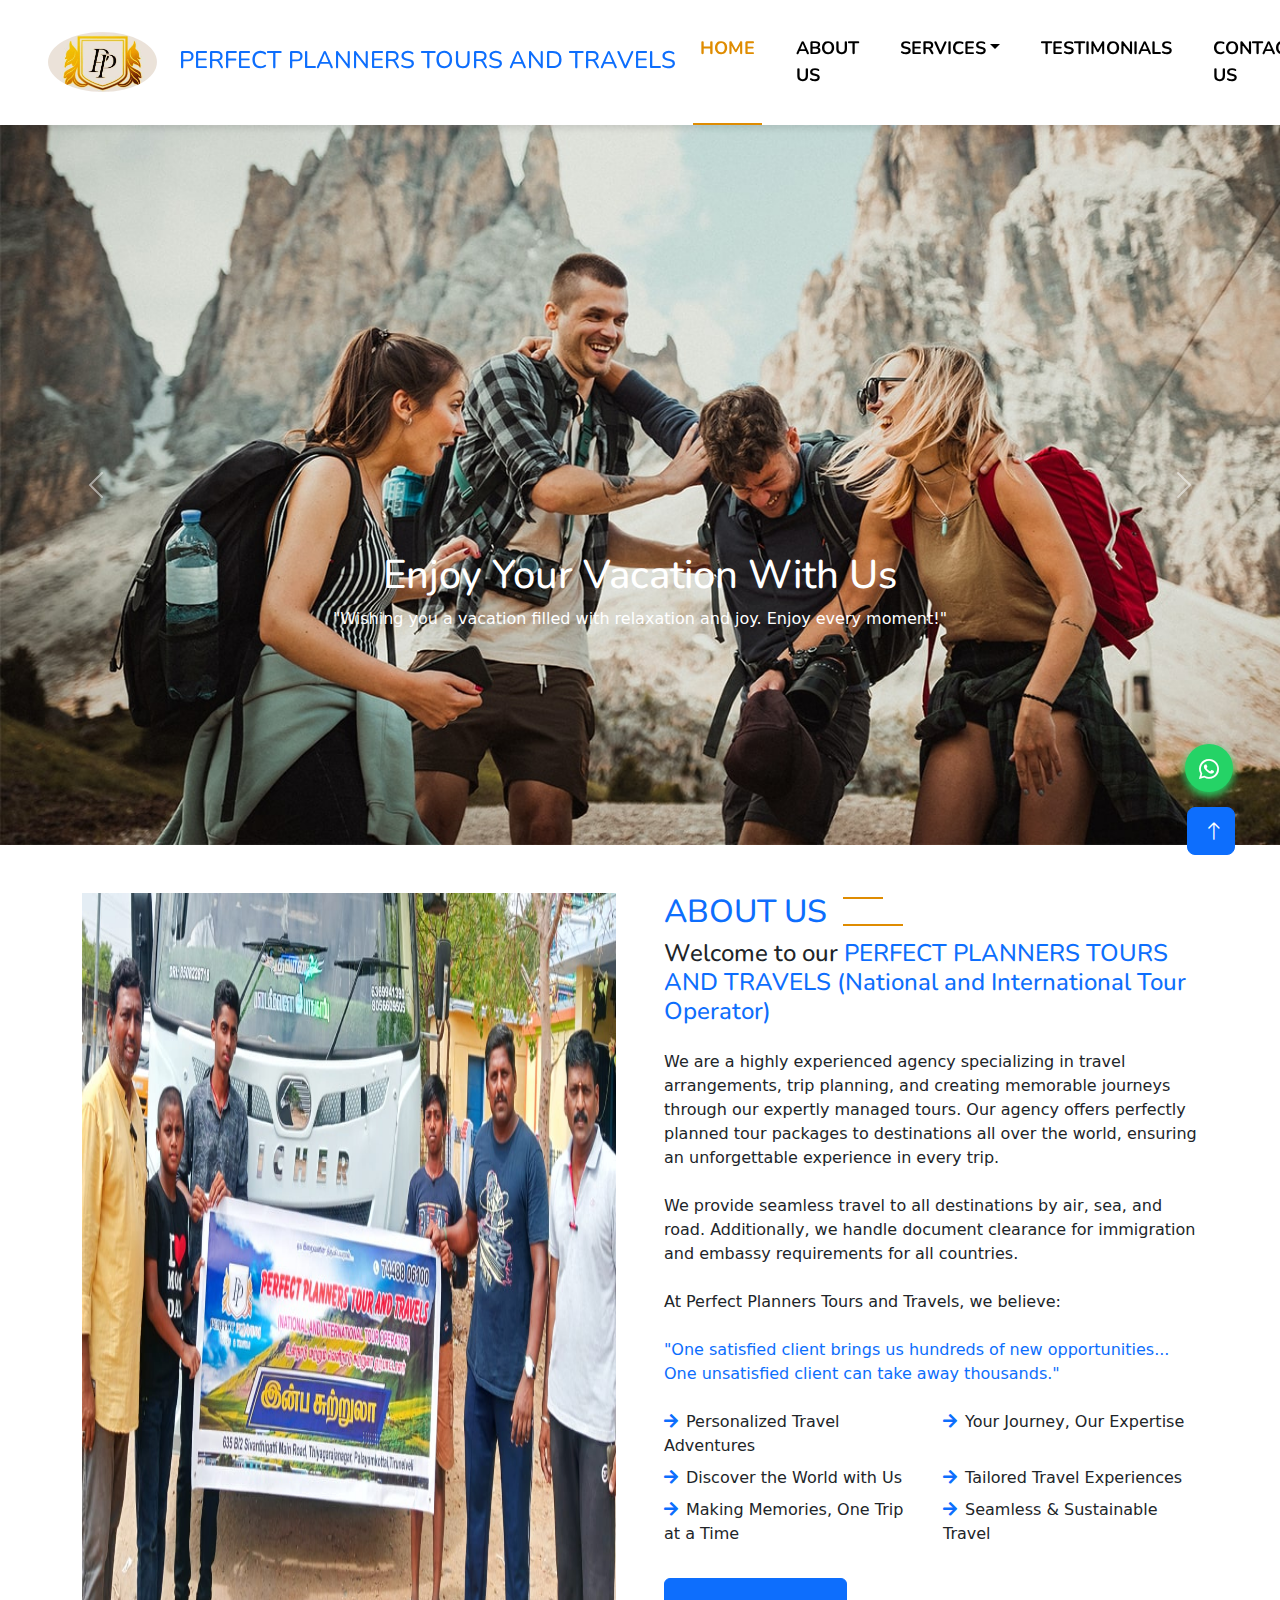
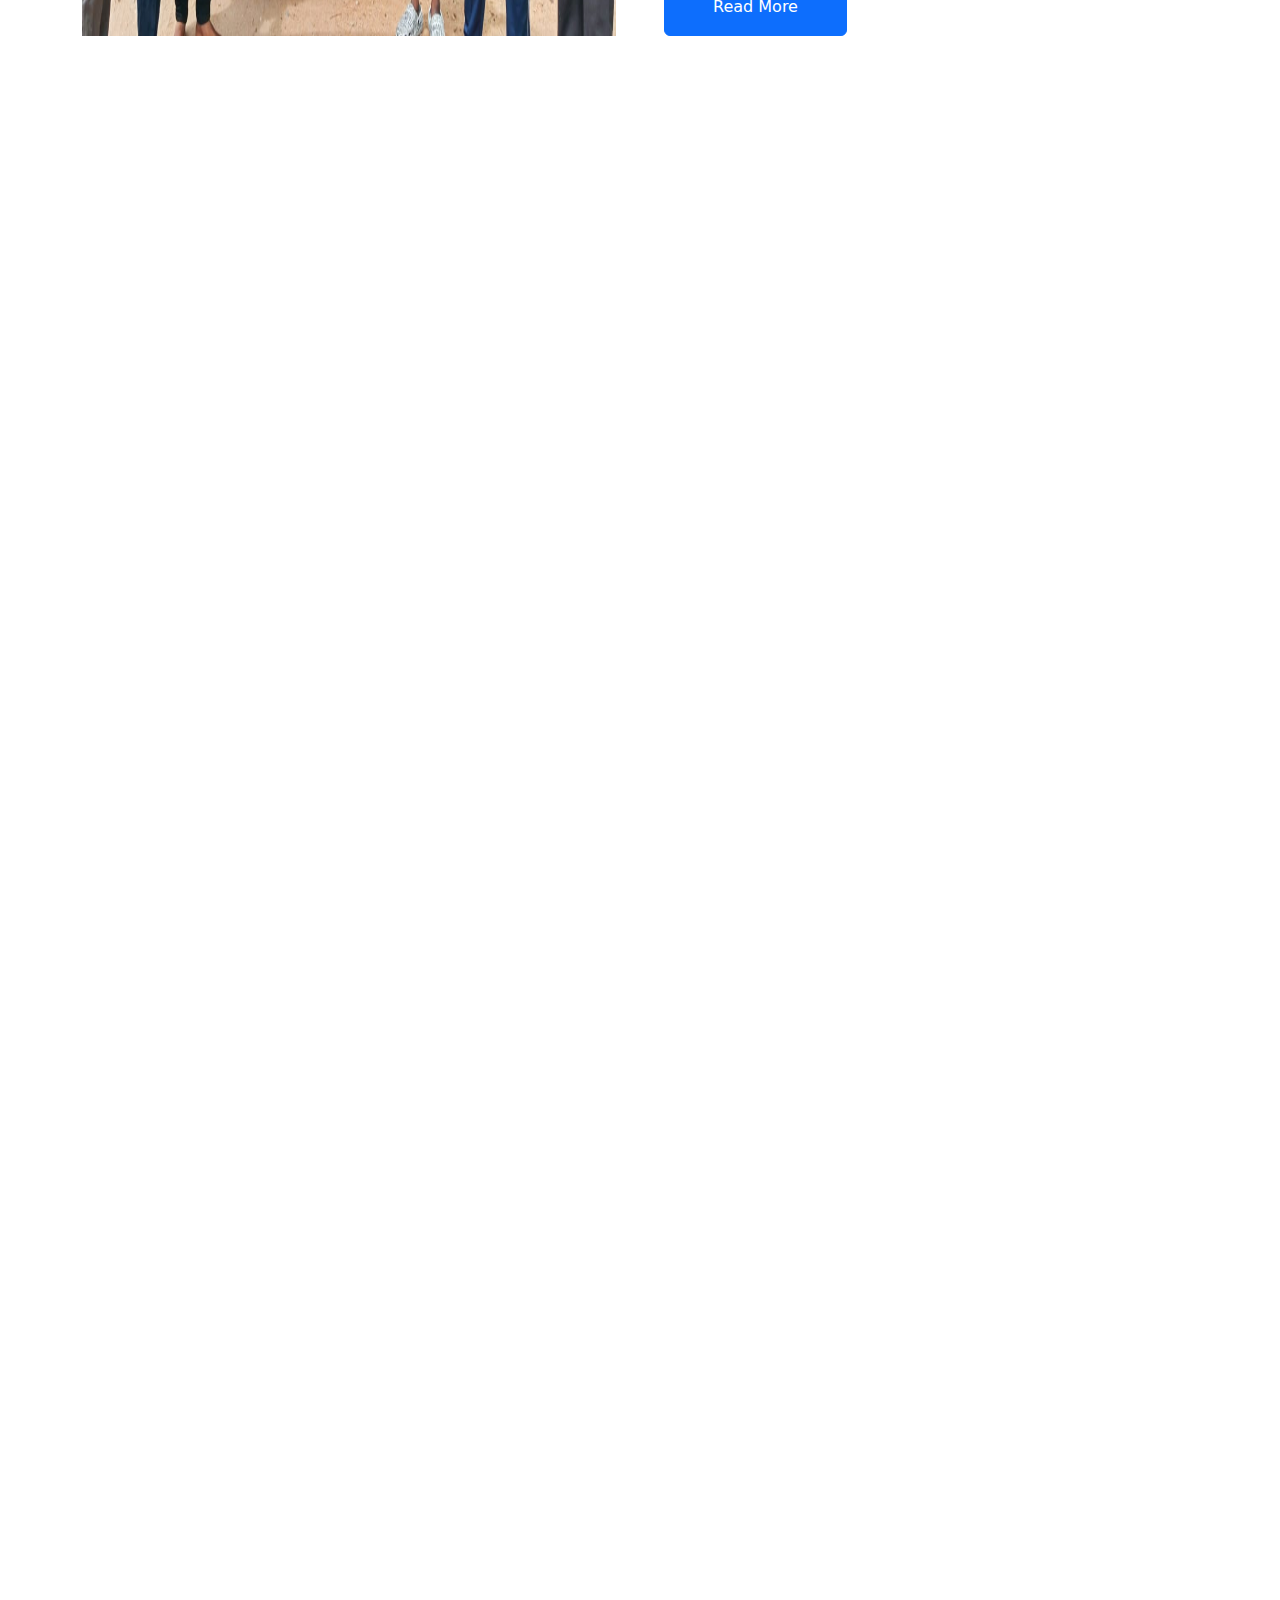
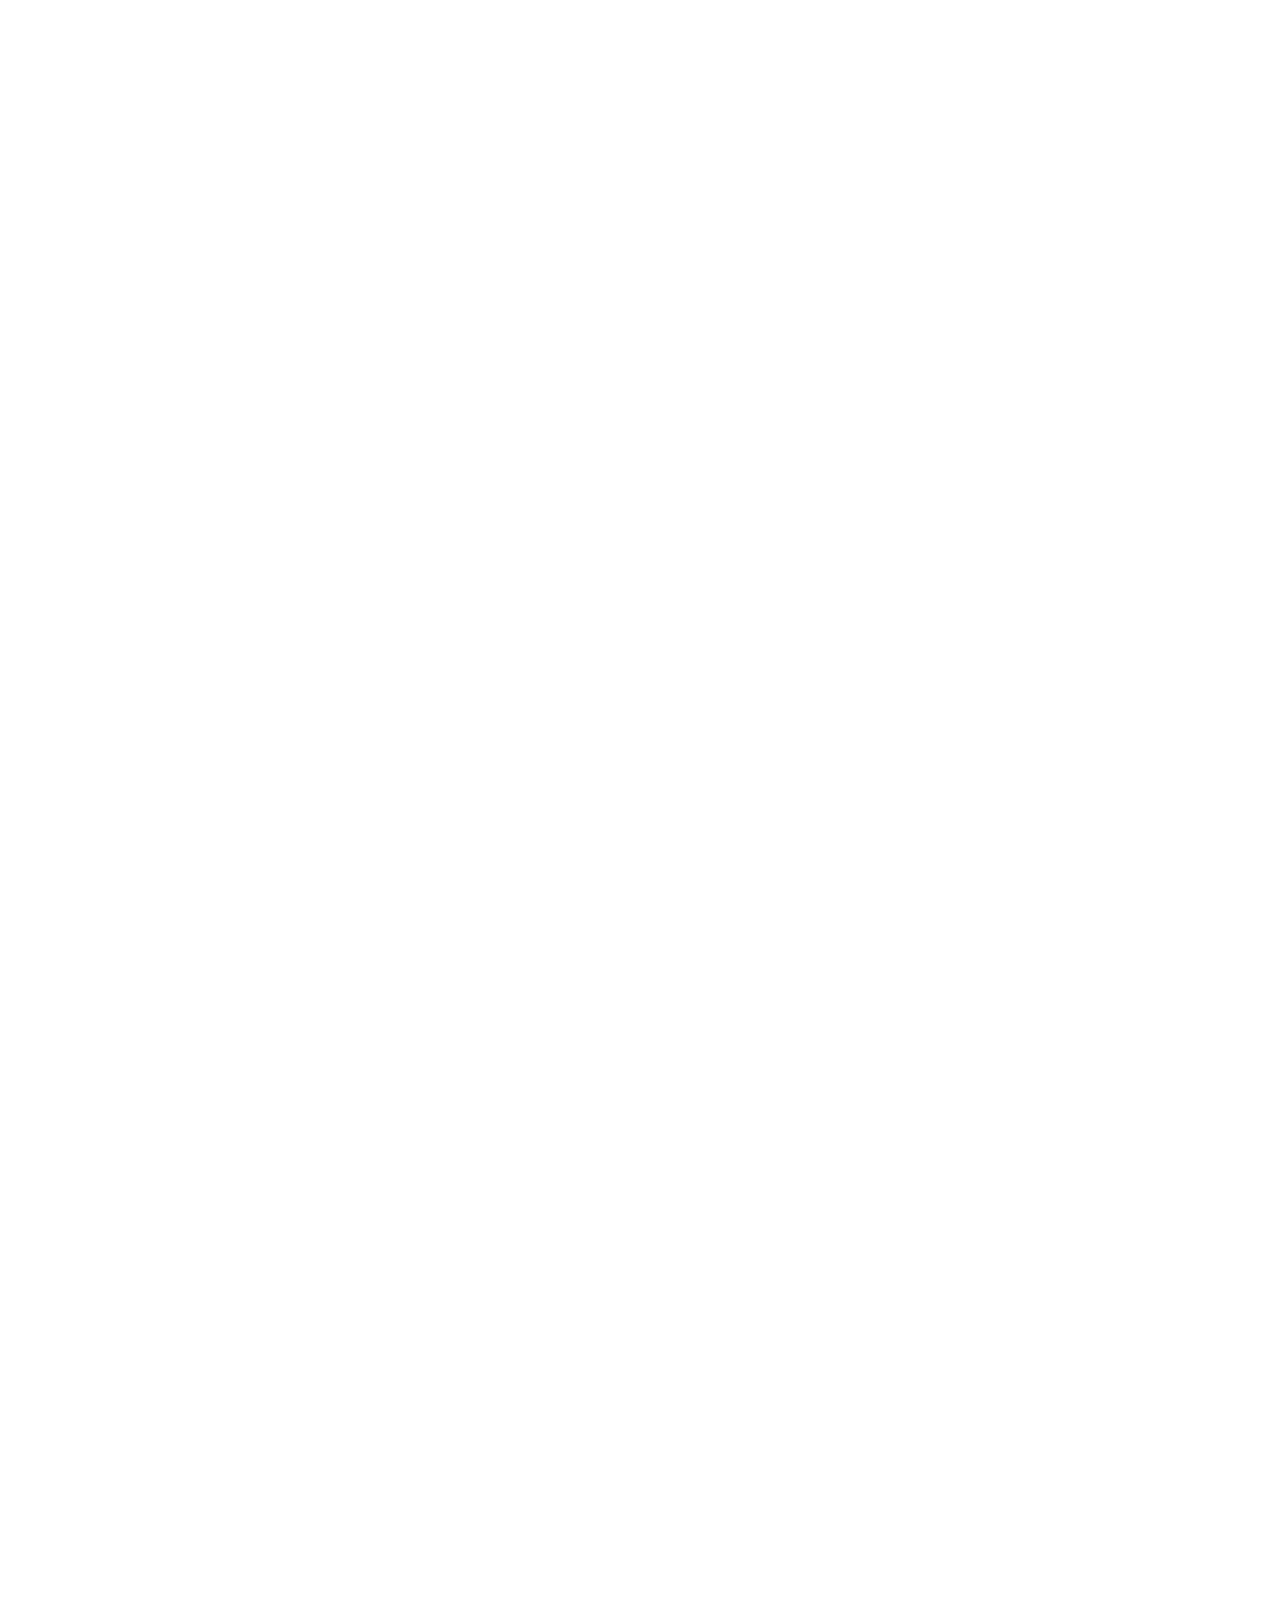
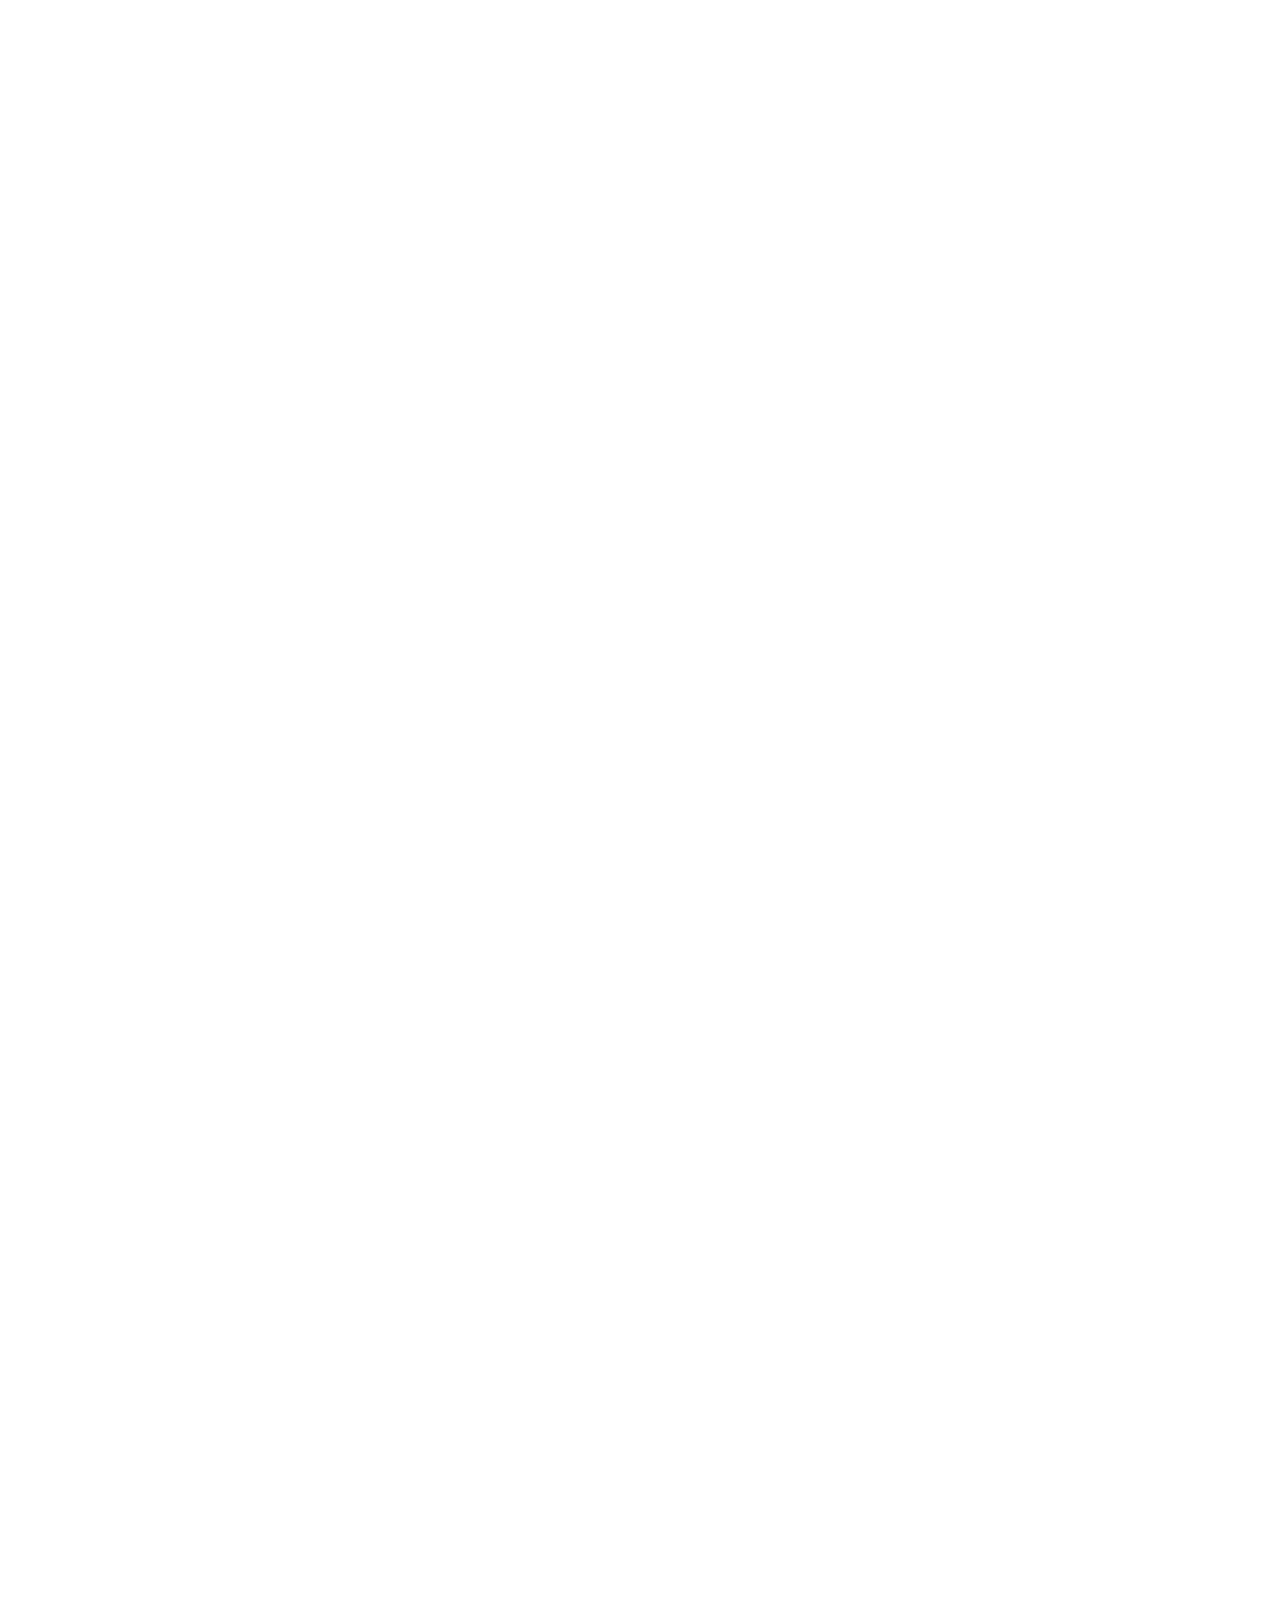
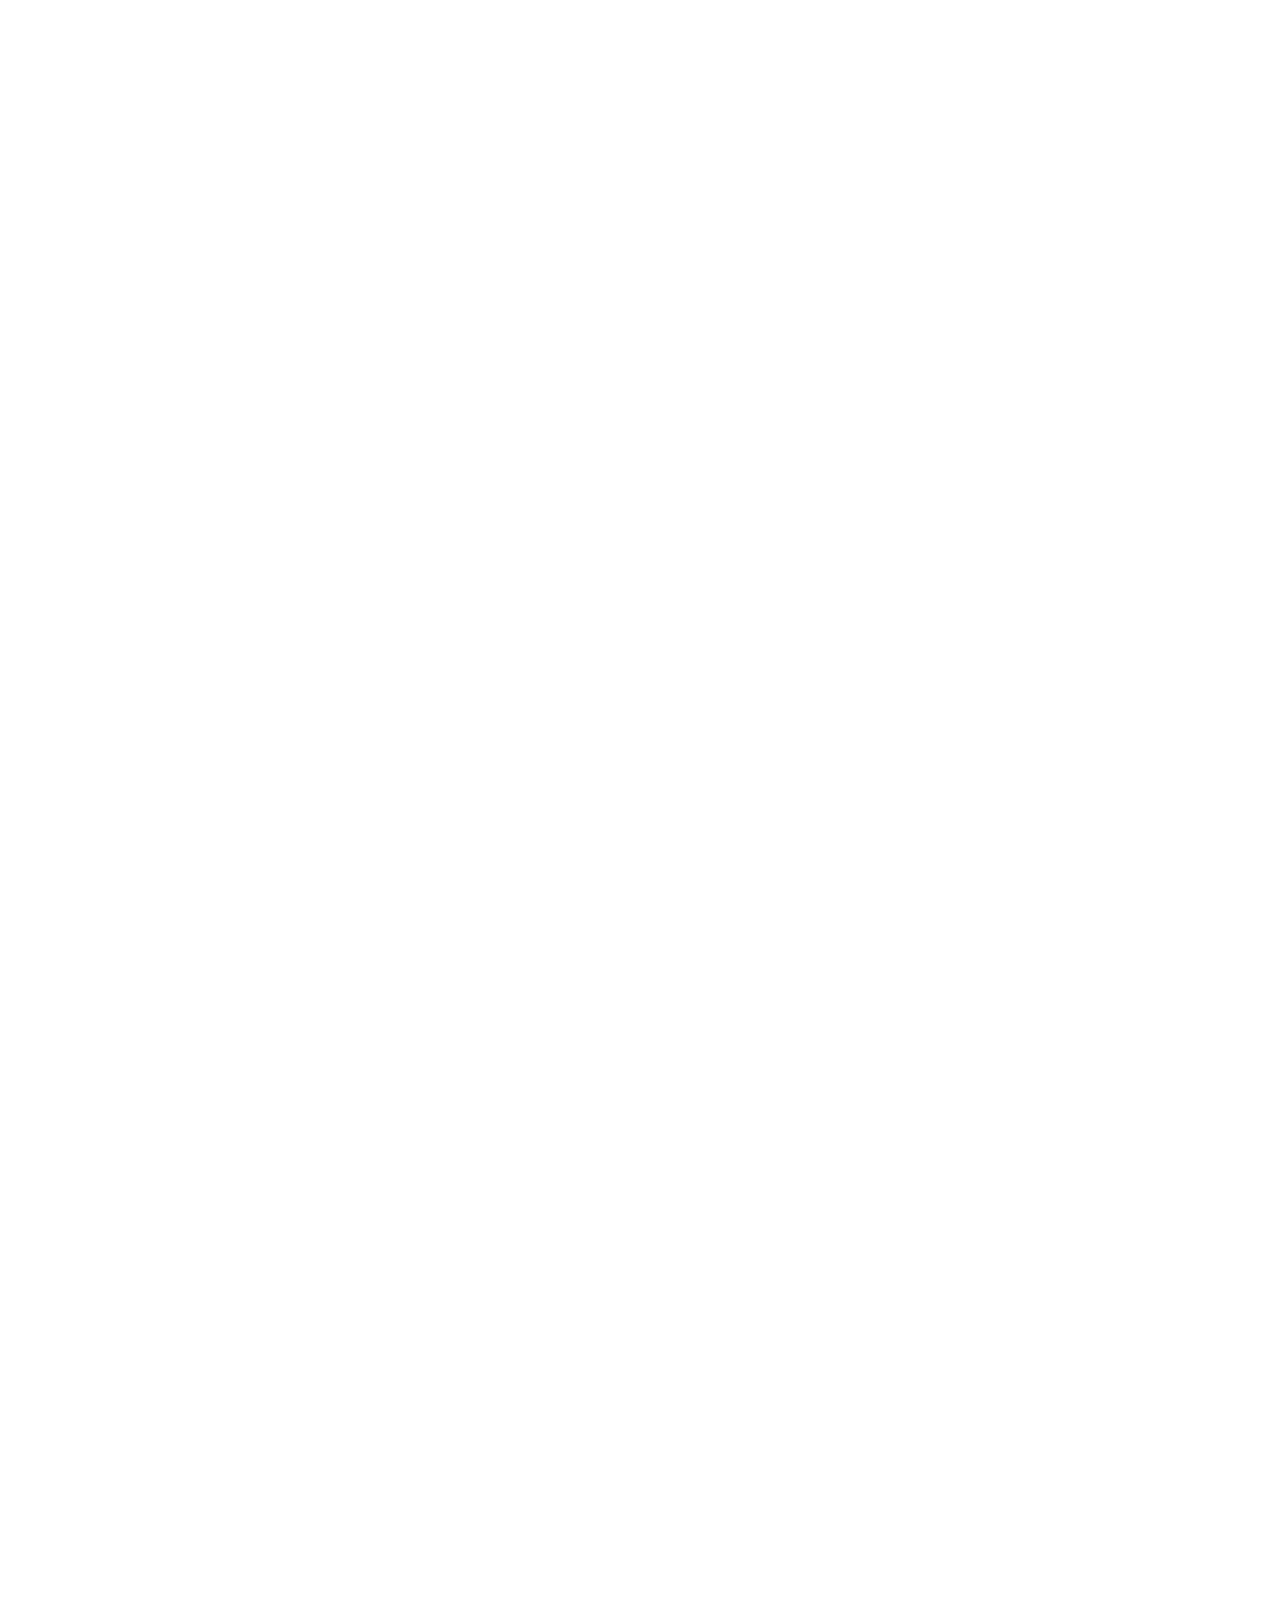
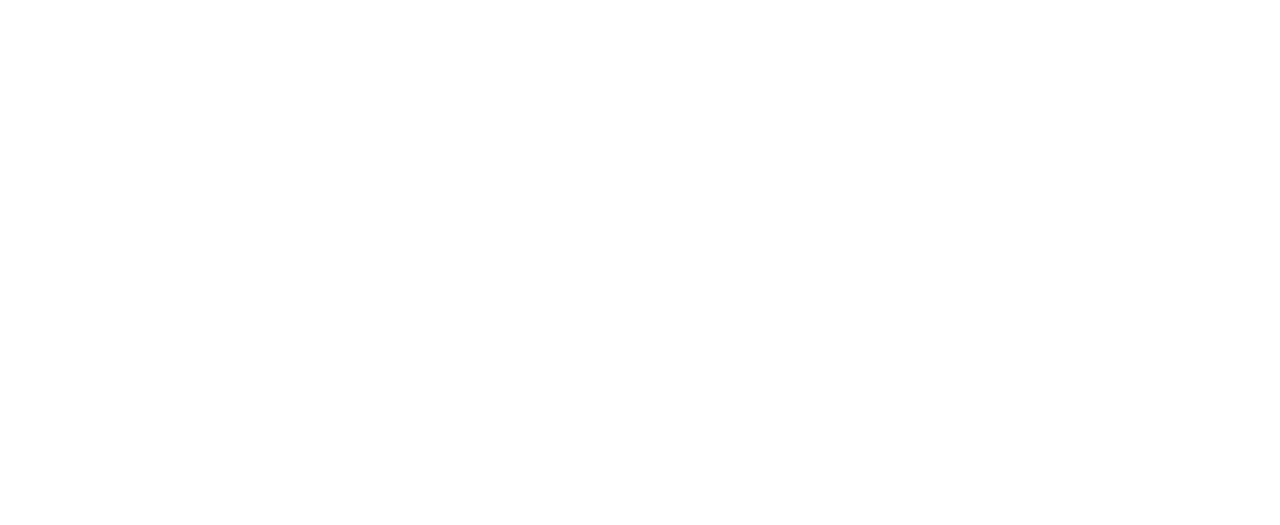
<file: index.html>
<!DOCTYPE html>
<html lang="en">

<head>
    <meta charset="utf-8">
    <title>Perfect Planners Tours & Travels Agency</title>
    <meta content="width=device-width, initial-scale=1.0" name="viewport">
    <meta content="" name="keywords">
    <meta content="" name="description">

    <!-- Favicon -->
    <link href="img/logo.jpeg" rel="icon">

    <!-- Google Web Fonts -->
    <link rel="preconnect" href="https://fonts.googleapis.com">
    <link rel="preconnect" href="https://fonts.gstatic.com" crossorigin>
    <link
        href="https://fonts.googleapis.com/css2?family=Heebo:wght@400;500;600&family=Nunito:wght@600;700;800&display=swap"
        rel="stylesheet">

    <!-- Icon Font Stylesheet -->
    <link href="https://cdnjs.cloudflare.com/ajax/libs/font-awesome/5.10.0/css/all.min.css" rel="stylesheet">
    <link href="https://cdn.jsdelivr.net/npm/bootstrap-icons@1.4.1/font/bootstrap-icons.css" rel="stylesheet">

    <!-- Libraries Stylesheet -->
    <link href="lib/animate/animate.min.css" rel="stylesheet">
    <link href="lib/owlcarousel/assets/owl.carousel.min.css" rel="stylesheet">
    <link href="lib/tempusdominus/css/tempusdominus-bootstrap-4.min.css" rel="stylesheet" />

    <!-- Customized Bootstrap Stylesheet -->
    <link href="css/bootstrap.min.css" rel="stylesheet">

    <!-- Template Stylesheet -->
    <link href="css/style.css" rel="stylesheet">
    <link href="https://stackpath.bootstrapcdn.com/bootstrap/5.1.3/css/bootstrap.min.css" rel="stylesheet">
    <!-- Owl Carousel CSS -->
    <link rel="stylesheet" href="https://cdnjs.cloudflare.com/ajax/libs/OwlCarousel2/2.3.4/assets/owl.carousel.min.css">
    <link rel="stylesheet"
        href="https://cdnjs.cloudflare.com/ajax/libs/OwlCarousel2/2.3.4/assets/owl.theme.default.min.css">


       
      
    <style>
         #map {
            height: 100vh;
            width: 100%;
        }
        .carousel-item {
            height: 80vh;
            /* Set the carousel item to take up the full height of the viewport */
            min-height: 300px;
            /* Provide a minimum height for smaller screens */
        }

        .carousel-item img {
            object-fit: cover;
            /* Ensures the image covers the entire item without stretching */
            width: 100%;
            /* Make the image width 100% */
            height: 100%;
            /* Make the image height 100% */
        }
.container-fluid{
    justify-content: center;
    align-items: center;
}
        .carousel-caption {
            position: absolute;
            top: 70%;
            transform: translateY(-50%);
            /* Vertically center the caption */
        }

        .glass-navbar {
            background: rgba(255, 255, 255, 0.2);
            /* Transparent white background */
            backdrop-filter: blur(10px);
            /* Frosted glass effect */
            -webkit-backdrop-filter: blur(10px);
            /* Frosted glass effect for Safari */
            border-bottom: 1px solid rgba(255, 255, 255, 0.3);
            /* Optional border to define edges */
            box-shadow: 0 4px 6px rgba(0, 0, 0, 0.1);
            /* Subtle shadow for depth */
        }

        .navbar-light .navbar-nav .nav-link {
            color: black;
            /* White text for better contrast */
            font-weight: bold;
            text-transform: uppercase;
        }

        .navbar-light .navbar-nav .nav-link:hover,
        .navbar-light .navbar-nav .nav-link.active {
            color: #f5b041;
            /* Highlight color on hover or active links */
        }

        .navbar-toggler {
            background-color: rgba(255, 255, 255, 0.3);
            /* Transparent background for toggler */
        }

        .glass-navbar .dropdown-menu {
            background-color: rgba(255, 255, 255, 0.9);
            /* Dropdown with semi-transparent background */
            backdrop-filter: blur(40px);
            border: none;
            box-shadow: 0 2px 10px rgba(0, 0, 0, 0.1);
        }

        .whatsapp-btn {
            position: fixed;
            bottom: 108px;
            right: 47px;
            background-color: #25D366;
            color: white;
            border: none;
            border-radius: 50%;
            padding: 10px;
            box-shadow: 0 4px 8px #25D366;
        }

        .whatsapp-btn:hover {
            background-color: #df8c01;
        }
    </style>
</head>

<body>
    <!-- Spinner Start -->
    <div id="spinner"
        class="show bg-white position-fixed translate-middle w-100 vh-100 top-50 start-50 d-flex align-items-center justify-content-center">
        <div class="spinner-border text-primary" style="width: 3rem; height: 3rem;" role="status">
            <span class="sr-only">Loading...</span>
        </div>
    </div>
    <!-- Spinner End -->


    <!-- Topbar Start -->
    <!-- <div class="container-fluid bg-dark px-5 d-none d-lg-block">
        <div class="row gx-0">
            <div class="col-lg-8 text-center text-lg-start mb-2 mb-lg-0">
                <div class="d-inline-flex align-items-center" style="height: 45px;">
                    <small class="me-3 text-light"><i class="fa fa-map-marker-alt me-2"></i>123 Street, New York, USA</small>
                    <small class="me-3 text-light"><i class="fa fa-phone-alt me-2"></i>+012 345 6789</small>
                    <small class="text-light"><i class="fa fa-envelope-open me-2"></i>nellainijam1980@gmail.com</small>
                </div>
            </div>
            <div class="col-lg-4 text-center text-lg-end">
                <div class="d-inline-flex align-items-center" style="height: 45px;">
                    <a class="btn btn-sm btn-outline-light btn-sm-square rounded-circle me-2" href=""><i class="fab fa-twitter fw-normal"></i></a>
                    <a class="btn btn-sm btn-outline-light btn-sm-square rounded-circle me-2" href=""><i class="fab fa-facebook-f fw-normal"></i></a>
                    <a class="btn btn-sm btn-outline-light btn-sm-square rounded-circle me-2" href=""><i class="fab fa-linkedin-in fw-normal"></i></a>
                    <a class="btn btn-sm btn-outline-light btn-sm-square rounded-circle me-2" href=""><i class="fab fa-instagram fw-normal"></i></a>
                    <a class="btn btn-sm btn-outline-light btn-sm-square rounded-circle" href=""><i class="fab fa-youtube fw-normal"></i></a>
                </div>
            </div>
        </div>
    </div> -->
    <!-- Topbar End -->


    <!-- Navbar & Hero Start -->
    <div class="container-fluid position-relative p-0">
        <nav class="navbar navbar-expand-lg navbar-light px-4 px-lg-5 py-3 py-lg-0 glass-navbar">
            <a href="" class="navbar-brand p-0">
                <h4 class="text-primary m-0"><img src="img/logo.jpeg" style="border-radius: 50%;" class="me-3"> PERFECT PLANNERS TOURS AND TRAVELS
                </h4>
            </a>
            <button class="navbar-toggler" type="button" data-bs-toggle="collapse" data-bs-target="#navbarCollapse">
                <span class="fa fa-bars"></span>
            </button>
            <div class="collapse navbar-collapse" id="navbarCollapse">
                <div class="navbar-nav ms-auto py-0">
                    <a href="index.html" class="nav-item nav-link active">Home</a>
                    <a href="about.html" class="nav-item nav-link">About Us</a>
                    <div class="nav-item dropdown">
                        <a href="#" class="nav-link dropdown-toggle" data-bs-toggle="dropdown">Services</a>
                        <div class="dropdown-menu m-0">
                            <a href="service.html" class="dropdown-item">Tours & Travels</a>
                            <a href="booking.html" class="dropdown-item">Visa Documentation</a>
                        </div>
                    </div>
                    <a href="testimonial.html" class="nav-item nav-link">Testimonials</a>
                    <a href="contact.html" class="nav-item nav-link">Contact Us</a>
                </div>
            </div>
        </nav>

        <div id="heroCarousel" class="carousel slide carousel-fade" data-bs-ride="carousel" data-bs-interval="1000">
            <div class="carousel-inner">
                <div class="carousel-item active">
                    <img src="img/bg-hero.jpg" class="d-block w-100" alt="Image 1">
                    <div class="carousel-caption d-none d-md-block">
                        <h1 class="text-white">Enjoy Your Vacation With Us</h1>
                        <p class="text-white">"Wishing you a vacation filled with relaxation and joy. Enjoy every
                            moment!"</p>
                    </div>
                </div>
                <div class="carousel-item">
                    <img src="img/bg-1.jpg" class="d-block w-100" alt="Image 2">
                    <div class="carousel-caption d-none d-md-block">
                        <h1 class="text-white">Explore Beautiful Destinations</h1>
                        <p class="text-white">"Discover breathtaking landscapes and vibrant cultures with us."</p>
                    </div>
                </div>
                <div class="carousel-item">
                    <img src="img/home4.jpg" class="d-block w-100" alt="Image 3">
                    <div class="carousel-caption d-none d-md-block">
                        <h1 class="text-white">Adventure Awaits You</h1>
                        <p class="text-white">"Embark on unforgettable adventures tailored just for you!"</p>
                    </div>
                </div>
            </div>
            <button class="carousel-control-prev" type="button" data-bs-target="#heroCarousel" data-bs-slide="prev">
                <span class="carousel-control-prev-icon" aria-hidden="true"></span>
                <span class="visually-hidden">Previous</span>
            </button>
            <button class="carousel-control-next" type="button" data-bs-target="#heroCarousel" data-bs-slide="next">
                <span class="carousel-control-next-icon" aria-hidden="true"></span>
                <span class="visually-hidden">Next</span>
            </button>
        </div>
    </div>

    <!-- Navbar & Hero End -->


    <!-- About Start -->
    <div class="container-xxl py-5">
        <div class="container">
            <div class="row g-5">
                <div class="col-lg-6 wow fadeInUp" data-wow-delay="0.1s" style="min-height: 400px;">
                    <div class="position-relative h-100">
                        <img class="img-fluid position-absolute w-100 h-100" src="img/about1.jpeg" alt=""
                            >
                    </div>
                </div>
                <div class="col-lg-6 wow fadeInUp" data-wow-delay="0.3s">
                    <h2 class="section-title bg-white text-start text-primary pe-3">About Us</h2>
                    <h4 class="mb-4">Welcome to our<span class="text-primary"> PERFECT PLANNERS TOURS AND TRAVELS
                        (National and International Tour Operator)</span>
                    </h4>
                    <p class="mb-4">We are a highly experienced agency specializing in travel arrangements, trip planning, and creating memorable journeys through our expertly managed tours. Our agency offers perfectly planned tour packages to destinations all over the world, ensuring an unforgettable experience in every trip.
                    <p class="mb-4"> We provide seamless travel to all destinations by air, sea, and road. Additionally, we handle document clearance for immigration and embassy requirements for all countries.
                    </p>
                    <p class="mb-4">At Perfect Planners Tours and Travels, we believe:</p>
                    <p class="mb-4 text-primary">"One satisfied client brings us hundreds of new opportunities...
                        One unsatisfied client can take away thousands."</p>

                    <div class="row gy-2 gx-4 mb-4">
                        <div class="col-sm-6">
                            <p class="mb-0"><i class="fa fa-arrow-right text-primary me-2"></i>Personalized Travel
                                Adventures</p>
                        </div>
                        <div class="col-sm-6">
                            <p class="mb-0"><i class="fa fa-arrow-right text-primary me-2"></i>Your Journey, Our
                                Expertise</p>
                        </div>
                        <div class="col-sm-6">
                            <p class="mb-0"><i class="fa fa-arrow-right text-primary me-2"></i>Discover the World with
                                Us</p>
                        </div>
                        <div class="col-sm-6">
                            <p class="mb-0"><i class="fa fa-arrow-right text-primary me-2"></i>Tailored Travel
                                Experiences</p>
                        </div>
                        <div class="col-sm-6">
                            <p class="mb-0"><i class="fa fa-arrow-right text-primary me-2"></i>Making Memories, One Trip
                                at a Time</p>
                        </div>
                        <div class="col-sm-6">
                            <p class="mb-0"><i class="fa fa-arrow-right text-primary me-2"></i>Seamless & Sustainable
                                Travel</p>
                        </div>
                    </div>
                    <a class="btn btn-primary py-3 px-5 mt-2" href="about.html">Read More</a>
                </div>
            </div>
        </div>
    </div>
    <!-- About End -->


    <!-- Service Start -->
    <div class="container-xxl py-5">
        <div class="container">
            <div class="text-center wow fadeInUp" data-wow-delay="0.1s">
                <h6 class="section-title bg-white text-center text-primary px-3">Services</h6>
                <h1 class="mb-5">Our Services</h1>
            </div>
            <div class="row g-4">
                <div class="col-lg-3 col-sm-6 wow fadeInUp" data-wow-delay="0.1s">
                    <div class="service-item rounded pt-3">
                        <div class="p-4">
                            <i class="fa fa-3x fa-plane-departure text-primary mb-4"></i>
                            <h5>World Wide Tours</h5>
                            <p>Explore global destinations with our expert-guided worldwide tours, tailored to your
                                interests.</p>
                            <br />
                        </div>
                    </div>
                </div>

                <div class="col-lg-3 col-sm-6 wow fadeInUp" data-wow-delay="0.1s">
                    <div class="service-item rounded pt-3">
                        <div class="p-4">
                            <i class="fa fa-3x fa-map-marked-alt text-primary mb-4"></i>
                            <h5>Local City Tours</h5>
                            <p>Discover the beauty of local cities with our guided city tours that showcase the best
                                attractions.</p>
                            <br />
                        </div>
                    </div>
                </div>

                <div class="col-lg-3 col-sm-6 wow fadeInUp" data-wow-delay="0.1s">
                    <div class="service-item rounded pt-3">
                        <div class="p-4">
                            <i class="fa fa-3x fa-plane text-primary mb-4"></i>
                            <h5>Air Ticket Booking</h5>
                            <p>Book domestic and international flights with ease through our reliable air ticketing
                                services.</p>
                            <br />
                        </div>
                    </div>
                </div>
                <!-- Certificate Attestation -->
                <div class="col-lg-3 col-sm-6 wow fadeInUp" data-wow-delay="0.3s">
                    <div class="service-item rounded pt-3">
                        <div class="p-4">
                            <i class="fa fa-3x fa-file-alt text-primary mb-4"></i>
                            <h5>Certificate Attestation</h5>
                            <p>Get your documents attested for international use with our fast and efficient attestation
                                services.</p>
                            <br />
                        </div>
                    </div>
                </div>
                <!-- Immigration Clearance -->
                <div class="col-lg-3 col-sm-6 wow fadeInUp" data-wow-delay="0.5s">
                    <div class="service-item rounded pt-3">
                        <div class="p-4">
                            <i class="fa fa-3x fa-passport text-primary mb-4"></i>
                            <h5>Immigration Clearance</h5>
                            <p>We assist with immigration clearance to ensure smooth travel to your destination.</p>
                            <br />
                        </div>
                    </div>
                </div>
                <!-- All Country Visit Visa -->
                <div class="col-lg-3 col-sm-6 wow fadeInUp" data-wow-delay="0.7s">
                    <div class="service-item rounded pt-3">
                        <div class="p-4">
                            <i class="fa fa-3x fa-globe text-primary mb-4"></i>
                            <h5>All Country Visit Visa</h5>
                            <p>Obtain visit visas for any country through our comprehensive visa application services.
                            </p>
                            <br />
                        </div>
                    </div>
                </div>
                <!-- Visa Stamping -->
                <div class="col-lg-3 col-sm-6 wow fadeInUp" data-wow-delay="0.1s">
                    <div class="service-item rounded pt-3">
                        <div class="p-4">
                            <i class="fa fa-3x fa-stamp text-primary mb-4"></i>
                            <h5>Visa Stamping</h5>
                            <p>Get your visa stamped for smooth and secure travel to your destination country.</p>
                            <br />
                        </div>
                    </div>
                </div>
                <!-- Tour Packages -->
                <div class="col-lg-3 col-sm-6 wow fadeInUp" data-wow-delay="0.3s">
                    <div class="service-item rounded pt-3">
                        <div class="p-4">
                            <i class="fa fa-3x fa-route text-primary mb-4"></i>
                            <h5>Tour Packages</h5>
                            <p>Choose from a variety of customizable tour packages to suit your preferences and budget.
                            </p>
                            <br />
                        </div>
                    </div>
                </div>
            </div>
        </div>
    </div>

    <!-- Service End -->


    <!-- Destination Start -->

    <div class="container-xxl py-5 destination">
        <div class="container">
            <div class="text-center wow fadeInUp" data-wow-delay="0.1s">
                <h6 class="section-title bg-white text-center text-primary px-3">Destination</h6>
                <h1 class="mb-5">Popular Destination</h1>
            </div>
            <div class="row g-3">
                <div class="col-lg-7 col-md-6">
                    <div class="row g-3">
                        <div class="col-lg-12 col-md-12 wow zoomIn" data-wow-delay="0.1s">
                            <a class="position-relative d-block overflow-hidden" href="">
                                <img class="img-fluid" src="img/pic10.jpeg" alt="">
                                <!-- <div class="bg-white text-danger fw-bold position-absolute top-0 start-0 m-3 py-1 px-2">
                                    30% OFF</div> -->
                                <!-- <div
                                    class="bg-white text-primary fw-bold position-absolute bottom-0 end-0 m-3 py-1 px-2">
                                    Thailand</div> -->
                            </a>
                        </div>
                        <div class="col-lg-6 col-md-12 wow zoomIn" data-wow-delay="0.3s">
                            <a class="position-relative d-block overflow-hidden" href="">
                                <img class="img-fluid" src="img/pic11.jpeg" alt="" style="height: 68vh;width: 112%;">
                                <!-- <div class="bg-white text-danger fw-bold position-absolute top-0 start-0 m-3 py-1 px-2">
                                    25% OFF</div> -->
                                <!-- <div
                                    class="bg-white text-primary fw-bold position-absolute bottom-0 end-0 m-3 py-1 px-2">
                                    Malaysia</div> -->
                            </a>
                        </div>
                        <div class="col-lg-6 col-md-12 wow zoomIn" data-wow-delay="0.5s">
                            <a class="position-relative d-block overflow-hidden" href="">
                                <img class="img-fluid" src="img/pic12.jpeg" alt="" style="height: 68vh;">
                                <!-- <div class="bg-white text-danger fw-bold position-absolute top-0 start-0 m-3 py-1 px-2">
                                    35% OFF</div> -->
                                <!-- <div
                                    class="bg-white text-primary fw-bold position-absolute bottom-0 end-0 m-3 py-1 px-2">
                                    Australia</div> -->
                            </a>
                        </div>
                    </div>
                </div>
                <div class="col-lg-5 col-md-6 wow zoomIn" data-wow-delay="0.7s" style="min-height: 350px;">
                    <a class="position-relative d-block h-100 overflow-hidden" href="">
                        <img class="img-fluid position-absolute w-100 h-100" src="img/pic7.jpeg" alt=""
                            style="object-fit: cover;">
                        <!-- <div class="bg-white text-danger fw-bold position-absolute top-0 start-0 m-3 py-1 px-2">20% OFF
                        </div> -->
                        <!-- <div class="bg-white text-primary fw-bold position-absolute bottom-0 end-0 m-3 py-1 px-2">
                            Indonesia</div> -->
                    </a>
                </div>
            </div>
        </div>
    </div>




   
    <!-- Destination Start -->


    <!-- Package Start -->
    <!-- <div class="container-xxl py-5">
        <div class="container">
            <div class="text-center wow fadeInUp" data-wow-delay="0.1s">
                <h6 class="section-title bg-white text-center text-primary px-3">Packages</h6>
                <h1 class="mb-5">Awesome Packages</h1>
            </div>
            <div class="row g-4 justify-content-center">
                <div class="col-lg-4 col-md-6 wow fadeInUp" data-wow-delay="0.1s">
                    <div class="package-item">
                        <div class="overflow-hidden">
                            <img class="img-fluid" src="img/package-1.jpg" alt="">
                        </div>
                        <div class="d-flex border-bottom">
                            <small class="flex-fill text-center border-end py-2"><i class="fa fa-map-marker-alt text-primary me-2"></i>Thailand</small>
                            <small class="flex-fill text-center border-end py-2"><i class="fa fa-calendar-alt text-primary me-2"></i>3 days</small>
                            <small class="flex-fill text-center py-2"><i class="fa fa-user text-primary me-2"></i>2 Person</small>
                        </div>
                        <div class="text-center p-4">
                            <h3 class="mb-0">$149.00</h3>
                            <div class="mb-3">
                                <small class="fa fa-star text-primary"></small>
                                <small class="fa fa-star text-primary"></small>
                                <small class="fa fa-star text-primary"></small>
                                <small class="fa fa-star text-primary"></small>
                                <small class="fa fa-star text-primary"></small>
                            </div>
                            <p>Tempor erat elitr rebum at clita. Diam dolor diam ipsum sit diam amet diam eos</p>
                            <div class="d-flex justify-content-center mb-2">
                                <a href="#" class="btn btn-sm btn-primary px-3 border-end" style="border-radius: 30px 0 0 30px;">Read More</a>
                                <a href="#" class="btn btn-sm btn-primary px-3" style="border-radius: 0 30px 30px 0;">Book Now</a>
                            </div>
                        </div>
                    </div>
                </div>
                <div class="col-lg-4 col-md-6 wow fadeInUp" data-wow-delay="0.3s">
                    <div class="package-item">
                        <div class="overflow-hidden">
                            <img class="img-fluid" src="img/package-2.jpg" alt="">
                        </div>
                        <div class="d-flex border-bottom">
                            <small class="flex-fill text-center border-end py-2"><i class="fa fa-map-marker-alt text-primary me-2"></i>Indonesia</small>
                            <small class="flex-fill text-center border-end py-2"><i class="fa fa-calendar-alt text-primary me-2"></i>3 days</small>
                            <small class="flex-fill text-center py-2"><i class="fa fa-user text-primary me-2"></i>2 Person</small>
                        </div>
                        <div class="text-center p-4">
                            <h3 class="mb-0">$139.00</h3>
                            <div class="mb-3">
                                <small class="fa fa-star text-primary"></small>
                                <small class="fa fa-star text-primary"></small>
                                <small class="fa fa-star text-primary"></small>
                                <small class="fa fa-star text-primary"></small>
                                <small class="fa fa-star text-primary"></small>
                            </div>
                            <p>Tempor erat elitr rebum at clita. Diam dolor diam ipsum sit diam amet diam eos</p>
                            <div class="d-flex justify-content-center mb-2">
                                <a href="#" class="btn btn-sm btn-primary px-3 border-end" style="border-radius: 30px 0 0 30px;">Read More</a>
                                <a href="#" class="btn btn-sm btn-primary px-3" style="border-radius: 0 30px 30px 0;">Book Now</a>
                            </div>
                        </div>
                    </div>
                </div>
                <div class="col-lg-4 col-md-6 wow fadeInUp" data-wow-delay="0.5s">
                    <div class="package-item">
                        <div class="overflow-hidden">
                            <img class="img-fluid" src="img/package-3.jpg" alt="">
                        </div>
                        <div class="d-flex border-bottom">
                            <small class="flex-fill text-center border-end py-2"><i class="fa fa-map-marker-alt text-primary me-2"></i>Malaysia</small>
                            <small class="flex-fill text-center border-end py-2"><i class="fa fa-calendar-alt text-primary me-2"></i>3 days</small>
                            <small class="flex-fill text-center py-2"><i class="fa fa-user text-primary me-2"></i>2 Person</small>
                        </div>
                        <div class="text-center p-4">
                            <h3 class="mb-0">$189.00</h3>
                            <div class="mb-3">
                                <small class="fa fa-star text-primary"></small>
                                <small class="fa fa-star text-primary"></small>
                                <small class="fa fa-star text-primary"></small>
                                <small class="fa fa-star text-primary"></small>
                                <small class="fa fa-star text-primary"></small>
                            </div>
                            <p>Tempor erat elitr rebum at clita. Diam dolor diam ipsum sit diam amet diam eos</p>
                            <div class="d-flex justify-content-center mb-2">
                                <a href="#" class="btn btn-sm btn-primary px-3 border-end" style="border-radius: 30px 0 0 30px;">Read More</a>
                                <a href="#" class="btn btn-sm btn-primary px-3" style="border-radius: 0 30px 30px 0;">Book Now</a>
                            </div>
                        </div>
                    </div>
                </div>
            </div>
        </div>
    </div> -->
    <!-- Package End -->


    <div class="container-xxl py-5">
        <div class="container">

            <div class="row g-4 justify-content-center">
                <div class="col-lg-4 col-md-6 wow fadeInUp" data-wow-delay="0.1s">
                    <div class="package-item">
                        <div class="overflow-hidden">
                            <img class="img-fluid" src="img/home1.jpeg" alt="">
                        </div>


                    </div>
                </div>
                <div class="col-lg-4 col-md-6 wow fadeInUp" data-wow-delay="0.3s">
                    <div class="package-item">
                        <div class="overflow-hidden">
                            <img class="img-fluid" src="img/home2.jpeg" alt="" style="height: 40vh;">
                        </div>


                    </div>
                </div>
                <div class="col-lg-4 col-md-6 wow fadeInUp" data-wow-delay="0.5s">
                    <div class="package-item">
                        <div class="overflow-hidden">
                            <img class="img-fluid" src="img/pic2.jpeg" alt="" style="height: 40vh;">
                        </div>


                    </div>
                </div>
            </div>
        </div>
    </div>


    <div class="container-xxl py-5">
        <div class="container">

            <div class="row g-4 justify-content-center">
                <div class="col-lg-4 col-md-6 wow fadeInUp" data-wow-delay="0.1s">
                    <div class="package-item">
                        <div class="overflow-hidden">
                            <img class="img-fluid" src="img/pic6.jpeg" alt="" style="height: 40vh;width:112%">
                        </div>


                    </div>
                </div>
                <div class="col-lg-4 col-md-6 wow fadeInUp" data-wow-delay="0.3s">
                    <div class="package-item">
                        <div class="overflow-hidden">
                            <img class="img-fluid" src="img/pic8.jpeg" alt="" style="height: 40vh;width:112%;background-position: center center;">
                        </div>


                    </div>
                </div>
                <div class="col-lg-4 col-md-6 wow fadeInUp" data-wow-delay="0.5s">
                    <div class="package-item">
                        <div class="overflow-hidden">
                            <img class="img-fluid" src="img/pic13.jpeg" alt="" style="height: 40vh;width: 112%;">
                        </div>


                    </div>
                </div>
            </div>
        </div>
    </div>


    <div class="container-xxl py-5 destination">
        <div class="container">
            <!-- <div class="text-center wow fadeInUp" data-wow-delay="0.1s">
                <h6 class="section-title bg-white text-center text-primary px-3">Destination</h6>
                <h1 class="mb-5">Popular Destination</h1>
            </div> -->
            <div class="row g-3">
                <div class="col-lg-7 col-md-6">
                    <div class="row g-3">
                        <div class="col-lg-12 col-md-12 wow zoomIn" data-wow-delay="0.1s">
                            <a class="position-relative d-block overflow-hidden" href="">
                                <img class="img-fluid" src="img/pic2.jpeg" alt="">
                                <!-- <div class="bg-white text-danger fw-bold position-absolute top-0 start-0 m-3 py-1 px-2">
                                    30% OFF</div> -->
                                <!-- <div
                                    class="bg-white text-primary fw-bold position-absolute bottom-0 end-0 m-3 py-1 px-2">
                                    Thailand</div> -->
                            </a>
                        </div>
                        <div class="col-lg-6 col-md-12 wow zoomIn" data-wow-delay="0.3s">
                            <a class="position-relative d-block overflow-hidden" href="">
                                <img class="img-fluid" src="img/pic3.jpeg" alt="" style="height: 68vh;">
                                <!-- <div class="bg-white text-danger fw-bold position-absolute top-0 start-0 m-3 py-1 px-2">
                                    25% OFF</div> -->
                                <!-- <div
                                    class="bg-white text-primary fw-bold position-absolute bottom-0 end-0 m-3 py-1 px-2">
                                    Malaysia</div> -->
                            </a>
                        </div>
                        <div class="col-lg-6 col-md-12 wow zoomIn" data-wow-delay="0.5s">
                            <a class="position-relative d-block overflow-hidden" href="">
                                <img class="img-fluid" src="img/pic1.jpeg" alt="">
                                <!-- <div class="bg-white text-danger fw-bold position-absolute top-0 start-0 m-3 py-1 px-2">
                                    35% OFF</div> -->
                                <!-- <div
                                    class="bg-white text-primary fw-bold position-absolute bottom-0 end-0 m-3 py-1 px-2">
                                    Australia</div> -->
                            </a>
                        </div>
                    </div>
                </div>
                <div class="col-lg-5 col-md-6 wow zoomIn" data-wow-delay="0.7s" style="min-height: 350px;">
                    <a class="position-relative d-block h-100 overflow-hidden" href="">
                        <img class="img-fluid position-absolute w-100 h-100" src="img/pic4.jpeg" alt=""
                            style="object-fit: cover;">
                        <!-- <div class="bg-white text-danger fw-bold position-absolute top-0 start-0 m-3 py-1 px-2">20% OFF
                        </div> -->
                        <!-- <div class="bg-white text-primary fw-bold position-absolute bottom-0 end-0 m-3 py-1 px-2">
                            Indonesia</div> -->
                    </a>
                </div>
            </div>
        </div>
    </div>
    <!-- Booking Start -->
    <!-- <div class="container-xxl py-5 wow fadeInUp" data-wow-delay="0.1s">
        <div class="container">
            <div class="booking p-5">
                <div class="row g-5 align-items-center">
                    <div class="col-md-6 text-white">
                        <h6 class="text-white text-uppercase">Booking</h6>
                        <h1 class="text-white mb-4">Online Booking</h1>
                        <p class="mb-4">Our easy-to-use online booking system allows you to plan and secure your travel arrangements from the comfort of your home. Whether you're booking flights, hotels, or complete travel packages, our platform ensures a seamless experience with real-time availability, secure payment options, and instant confirmations.</p>
                        <p class="mb-4">Customize your trip, choose from a range of destinations, and manage your bookings effortlessly with just a few clicks.</p>
                        <a class="btn btn-outline-light py-3 px-5 mt-2" href="">Read More</a>
                    </div>
                    <div class="col-md-6">
                        <h1 class="text-white mb-4">Book A Tour</h1>
                        <form>
                            <div class="row g-3">
                                <div class="col-md-6">
                                    <div class="form-floating">
                                        <input type="text" class="form-control bg-transparent" id="name" placeholder="Your Name">
                                        <label for="name">Your Name</label>
                                    </div>
                                </div>
                                <div class="col-md-6">
                                    <div class="form-floating">
                                        <input type="email" class="form-control bg-transparent" id="email" placeholder="Your Email">
                                        <label for="email">Your Email</label>
                                    </div>
                                </div>
                                <div class="col-md-6">
                                    <div class="form-floating date" id="date3" data-target-input="nearest">
                                        <input type="text" class="form-control bg-transparent datetimepicker-input" id="datetime" placeholder="Date & Time" data-target="#date3" data-toggle="datetimepicker" />
                                        <label for="datetime">Date & Time</label>
                                    </div>
                                </div>
                                <div class="col-md-6">
                                    <div class="form-floating">
                                        <select class="form-select bg-transparent" id="select1">
                                            <option value="1">Destination 1</option>
                                            <option value="2">Destination 2</option>
                                            <option value="3">Destination 3</option>
                                        </select>
                                        <label for="select1">Destination</label>
                                    </div>
                                </div>
                                <div class="col-12">
                                    <div class="form-floating">
                                        <textarea class="form-control bg-transparent" placeholder="Special Request" id="message" style="height: 100px"></textarea>
                                        <label for="message">Special Request</label>
                                    </div>
                                </div>
                                <div class="col-12">
                                    <button class="btn btn-outline-light w-100 py-3" type="submit">Book Now</button>
                                </div>
                            </div>
                        </form>
                    </div>
                </div>
            </div>
        </div>
    </div> -->
    <!-- Booking Start -->


    <div class="container-xxl py-5">
        <div class="container">
            <div class="text-center wow fadeInUp" data-wow-delay="0.1s">
                <h6 class="section-title bg-white text-center text-primary px-3">Contact Us</h6>
                <h1 class="mb-5">Contact Us For Any Query</h1>
            </div>
            <div class="row g-4">
                <!-- Contact Info Section -->
                <div class="col-lg-4 col-md-6 wow fadeInUp" data-wow-delay="0.1s">
                    <h5>Get In Touch</h5>
                    <p class="mb-4">Feel free to reach out to us for any queries or assistance. We are here to help you.
                    </p>
                    <div class="d-flex align-items-center mb-4">
                        <div class="d-flex align-items-center justify-content-center flex-shrink-0 bg-primary"
                            style="width: 50px; height: 50px;">
                            <i class="fa fa-map-marker-alt text-white"></i>
                        </div>
                        <div class="ms-3">
                            <h5 class="text-primary">Office</h5>
                            <p class="mb-0">635 B/2, First Floor, Sivanthipatti Main Road, Thiyagarajanagar,
                                Palayamkottai, Tirunelveli - 627011</p>
                        </div>
                    </div>
                    <div class="d-flex align-items-center mb-4">
                        <div class="d-flex align-items-center justify-content-center flex-shrink-0 bg-primary"
                            style="width: 50px; height: 50px;">
                            <i class="fa fa-phone-alt text-white"></i>
                        </div>
                        <div class="ms-3">
                            <h5 class="text-primary">Mobile</h5>
                            <p class="mb-0">+91 7448806100</p>
                            <p class="mb-0">+91 9894104469</p>

                        </div>
                    </div>
                    <div class="d-flex align-items-center">
                        <div class="d-flex align-items-center justify-content-center flex-shrink-0 bg-primary"
                            style="width: 50px; height: 50px;">
                            <i class="fa fa-envelope-open text-white"></i>
                        </div>
                        <div class="ms-3">
                            <h5 class="text-primary">Email</h5>
                            <p class="mb-0">nellainijam1980@gmail.com</p>
                        </div>
                    </div>
                </div>

               <!-- Map Section -->
               <div class="col-lg-4 col-md-6 wow fadeInUp" data-wow-delay="0.3s">
                <iframe src="https://www.google.com/maps/embed?pb=!1m17!1m12!1m3!1d3943.863059937817!2d77.749979!3d8.704551999999998!2m3!1f0!2f0!3f0!3m2!1i1024!2i768!4f13.1!3m2!1m1!2zOMKwNDInMTYuNCJOIDc3wrA0NCc1OS45IkU!5e0!3m2!1sen!2sin!4v1729595008808!5m2!1sen!2sin" 
                 style="height: 320px; width:400px; border:0;" allowfullscreen="" aria-hidden="false"
                    tabindex="0">
                </iframe>
            </div>
            
            
            


                <!-- Contact Form Section -->
                <div class="col-lg-4 col-md-12 wow fadeInUp" data-wow-delay="0.5s">
                    <form id="contact-form" role="form">
                        <div class="row g-3">
                            <div class="col-md-6">
                                <div class="form-floating">
                                    <input type="text" name="name" class="form-control" id="name" name="name" placeholder="Your Name">
                                    <label for="name">Your Name</label>
                                </div>
                            </div>
                            <div class="col-md-6">
                                <div class="form-floating">
                                    <input type="email" name="email" class="form-control" id="email" name="email" placeholder="Your Email">
                                    <label for="email">Your Email</label>
                                </div>
                            </div>
                            <div class="col-12">
                                <div class="form-floating">
                                    <input type="text" name="subject" class="form-control" id="subject" name="subject" placeholder="Subject">
                                    <label for="subject">Subject</label>
                                </div>
                            </div>
                            <div class="col-12">
                                <div class="form-floating">
                                    <textarea class="form-control" name="message" placeholder="Leave a message here" id="message" name="message"
                                              style="height: 100px"></textarea>
                                    <label for="message">Message</label>
                                </div>
                            </div>
                            <div class="col-12">
                                <button class="btn btn-primary w-100 py-3" type="submit" onclick="sendMail(event)">Send Message</button>
                            </div>
                        </div>
                    </form>
                </div>
            </div>
        </div>
    </div>



    <!-- Process Start -->
    <!-- <div class="container-xxl py-5">
        <div class="container">
            <div class="text-center pb-4 wow fadeInUp" data-wow-delay="0.1s">
                <h6 class="section-title bg-white text-center text-primary px-3">Process</h6>
                <h1 class="mb-5">3 Easy Steps</h1>
            </div>
            <div class="row gy-5 gx-4 justify-content-center">
                <div class="col-lg-4 col-sm-6 text-center pt-4 wow fadeInUp" data-wow-delay="0.1s">
                    <div class="position-relative border border-primary pt-5 pb-4 px-4">
                        <div class="d-inline-flex align-items-center justify-content-center bg-primary rounded-circle position-absolute top-0 start-50 translate-middle shadow" style="width: 100px; height: 100px;">
                            <i class="fa fa-globe fa-3x text-white"></i>
                        </div>
                        <h5 class="mt-4">Choose A Destination</h5>
                        <hr class="w-25 mx-auto bg-primary mb-1">
                        <hr class="w-50 mx-auto bg-primary mt-0">
                        <p class="mb-0">Tempor erat elitr rebum clita dolor diam ipsum sit diam amet diam eos erat ipsum et lorem et sit sed stet lorem sit</p>
                    </div>
                </div>
                <div class="col-lg-4 col-sm-6 text-center pt-4 wow fadeInUp" data-wow-delay="0.3s">
                    <div class="position-relative border border-primary pt-5 pb-4 px-4">
                        <div class="d-inline-flex align-items-center justify-content-center bg-primary rounded-circle position-absolute top-0 start-50 translate-middle shadow" style="width: 100px; height: 100px;">
                            <i class="fa fa-dollar-sign fa-3x text-white"></i>
                        </div>
                        <h5 class="mt-4">Pay Online</h5>
                        <hr class="w-25 mx-auto bg-primary mb-1">
                        <hr class="w-50 mx-auto bg-primary mt-0">
                        <p class="mb-0">Tempor erat elitr rebum clita dolor diam ipsum sit diam amet diam eos erat ipsum et lorem et sit sed stet lorem sit</p>
                    </div>
                </div>
                <div class="col-lg-4 col-sm-6 text-center pt-4 wow fadeInUp" data-wow-delay="0.5s">
                    <div class="position-relative border border-primary pt-5 pb-4 px-4">
                        <div class="d-inline-flex align-items-center justify-content-center bg-primary rounded-circle position-absolute top-0 start-50 translate-middle shadow" style="width: 100px; height: 100px;">
                            <i class="fa fa-plane fa-3x text-white"></i>
                        </div>
                        <h5 class="mt-4">Fly Today</h5>
                        <hr class="w-25 mx-auto bg-primary mb-1">
                        <hr class="w-50 mx-auto bg-primary mt-0">
                        <p class="mb-0">Tempor erat elitr rebum clita dolor diam ipsum sit diam amet diam eos erat ipsum et lorem et sit sed stet lorem sit</p>
                    </div>
                </div>
            </div>
        </div>
    </div> -->
    <!-- Process Start -->

    <div class="container-xxl py-5">
        <div class="container">
            <div class="text-center pb-4 wow fadeInUp" data-wow-delay="0.1s">
                <h6 class="section-title bg-white text-center text-primary px-3">Process</h6>
                <h1 class="mb-5">3 Easy Steps</h1>
            </div>
            <div class="row gy-5 gx-4 justify-content-center">
                <!-- Step 1: Choose A Destination -->
                <div class="col-lg-4 col-sm-6 text-center pt-4 wow fadeInUp" data-wow-delay="0.1s">
                    <div class="position-relative border border-primary pt-5 pb-4 px-4">
                        <div class="d-inline-flex align-items-center justify-content-center bg-primary rounded-circle position-absolute top-0 start-50 translate-middle shadow"
                            style="width: 100px; height: 100px;">
                            <i class="fa fa-map-marker-alt fa-3x text-white"></i>
                        </div>
                        <h5 class="mt-4">Choose A Destination</h5>
                        <hr class="w-25 mx-auto bg-primary mb-1">
                        <hr class="w-50 mx-auto bg-primary mt-0">
                        <p class="mb-0">Explore a wide range of destinations and pick the one that excites you the most
                            for an unforgettable experience.</p>
                    </div>
                </div>

                <!-- Step 2: Pay Online -->
                <div class="col-lg-4 col-sm-6 text-center pt-4 wow fadeInUp" data-wow-delay="0.3s">
                    <div class="position-relative border border-primary pt-5 pb-4 px-4">
                        <div class="d-inline-flex align-items-center justify-content-center bg-primary rounded-circle position-absolute top-0 start-50 translate-middle shadow"
                            style="width: 100px; height: 100px;">
                            <i class="fa fa-credit-card fa-3x text-white"></i>
                        </div>
                        <h5 class="mt-4">Pay Online</h5>
                        <hr class="w-25 mx-auto bg-primary mb-1">
                        <hr class="w-50 mx-auto bg-primary mt-0">
                        <p class="mb-0">Complete your booking with our secure online payment system, ensuring your spot
                            is reserved hassle-free.</p>
                    </div>
                </div>

                <!-- Step 3: Fly Today -->
                <div class="col-lg-4 col-sm-6 text-center pt-4 wow fadeInUp" data-wow-delay="0.5s">
                    <div class="position-relative border border-primary pt-5 pb-4 px-4">
                        <div class="d-inline-flex align-items-center justify-content-center bg-primary rounded-circle position-absolute top-0 start-50 translate-middle shadow"
                            style="width: 100px; height: 100px;">
                            <i class="fa fa-plane-departure fa-3x text-white"></i>
                        </div>
                        <h5 class="mt-4">Fly Today</h5>
                        <hr class="w-25 mx-auto bg-primary mb-1">
                        <hr class="w-50 mx-auto bg-primary mt-0">
                        <p class="mb-0">Pack your bags and get ready for your adventure. With everything sorted, you're
                            just a flight away!</p>
                        <br />
                    </div>
                </div>
            </div>
        </div>
    </div>



    <!-- Team Start -->
    <!-- <div class="container-xxl py-5">
        <div class="container">
            <div class="text-center wow fadeInUp" data-wow-delay="0.1s">
                <h6 class="section-title bg-white text-center text-primary px-3">Travel Guide</h6>
                <h1 class="mb-5">Meet Our Guide</h1>
            </div>
            <div class="row g-4">
                <div class="col-lg-3 col-md-6 wow fadeInUp" data-wow-delay="0.1s">
                    <div class="team-item">
                        <div class="overflow-hidden">
                            <img class="img-fluid" src="img/team-1.jpg" alt="">
                        </div>
                        <div class="position-relative d-flex justify-content-center" style="margin-top: -19px;">
                            <a class="btn btn-square mx-1" href=""><i class="fab fa-facebook-f"></i></a>
                            <a class="btn btn-square mx-1" href=""><i class="fab fa-twitter"></i></a>
                            <a class="btn btn-square mx-1" href=""><i class="fab fa-instagram"></i></a>
                        </div>
                        <div class="text-center p-4">
                            <h5 class="mb-0">Full Name</h5>
                            <small>Designation</small>
                        </div>
                    </div>
                </div>
                <div class="col-lg-3 col-md-6 wow fadeInUp" data-wow-delay="0.3s">
                    <div class="team-item">
                        <div class="overflow-hidden">
                            <img class="img-fluid" src="img/team-2.jpg" alt="">
                        </div>
                        <div class="position-relative d-flex justify-content-center" style="margin-top: -19px;">
                            <a class="btn btn-square mx-1" href=""><i class="fab fa-facebook-f"></i></a>
                            <a class="btn btn-square mx-1" href=""><i class="fab fa-twitter"></i></a>
                            <a class="btn btn-square mx-1" href=""><i class="fab fa-instagram"></i></a>
                        </div>
                        <div class="text-center p-4">
                            <h5 class="mb-0">Full Name</h5>
                            <small>Designation</small>
                        </div>
                    </div>
                </div>
                <div class="col-lg-3 col-md-6 wow fadeInUp" data-wow-delay="0.5s">
                    <div class="team-item">
                        <div class="overflow-hidden">
                            <img class="img-fluid" src="img/team-3.jpg" alt="">
                        </div>
                        <div class="position-relative d-flex justify-content-center" style="margin-top: -19px;">
                            <a class="btn btn-square mx-1" href=""><i class="fab fa-facebook-f"></i></a>
                            <a class="btn btn-square mx-1" href=""><i class="fab fa-twitter"></i></a>
                            <a class="btn btn-square mx-1" href=""><i class="fab fa-instagram"></i></a>
                        </div>
                        <div class="text-center p-4">
                            <h5 class="mb-0">Full Name</h5>
                            <small>Designation</small>
                        </div>
                    </div>
                </div>
                <div class="col-lg-3 col-md-6 wow fadeInUp" data-wow-delay="0.7s">
                    <div class="team-item">
                        <div class="overflow-hidden">
                            <img class="img-fluid" src="img/team-4.jpg" alt="">
                        </div>
                        <div class="position-relative d-flex justify-content-center" style="margin-top: -19px;">
                            <a class="btn btn-square mx-1" href=""><i class="fab fa-facebook-f"></i></a>
                            <a class="btn btn-square mx-1" href=""><i class="fab fa-twitter"></i></a>
                            <a class="btn btn-square mx-1" href=""><i class="fab fa-instagram"></i></a>
                        </div>
                        <div class="text-center p-4">
                            <h5 class="mb-0">Full Name</h5>
                            <small>Designation</small>
                        </div>
                    </div>
                </div>
            </div>
        </div>
    </div> -->
    <!-- Team End -->


    <!-- Testimonial Start -->
    <!-- <div class="container-xxl py-5 wow fadeInUp" data-wow-delay="0.1s">
        <div class="container">
            <div class="text-center">
                <h6 class="section-title bg-white text-center text-primary px-3">Testimonial</h6>
                <h1 class="mb-5">Our Clients Say!!!</h1>
            </div>
            <div class="owl-carousel testimonial-carousel position-relative">
                <div class="testimonial-item bg-white text-center border p-4">
                    <img class="bg-white rounded-circle shadow p-1 mx-auto mb-3" src="img/testimonial-1.jpg" style="width: 80px; height: 80px;">
                    <h5 class="mb-0">John Doe</h5>
                    <p>New York, USA</p>
                    <p class="mb-0">Tempor erat elitr rebum at clita. Diam dolor diam ipsum sit diam amet diam et eos. Clita erat ipsum et lorem et sit.</p>
                </div>
                <div class="testimonial-item bg-white text-center border p-4">
                    <img class="bg-white rounded-circle shadow p-1 mx-auto mb-3" src="img/testimonial-2.jpg" style="width: 80px; height: 80px;">
                    <h5 class="mb-0">John Doe</h5>
                    <p>New York, USA</p>
                    <p class="mt-2 mb-0">Tempor erat elitr rebum at clita. Diam dolor diam ipsum sit diam amet diam et eos. Clita erat ipsum et lorem et sit.</p>
                </div>
                <div class="testimonial-item bg-white text-center border p-4">
                    <img class="bg-white rounded-circle shadow p-1 mx-auto mb-3" src="img/testimonial-3.jpg" style="width: 80px; height: 80px;">
                    <h5 class="mb-0">John Doe</h5>
                    <p>New York, USA</p>
                    <p class="mt-2 mb-0">Tempor erat elitr rebum at clita. Diam dolor diam ipsum sit diam amet diam et eos. Clita erat ipsum et lorem et sit.</p>
                </div>
                <div class="testimonial-item bg-white text-center border p-4">
                    <img class="bg-white rounded-circle shadow p-1 mx-auto mb-3" src="img/testimonial-4.jpg" style="width: 80px; height: 80px;">
                    <h5 class="mb-0">John Doe</h5>
                    <p>New York, USA</p>
                    <p class="mt-2 mb-0">Tempor erat elitr rebum at clita. Diam dolor diam ipsum sit diam amet diam et eos. Clita erat ipsum et lorem et sit.</p>
                </div>
            </div>
        </div>
    </div> -->
    <!-- Testimonial End -->


    <div class="container-xxl py-5 wow fadeInUp" data-wow-delay="0.1s">
        <div class="container">
            <div class="text-center">
                <h6 class="section-title bg-white text-center text-primary px-3">Testimonials</h6>
                <h1 class="mb-5">Our Clients Say!!!</h1>
            </div>
            <div class="owl-carousel testimonial-carousel position-relative">
                <!-- Testimonial 1 -->
                <div class="testimonial-item bg-white text-center border p-4">
                    <img class="bg-white rounded-circle shadow p-1 mx-auto mb-3" src="img/testimonial-1.jpg"
                        style="width: 80px; height: 80px;">
                    <h5 class="mb-0">Emily Parker</h5>
                    <p>London, UK</p>
                    <p class="mb-0">"I had an incredible experience booking my vacation through this agency. Everything
                        was seamless, and the destinations recommended were absolutely stunning. Thank you for making my
                        trip unforgettable!"</p>
                </div>
                <!-- Testimonial 2 -->
                <div class="testimonial-item bg-white text-center border p-4">
                    <img class="bg-white rounded-circle shadow p-1 mx-auto mb-3" src="img/testimonial-2.jpg"
                        style="width: 80px; height: 80px;">
                    <h5 class="mb-0">Michael Johnson</h5>
                    <p>Toronto, Canada</p>
                    <p class="mt-2 mb-0">"The customer service was top-notch! From helping me choose the right
                        destination to arranging all the details, everything was taken care of. I highly recommend this
                        agency for stress-free travel planning."</p>
                </div>
                <!-- Testimonial 3 -->
                <div class="testimonial-item bg-white text-center border p-4">
                    <img class="bg-white rounded-circle shadow p-1 mx-auto mb-3" src="img/testimonial-3.jpg"
                        style="width: 80px; height: 80px;">
                    <h5 class="mb-0">Sophia Lee</h5>
                    <p>Sydney, Australia</p>
                    <p class="mt-2 mb-0">"I’ve never traveled so comfortably! Everything was organized perfectly, and
                        the suggestions on tours and activities made my trip to Europe an absolute dream. Highly
                        recommend them!"</p>
                </div>
                <!-- Testimonial 4 -->
                <div class="testimonial-item bg-white text-center border p-4">
                    <img class="bg-white rounded-circle shadow p-1 mx-auto mb-3" src="img/testimonial-4.jpg"
                        style="width: 80px; height: 80px;">
                    <h5 class="mb-0">David Martinez</h5>
                    <p>Barcelona, Spain</p>
                    <p class="mt-2 mb-0">"This was the best travel experience I’ve ever had! The agency helped me pick
                        the perfect location and made sure I had everything I needed for a smooth and exciting
                        vacation."</p>
                </div>
            </div>
        </div>
    </div>



    <!-- Footer Start -->
    <div class="container-fluid bg-dark text-light footer pt-5 mt-5 wow fadeIn" data-wow-delay="0.1s">
        <div class="container py-5">
            <div class="row g-5">
                <div class="col-lg-4 col-md-12">
                    <h4 class="text-white mb-3">PERFECT PLANNERS TOURS AND TRAVELS</h4>
                    <a class="btn btn-link" href="about.html">About Us</a>
                    <a class="btn btn-link" href="service.html">Services</a>
                    <a class="btn btn-link" href="testimonial.html">Testimonials</a>

                    <a class="btn btn-link" href="contact.html">Contact Us</a>
                    <!-- <a class="btn btn-link" href="">Privacy Policy</a>
                    <a class="btn btn-link" href="">Terms & Condition</a>
                    <a class="btn btn-link" href="">FAQs & Help</a> -->
                </div>
                <div class="col-lg-4 col-md-12">
                    <h4 class="text-white mb-3">Contact Us</h4>
                    <p class="mb-2"><i class="fa fa-map-marker-alt me-3"></i>635 B/2, First Floor, Sivanthipatti Main Road, Thiyagarajanagar,
                        Palayamkottai, Tirunelveli - 627011</p>
                    <p class="mb-2">
                        <i class="fa fa-phone-alt me-3"></i>+91 7448806100 , +91 9894104469
                    </p>

                    <p class="mb-2"><i class="fa fa-envelope me-3"></i>nellainijam1980@gmail.com</p>
                    <div class="d-flex pt-2">
                        <!-- <a class="btn btn-outline-light btn-social" href=""><i class="fab fa-twitter"></i></a> -->
                        <a class="btn btn-outline-light btn-social" href="https://www.facebook.com/nijam.theen.39?mibextid=ZbWKwL"><i class="fab fa-facebook-f"></i></a>
                        <a class="btn btn-outline-light btn-social" href="https://youtube.com/@perectplanners_travel?si=akHWGOzdvcdbKA8h"><i class="fab fa-youtube"></i></a>
                        <a class="btn btn-outline-light btn-social" href="https://www.instagram.com/nellainijam/profilecard/?igsh=M293aWdwdzdzMXk0"><i class="fab fa-instagram"></i></a>
                    </div>
                </div>
                <div class="col-lg-4 col-md-12">
                    <h4 class="text-white mb-3">Gallery</h4>
                    <div class="row g-2 pt-2">
                        <div class="col-4">
                            <img class="img-fluid bg-light p-1" src="img/home1.jpeg" alt="">
                        </div>
                        <div class="col-4">
                            <img class="img-fluid bg-light p-1" src="img/home2.jpeg" alt="" style="height:13vh">
                        </div>
                        <div class="col-4">
                            <img class="img-fluid bg-light p-1" src="img/home3.jpg" alt="" style="height:13vh">
                        </div>
                        <div class="col-4">
                            <img class="img-fluid bg-light p-1" src="img/pic1.jpeg" alt="" style="height:14vh;width:100%">
                        </div>
                        <div class="col-4">
                            <img class="img-fluid bg-light p-1" src="img/pic2.jpeg" alt="">
                        </div>
                        <div class="col-4">
                            <img class="img-fluid bg-light p-1" src="img/pic3.jpeg" alt="">
                        </div>
                    </div>
                </div>
               
                </div>

            </div>
       
        <div class="container">
            <div class="copyright">
                <div class="row">
                    <div class="col-md-6 text-center text-md-start mb-3 mb-md-0">
                        &copy; <a class="border-bottom" href="#" style="text-decoration: none;">Perfect Planners Tours &
                            Travels</a>, All Right Reserved.

                        <!--/*** This template is free as long as you keep the footer author’s credit link/attribution link/backlink. If you'd like to use the template without the footer author’s credit link/attribution link/backlink, you can purchase the Credit Removal License from "https://htmlcodex.com/credit-removal". Thank you for your support. ***/-->
                        Designed By <a class="border-bottom" href="https://vosatech.com">Vosa Tech</a>
                    </div>
                    <!-- <div class="col-md-6 text-center text-md-end">
                        <div class="footer-menu">
                            <a href="">Home</a>
                            <a href="">Cookies</a>
                            <a href="">Help</a>
                            <a href="">FQAs</a>
                        </div>
                    </div> -->
                </div>
            </div>
        </div>
    </div>
    </div>
    <!-- Footer End -->


    <!-- Back to Top -->
    <a href="#" class="btn btn-lg btn-primary btn-lg-square back-to-top"><i class="bi bi-arrow-up"></i></a>
    <a href="https://wa.me/7339004469?text=Hello, I would like to inquire about your services."
        class="btn btn-lg btn-success btn-lg-square whatsapp-btn back-to-top" target="_blank">
        <i class="bi bi-whatsapp"></i>
    </a>


    <!-- JavaScript Libraries -->
    <script src="https://code.jquery.com/jquery-3.4.1.min.js"></script>
    <script src="https://cdn.jsdelivr.net/npm/bootstrap@5.0.0/dist/js/bootstrap.bundle.min.js"></script>
    <script src="lib/wow/wow.min.js"></script>
    <script src="lib/easing/easing.min.js"></script>
    <script src="lib/waypoints/waypoints.min.js"></script>
    <script src="lib/owlcarousel/owl.carousel.min.js"></script>
    <script src="lib/tempusdominus/js/moment.min.js"></script>
    <script src="lib/tempusdominus/js/moment-timezone.min.js"></script>
    <script src="lib/tempusdominus/js/tempusdominus-bootstrap-4.min.js"></script>
    <script src="https://code.jquery.com/jquery-3.6.0.min.js"></script>
    <script src="https://cdn.jsdelivr.net/npm/@popperjs/core@2.11.6/dist/umd/popper.min.js"></script>
    <script src="https://stackpath.bootstrapcdn.com/bootstrap/5.1.3/js/bootstrap.min.js"></script>
    <!-- jQuery (required for Owl Carousel) -->
    <script src="https://code.jquery.com/jquery-3.6.0.min.js"></script>

    <!-- Owl Carousel JS -->
    <script src="https://cdnjs.cloudflare.com/ajax/libs/OwlCarousel2/2.3.4/owl.carousel.min.js"></script>


    <!-- Template Javascript -->
    <script src="js/main.js"></script>
    <script src="https://cdn.emailjs.com/dist/email.min.js"></script>
<script>
    emailjs.init("BbOdCOUn2YT7bPzbs"); // Your EmailJS Public Key

    document.getElementById('contact-form').addEventListener('submit', function(event) {
        event.preventDefault();

        emailjs.sendForm('service_aajxnv5', 'template_av2v0ub', this)
            .then(function(response) {
                console.log('Sent successfully', response);
                alert('Email sent successfully!');
            }, function(error) {
                console.error('Failed to send', error);
                alert('Failed to send email. Check console for details.');
            });
    });

    </script>
    <script>
        $(document).ready(function () {
            $(".testimonial-carousel").owlCarousel({
                loop: true,
                margin: 30,
                nav: true,
                dots: true,
                autoplay: true,
                autoplayTimeout: 5000,
                items: 1
            });
        });


        
    </script>

</body>

</html>
</file>
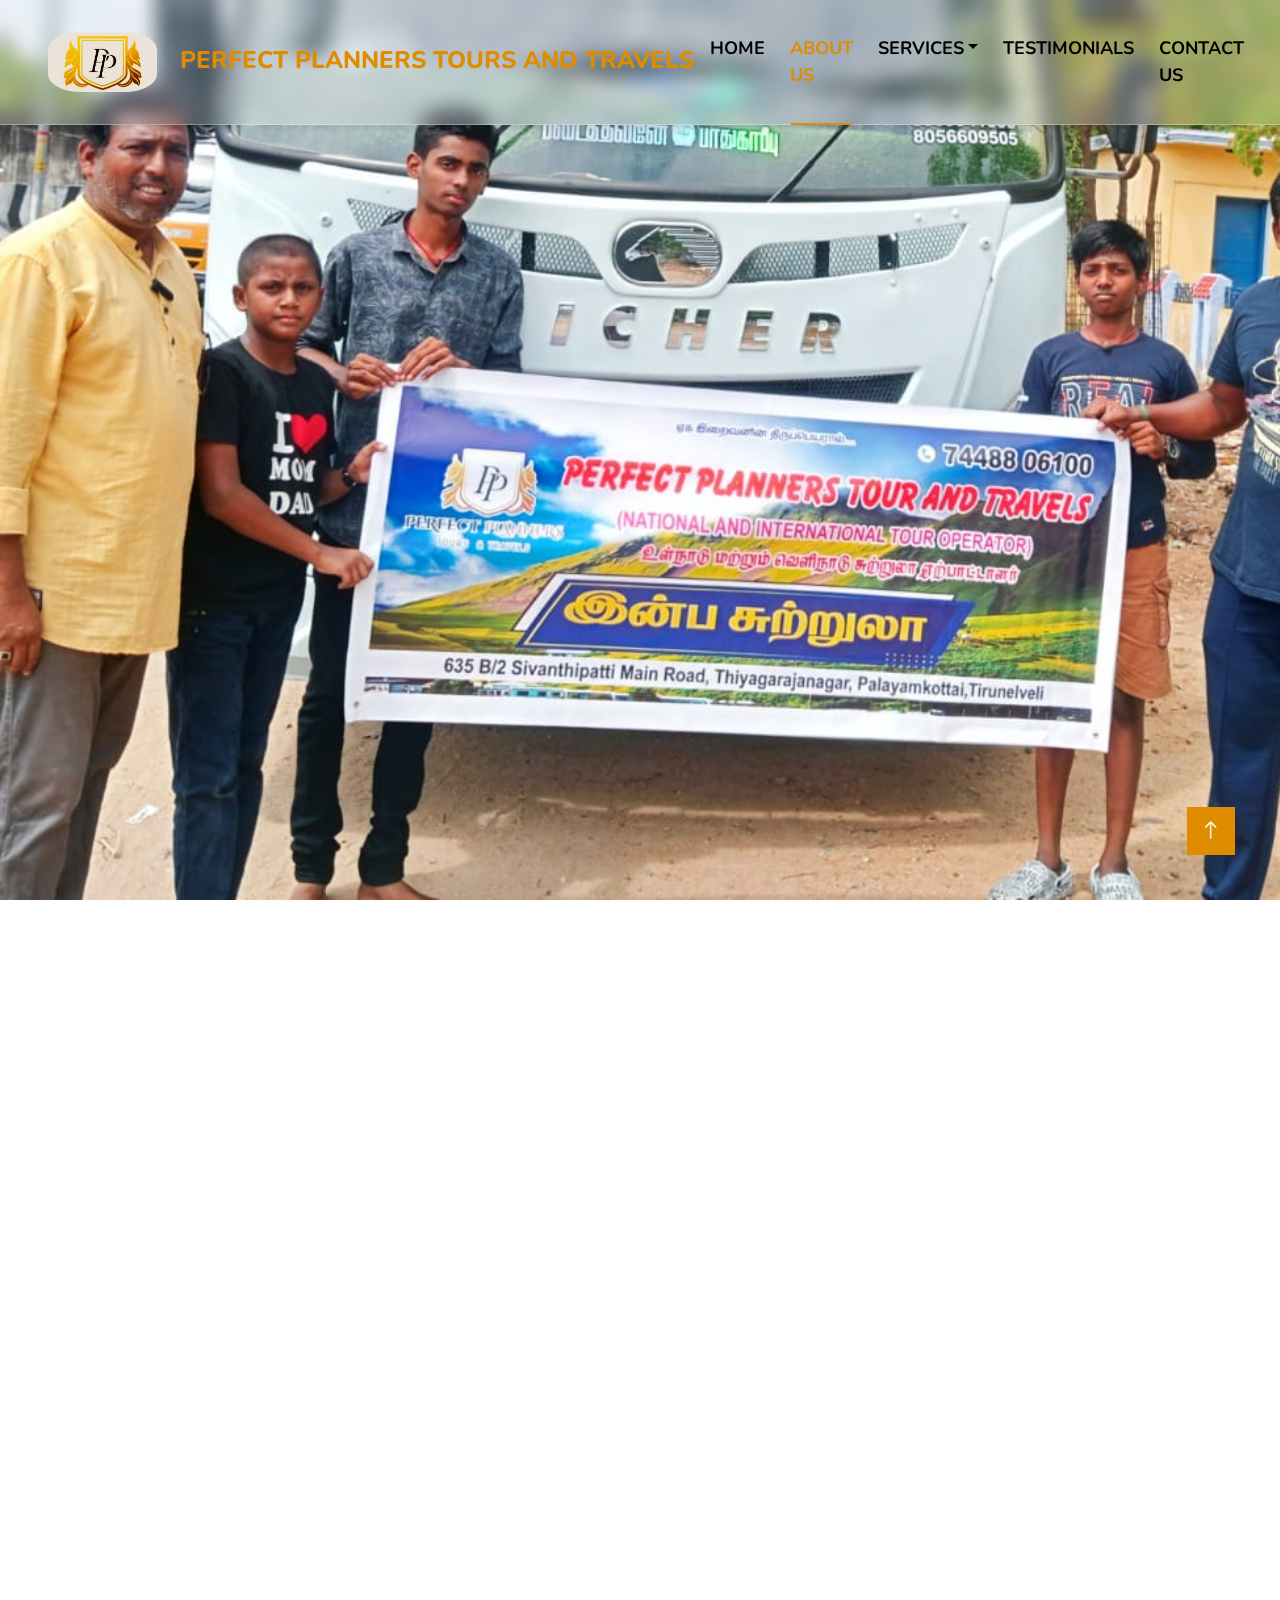
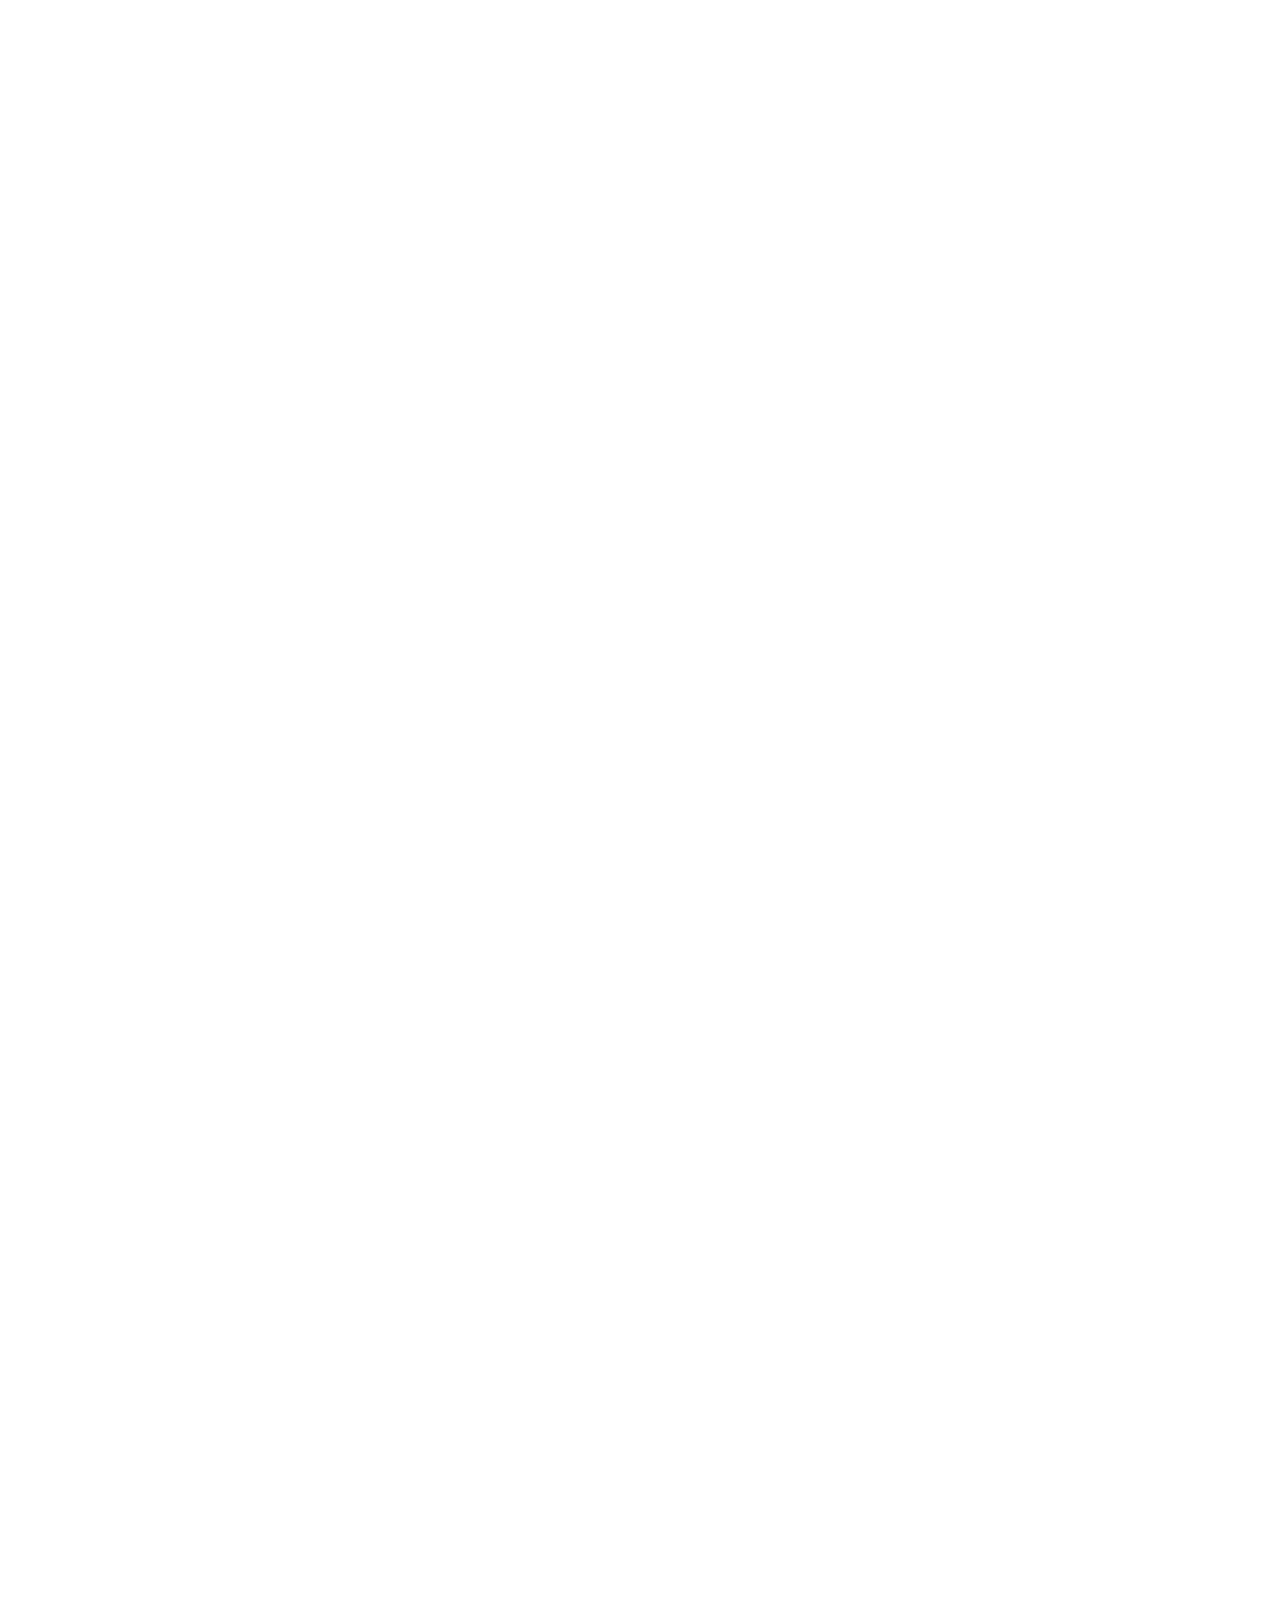
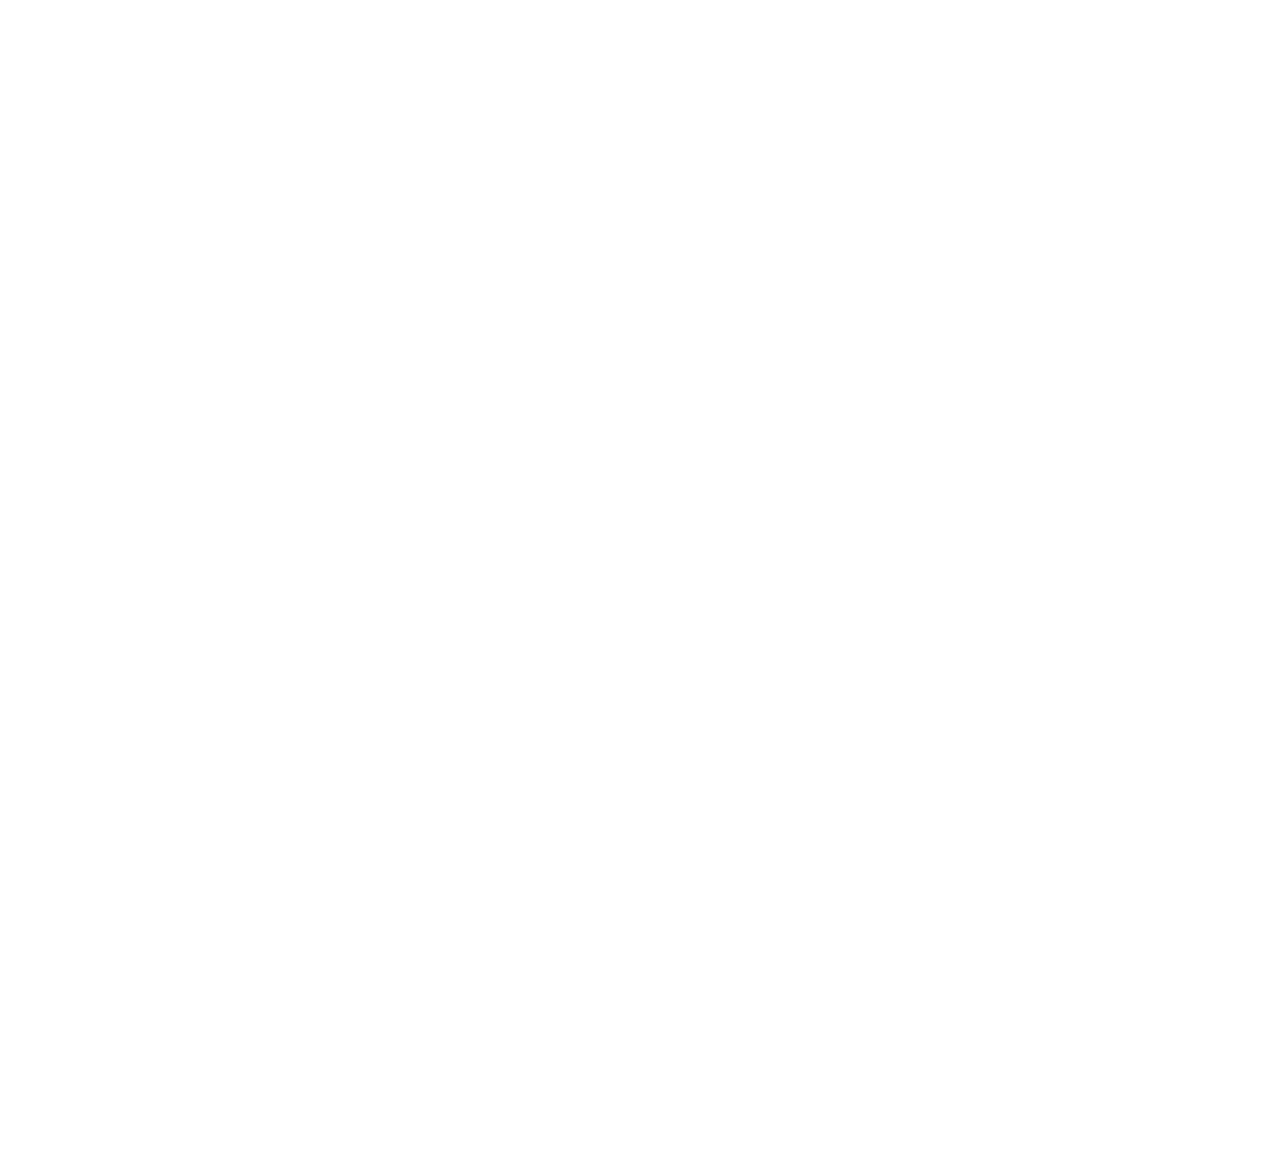
<file: about.html>
<!DOCTYPE html>
<html lang="en">

<head>
    <meta charset="utf-8">
    <title>Tourist - Travel Agency HTML Template</title>
    <meta content="width=device-width, initial-scale=1.0" name="viewport">
    <meta content="" name="keywords">
    <meta content="" name="description">

    <!-- Favicon -->
    <link href="img/logo.jpeg" rel="icon">

    <!-- Google Web Fonts -->
    <link rel="preconnect" href="https://fonts.googleapis.com">
    <link rel="preconnect" href="https://fonts.gstatic.com" crossorigin>
    <link href="https://fonts.googleapis.com/css2?family=Heebo:wght@400;500;600&family=Nunito:wght@600;700;800&display=swap" rel="stylesheet">

    <!-- Icon Font Stylesheet -->
    <link href="https://cdnjs.cloudflare.com/ajax/libs/font-awesome/5.10.0/css/all.min.css" rel="stylesheet">
    <link href="https://cdn.jsdelivr.net/npm/bootstrap-icons@1.4.1/font/bootstrap-icons.css" rel="stylesheet">

    <!-- Libraries Stylesheet -->
    <link href="lib/animate/animate.min.css" rel="stylesheet">
    <link href="lib/owlcarousel/assets/owl.carousel.min.css" rel="stylesheet">
    <link href="lib/tempusdominus/css/tempusdominus-bootstrap-4.min.css" rel="stylesheet" />

    <!-- Customized Bootstrap Stylesheet -->
    <link href="css/bootstrap.min.css" rel="stylesheet">

    <!-- Template Stylesheet -->
    <link href="css/style.css" rel="stylesheet">
    <style>
        .carousel-item {
     height: 80vh; /* Set the carousel item to take up the full height of the viewport */
     min-height: 300px; /* Provide a minimum height for smaller screens */
 }
 
 .carousel-item img {
     object-fit: cover; /* Ensures the image covers the entire item without stretching */
     width: 100%; /* Make the image width 100% */
     height: 100%; /* Make the image height 100% */
 }
 
 .carousel-caption {
     position: absolute;
     top: 70%;
     transform: translateY(-50%); /* Vertically center the caption */
 }
 
 .glass-navbar {
     background: rgba(255, 255, 255, 0.2); /* Transparent white background */
     backdrop-filter: blur(10px); /* Frosted glass effect */
     -webkit-backdrop-filter: blur(10px); /* Frosted glass effect for Safari */
     border-bottom: 1px solid rgba(255, 255, 255, 0.3); /* Optional border to define edges */
     box-shadow: 0 4px 6px rgba(0, 0, 0, 0.1); /* Subtle shadow for depth */
 }
 
 .navbar-light .navbar-nav .nav-link {
     color: black; /* White text for better contrast */
     font-weight: bold;
     text-transform: uppercase;
 }
 
 .navbar-light .navbar-nav .nav-link:hover, 
 .navbar-light .navbar-nav .nav-link.active {
     color: #f5b041; /* Highlight color on hover or active links */
 }
 
 .navbar-toggler {
     background-color: rgba(255, 255, 255, 0.3); /* Transparent background for toggler */
 }
 
 .glass-navbar .dropdown-menu {
     background-color: rgba(255, 255, 255, 0.9); /* Dropdown with semi-transparent background */
     backdrop-filter: blur(40px);
     border: none;
     box-shadow: 0 2px 10px rgba(0, 0, 0, 0.1);
 }
 
 
     </style>
</head>

<body>
    <!-- Spinner Start -->
    <div id="spinner" class="show bg-white position-fixed translate-middle w-100 vh-100 top-50 start-50 d-flex align-items-center justify-content-center">
        <div class="spinner-border text-primary" style="width: 3rem; height: 3rem;" role="status">
            <span class="sr-only">Loading...</span>
        </div>
    </div>
    <!-- Spinner End -->


    <!-- Topbar Start -->
    <!-- <div class="container-fluid bg-dark px-5 d-none d-lg-block">
        <div class="row gx-0">
            <div class="col-lg-8 text-center text-lg-start mb-2 mb-lg-0">
                <div class="d-inline-flex align-items-center" style="height: 45px;">
                    <small class="me-3 text-light"><i class="fa fa-map-marker-alt me-2"></i>123 Street, New York, USA</small>
                    <small class="me-3 text-light"><i class="fa fa-phone-alt me-2"></i>+012 345 6789</small>
                    <small class="text-light"><i class="fa fa-envelope-open me-2"></i>nellainijam1980@gmail.com</small>
                </div>
            </div>
            <div class="col-lg-4 text-center text-lg-end">
                <div class="d-inline-flex align-items-center" style="height: 45px;">
                    <a class="btn btn-sm btn-outline-light btn-sm-square rounded-circle me-2" href=""><i class="fab fa-twitter fw-normal"></i></a>
                    <a class="btn btn-sm btn-outline-light btn-sm-square rounded-circle me-2" href=""><i class="fab fa-facebook-f fw-normal"></i></a>
                    <a class="btn btn-sm btn-outline-light btn-sm-square rounded-circle me-2" href=""><i class="fab fa-linkedin-in fw-normal"></i></a>
                    <a class="btn btn-sm btn-outline-light btn-sm-square rounded-circle me-2" href=""><i class="fab fa-instagram fw-normal"></i></a>
                    <a class="btn btn-sm btn-outline-light btn-sm-square rounded-circle" href=""><i class="fab fa-youtube fw-normal"></i></a>
                </div>
            </div>
        </div>
    </div> -->
    <!-- Topbar End -->


    <!-- Navbar & Hero Start -->
    <div class="container-fluid position-relative p-0">
        <nav class="navbar navbar-expand-lg navbar-light px-4 px-lg-5 py-3 py-lg-0 glass-navbar">
            <a href="" class="navbar-brand p-0">
                <h4 class="text-primary m-0"><img src="img/logo.jpeg" style="border-radius: 30%;" class="me-3"> PERFECT PLANNERS TOURS AND TRAVELS</h4>
            </a>
            <button class="navbar-toggler" type="button" data-bs-toggle="collapse" data-bs-target="#navbarCollapse">
                <span class="fa fa-bars"></span>
            </button>
            <div class="collapse navbar-collapse" id="navbarCollapse">
                <div class="navbar-nav ms-auto py-0">
                    <a href="index.html" class="nav-item nav-link ">Home</a>
                    <a href="about.html" class="nav-item nav-link active">About Us</a>
                    <div class="nav-item dropdown">
                        <a href="#" class="nav-link dropdown-toggle" data-bs-toggle="dropdown">Services</a>
                        <div class="dropdown-menu m-0">
                            <a href="service.html" class="dropdown-item">Tours & Travels</a>
                            <a href="booking.html" class="dropdown-item">Visa Documentation</a>
                        </div>
                    </div>
                    <a href="testimonial.html" class="nav-item nav-link">Testimonials</a>
                    <a href="contact.html" class="nav-item nav-link">Contact Us</a>
                </div>
            </div>
        </nav>

        <div class="container-fluid bg-primary py-5 mb-5 hero-header3">
            <div class="container py-5">
                <!-- <div class="row justify-content-center py-5">
                    <div class="col-lg-10 pt-lg-5 mt-lg-5 text-center">
                        <h1 class="display-3 text-white animated slideInDown">About Us</h1>
                        <nav aria-label="breadcrumb">
                            <ol class="breadcrumb justify-content-center">
                                <li class="breadcrumb-item"><a href="#">Home</a></li>
                                <!-- <li class="breadcrumb-item"><a href="#">Pages</a></li> -->
                                <!-- <li class="breadcrumb-item text-white active" aria-current="page">About Us</li>
                            </ol>
                        </nav>
                    </div>
                </div> -->
            </div>
        </div>
    </div>
    <!-- Navbar & Hero End -->


    <!-- About Start -->
    <div class="container-xxl py-5">
        <div class="container">
            <div class="row g-5">
                <div class="col-lg-6 wow fadeInUp" data-wow-delay="0.1s" style="min-height: 400px;">
                    <div class="position-relative h-100">
                        <img class="img-fluid position-absolute w-100 h-100" src="img/pic5.jpeg" alt="">
                    </div>
                </div>
                <div class="col-lg-6 wow fadeInUp" data-wow-delay="0.3s">
                    <h2 class="section-title bg-white text-start text-primary pe-3">About Us</h2>
                    <h4 class="mb-4">Welcome to our<span class="text-primary"> PERFECT PLANNERS TOURS AND TRAVELS
                        (National and International Tour Operator)</span></h4>
                    <p class="mb-4">We are a highly experienced agency specializing in travel arrangements, trip planning, and creating memorable journeys through our expertly managed tours. Our agency offers perfectly planned tour packages to destinations all over the world, ensuring an unforgettable experience in every trip.
                    </p>
                    <p class="mb-4">We provide seamless travel to all destinations by air, sea, and road. Additionally, we handle document clearance for immigration and embassy requirements for all countries.</p>
                        <p class="mb-4"> We also handle the documentation process for visa application to any countries in a quick efficient manner.
                    </p>
                    <p class="mb-4">At Perfect Planners Tours and Travels, we believe:</p>
                    <p class="mb-4 text-primary">"One satisfied client brings us hundreds of new opportunities...
                        One unsatisfied client can take away thousands."</p>
                    <div class="row gy-2 gx-4 mb-4">
                        <div class="col-sm-6">
                            <p class="mb-0"><i class="fa fa-arrow-right text-primary me-2"></i>Personalized Travel Adventures</p>
                        </div>
                        <div class="col-sm-6">
                            <p class="mb-0"><i class="fa fa-arrow-right text-primary me-2"></i>Your Journey, Our Expertise</p>
                        </div>
                        <div class="col-sm-6">
                            <p class="mb-0"><i class="fa fa-arrow-right text-primary me-2"></i>Discover the World with Us</p>
                        </div>
                        <div class="col-sm-6">
                            <p class="mb-0"><i class="fa fa-arrow-right text-primary me-2"></i>Tailored Travel Experiences</p>
                        </div>
                        <div class="col-sm-6">
                            <p class="mb-0"><i class="fa fa-arrow-right text-primary me-2"></i>Making Memories, One Trip at a Time</p>
                        </div>
                        <div class="col-sm-6">
                            <p class="mb-0"><i class="fa fa-arrow-right text-primary me-2"></i>Seamless & Sustainable Travel</p>
                        </div>
                    </div>
                    <a class="btn btn-primary py-3 px-5 mt-2" href="about.html">Read More</a>
                </div>
            </div>
        </div>
    </div>
    <!-- About End -->


    <!-- Team Start -->
    <!-- <div class="container-xxl py-5">
        <div class="container">
            <div class="text-center wow fadeInUp" data-wow-delay="0.1s">
                <h6 class="section-title bg-white text-center text-primary px-3">Travel Guide</h6>
                <h1 class="mb-5">Meet Our Guide</h1>
            </div>
            <div class="row g-4">
                <div class="col-lg-3 col-md-6 wow fadeInUp" data-wow-delay="0.1s">
                    <div class="team-item">
                        <div class="overflow-hidden">
                            <img class="img-fluid" src="img/team-1.jpg" alt="">
                        </div>
                        <div class="position-relative d-flex justify-content-center" style="margin-top: -19px;">
                            <a class="btn btn-square mx-1" href=""><i class="fab fa-facebook-f"></i></a>
                            <a class="btn btn-square mx-1" href=""><i class="fab fa-twitter"></i></a>
                            <a class="btn btn-square mx-1" href=""><i class="fab fa-instagram"></i></a>
                        </div>
                        <div class="text-center p-4">
                            <h5 class="mb-0">Full Name</h5>
                            <small>Designation</small>
                        </div>
                    </div>
                </div>
                <div class="col-lg-3 col-md-6 wow fadeInUp" data-wow-delay="0.3s">
                    <div class="team-item">
                        <div class="overflow-hidden">
                            <img class="img-fluid" src="img/team-2.jpg" alt="">
                        </div>
                        <div class="position-relative d-flex justify-content-center" style="margin-top: -19px;">
                            <a class="btn btn-square mx-1" href=""><i class="fab fa-facebook-f"></i></a>
                            <a class="btn btn-square mx-1" href=""><i class="fab fa-twitter"></i></a>
                            <a class="btn btn-square mx-1" href=""><i class="fab fa-instagram"></i></a>
                        </div>
                        <div class="text-center p-4">
                            <h5 class="mb-0">Full Name</h5>
                            <small>Designation</small>
                        </div>
                    </div>
                </div>
                <div class="col-lg-3 col-md-6 wow fadeInUp" data-wow-delay="0.5s">
                    <div class="team-item">
                        <div class="overflow-hidden">
                            <img class="img-fluid" src="img/team-3.jpg" alt="">
                        </div>
                        <div class="position-relative d-flex justify-content-center" style="margin-top: -19px;">
                            <a class="btn btn-square mx-1" href=""><i class="fab fa-facebook-f"></i></a>
                            <a class="btn btn-square mx-1" href=""><i class="fab fa-twitter"></i></a>
                            <a class="btn btn-square mx-1" href=""><i class="fab fa-instagram"></i></a>
                        </div>
                        <div class="text-center p-4">
                            <h5 class="mb-0">Full Name</h5>
                            <small>Designation</small>
                        </div>
                    </div>
                </div>
                <div class="col-lg-3 col-md-6 wow fadeInUp" data-wow-delay="0.7s">
                    <div class="team-item">
                        <div class="overflow-hidden">
                            <img class="img-fluid" src="img/team-4.jpg" alt="">
                        </div>
                        <div class="position-relative d-flex justify-content-center" style="margin-top: -19px;">
                            <a class="btn btn-square mx-1" href=""><i class="fab fa-facebook-f"></i></a>
                            <a class="btn btn-square mx-1" href=""><i class="fab fa-twitter"></i></a>
                            <a class="btn btn-square mx-1" href=""><i class="fab fa-instagram"></i></a>
                        </div>
                        <div class="text-center p-4">
                            <h5 class="mb-0">Full Name</h5>
                            <small>Designation</small>
                        </div>
                    </div>
                </div>
            </div>
        </div>
    </div> -->
    <!-- Team End -->

    <div class="container-xxl py-5 destination">
        <div class="container">
            <div class="text-center wow fadeInUp" data-wow-delay="0.1s">
                <h6 class="section-title bg-white text-center text-primary px-3">Destination</h6>
                <h1 class="mb-5">Popular Destination</h1>
            </div>
            <div class="row g-3">
                <div class="col-lg-7 col-md-6">
                    <div class="row g-3">
                        <div class="col-lg-12 col-md-12 wow zoomIn" data-wow-delay="0.1s">
                            <a class="position-relative d-block overflow-hidden" href="">
                                <img class="img-fluid" src="img/pic10.jpeg" alt="">
                                <!-- <div class="bg-white text-danger fw-bold position-absolute top-0 start-0 m-3 py-1 px-2">
                                    30% OFF</div> -->
                                <!-- <div
                                    class="bg-white text-primary fw-bold position-absolute bottom-0 end-0 m-3 py-1 px-2">
                                    Thailand</div> -->
                            </a>
                        </div>
                        <div class="col-lg-6 col-md-12 wow zoomIn" data-wow-delay="0.3s">
                            <a class="position-relative d-block overflow-hidden" href="">
                                <img class="img-fluid" src="img/pic11.jpeg" alt="" style="height: 68vh;width: 112%;">
                                <!-- <div class="bg-white text-danger fw-bold position-absolute top-0 start-0 m-3 py-1 px-2">
                                    25% OFF</div> -->
                                <!-- <div
                                    class="bg-white text-primary fw-bold position-absolute bottom-0 end-0 m-3 py-1 px-2">
                                    Malaysia</div> -->
                            </a>
                        </div>
                        <div class="col-lg-6 col-md-12 wow zoomIn" data-wow-delay="0.5s">
                            <a class="position-relative d-block overflow-hidden" href="">
                                <img class="img-fluid" src="img/pic12.jpeg" alt="" style="height: 68vh;">
                                <!-- <div class="bg-white text-danger fw-bold position-absolute top-0 start-0 m-3 py-1 px-2">
                                    35% OFF</div> -->
                                <!-- <div
                                    class="bg-white text-primary fw-bold position-absolute bottom-0 end-0 m-3 py-1 px-2">
                                    Australia</div> -->
                            </a>
                        </div>
                    </div>
                </div>
                <div class="col-lg-5 col-md-6 wow zoomIn" data-wow-delay="0.7s" style="min-height: 350px;">
                    <a class="position-relative d-block h-100 overflow-hidden" href="">
                        <img class="img-fluid position-absolute w-100 h-100" src="img/pic7.jpeg" alt=""
                            style="object-fit: cover;">
                        <!-- <div class="bg-white text-danger fw-bold position-absolute top-0 start-0 m-3 py-1 px-2">20% OFF
                        </div> -->
                        <!-- <div class="bg-white text-primary fw-bold position-absolute bottom-0 end-0 m-3 py-1 px-2">
                            Indonesia</div> -->
                    </a>
                </div>
            </div>
        </div>
    </div>

    <div class="container-xxl py-5">
        <div class="container">

            <div class="row g-4 justify-content-center">
                <div class="col-lg-4 col-md-6 wow fadeInUp" data-wow-delay="0.1s">
                    <div class="package-item">
                        <div class="overflow-hidden">
                            <img class="img-fluid" src="img/home1.jpeg" alt="">
                        </div>


                    </div>
                </div>
                <div class="col-lg-4 col-md-6 wow fadeInUp" data-wow-delay="0.3s">
                    <div class="package-item">
                        <div class="overflow-hidden">
                            <img class="img-fluid" src="img/home2.jpeg" alt="" style="height: 40vh;">
                        </div>


                    </div>
                </div>
                <div class="col-lg-4 col-md-6 wow fadeInUp" data-wow-delay="0.5s">
                    <div class="package-item">
                        <div class="overflow-hidden">
                            <img class="img-fluid" src="img/pic2.jpeg" alt="" style="height: 40vh;">
                        </div>


                    </div>
                </div>
            </div>
        </div>
    </div>
        

    <!-- Footer Start -->
    <div class="container-fluid bg-dark text-light footer pt-5 mt-5 wow fadeIn" data-wow-delay="0.1s">
        <div class="container py-5">
            <div class="row g-5">
                <div class="col-lg-4 col-md-12">
                    <h4 class="text-white mb-3">PERFECT PLANNERS TOURS AND TRAVELS</h4>
                    <a class="btn btn-link" href="about.html">About Us</a>
                    <a class="btn btn-link" href="service.html">Services</a>
                    <a class="btn btn-link" href="testimonial.html">Testimonials</a>

                    <a class="btn btn-link" href="contact.html">Contact Us</a>
                    <!-- <a class="btn btn-link" href="">Privacy Policy</a>
                    <a class="btn btn-link" href="">Terms & Condition</a>
                    <a class="btn btn-link" href="">FAQs & Help</a> -->
                </div>
                <div class="col-lg-4 col-md-12">
                    <h4 class="text-white mb-3">Contact Us</h4>
                    <p class="mb-2"><i class="fa fa-map-marker-alt me-3"></i>635 B/2, First Floor, Sivanthipatti Main Road, Thiyagarajanagar,
                        Palayamkottai, Tirunelveli - 627011</p>
                    <p class="mb-2">
                        <i class="fa fa-phone-alt me-3"></i>+91 7448806100 , +91 9894104469
                    </p>

                    <p class="mb-2"><i class="fa fa-envelope me-3"></i>nellainijam1980@gmail.com</p>
                    <div class="d-flex pt-2">
                        <!-- <a class="btn btn-outline-light btn-social" href=""><i class="fab fa-twitter"></i></a> -->
                        <a class="btn btn-outline-light btn-social" href="https://www.facebook.com/nijam.theen.39?mibextid=ZbWKwL"><i class="fab fa-facebook-f"></i></a>
                        <a class="btn btn-outline-light btn-social" href="https://youtube.com/@perectplanners_travel?si=akHWGOzdvcdbKA8h"><i class="fab fa-youtube"></i></a>
                        <a class="btn btn-outline-light btn-social" href="https://www.instagram.com/nellainijam/profilecard/?igsh=M293aWdwdzdzMXk0"><i class="fab fa-instagram"></i></a>
                    </div>
                </div>
                <div class="col-lg-4 col-md-12">
                    <h4 class="text-white mb-3">Gallery</h4>
                    <div class="row g-2 pt-2">
                        <div class="col-4">
                            <img class="img-fluid bg-light p-1" src="img/home1.jpeg" alt="">
                        </div>
                        <div class="col-4">
                            <img class="img-fluid bg-light p-1" src="img/home2.jpeg" alt="" style="height:13vh">
                        </div>
                        <div class="col-4">
                            <img class="img-fluid bg-light p-1" src="img/home3.jpg" alt="" style="height:13vh">
                        </div>
                        <div class="col-4">
                            <img class="img-fluid bg-light p-1" src="img/pic1.jpeg" alt="" style="height:14vh;width:100%">
                        </div>
                        <div class="col-4">
                            <img class="img-fluid bg-light p-1" src="img/pic2.jpeg" alt="">
                        </div>
                        <div class="col-4">
                            <img class="img-fluid bg-light p-1" src="img/pic3.jpeg" alt="">
                        </div>
                    </div>
                </div>
               
                </div>

            </div>
       
        <div class="container">
            <div class="copyright">
                <div class="row">
                    <div class="col-md-6 text-center text-md-start mb-3 mb-md-0">
                        &copy; <a class="border-bottom" href="#" style="text-decoration: none;">Perfect Planners Tours &
                            Travels</a>, All Right Reserved.

                        <!--/*** This template is free as long as you keep the footer author’s credit link/attribution link/backlink. If you'd like to use the template without the footer author’s credit link/attribution link/backlink, you can purchase the Credit Removal License from "https://htmlcodex.com/credit-removal". Thank you for your support. ***/-->
                        Designed By <a class="border-bottom" href="https://vosatech.com">Vosa Tech</a>
                    </div>
                    <!-- <div class="col-md-6 text-center text-md-end">
                        <div class="footer-menu">
                            <a href="">Home</a>
                            <a href="">Cookies</a>
                            <a href="">Help</a>
                            <a href="">FQAs</a>
                        </div>
                    </div> -->
                </div>
            </div>
        </div>
    </div>
    <!-- Footer End -->


    <!-- Back to Top -->
    <a href="#" class="btn btn-lg btn-primary btn-lg-square back-to-top"><i class="bi bi-arrow-up"></i></a>


    <!-- JavaScript Libraries -->
    <script src="https://code.jquery.com/jquery-3.4.1.min.js"></script>
    <script src="https://cdn.jsdelivr.net/npm/bootstrap@5.0.0/dist/js/bootstrap.bundle.min.js"></script>
    <script src="lib/wow/wow.min.js"></script>
    <script src="lib/easing/easing.min.js"></script>
    <script src="lib/waypoints/waypoints.min.js"></script>
    <script src="lib/owlcarousel/owl.carousel.min.js"></script>
    <script src="lib/tempusdominus/js/moment.min.js"></script>
    <script src="lib/tempusdominus/js/moment-timezone.min.js"></script>
    <script src="lib/tempusdominus/js/tempusdominus-bootstrap-4.min.js"></script>

    <!-- Template Javascript -->
    <script src="js/main.js"></script>
    <script>
        
    </script>
</body>

</html>
</file>
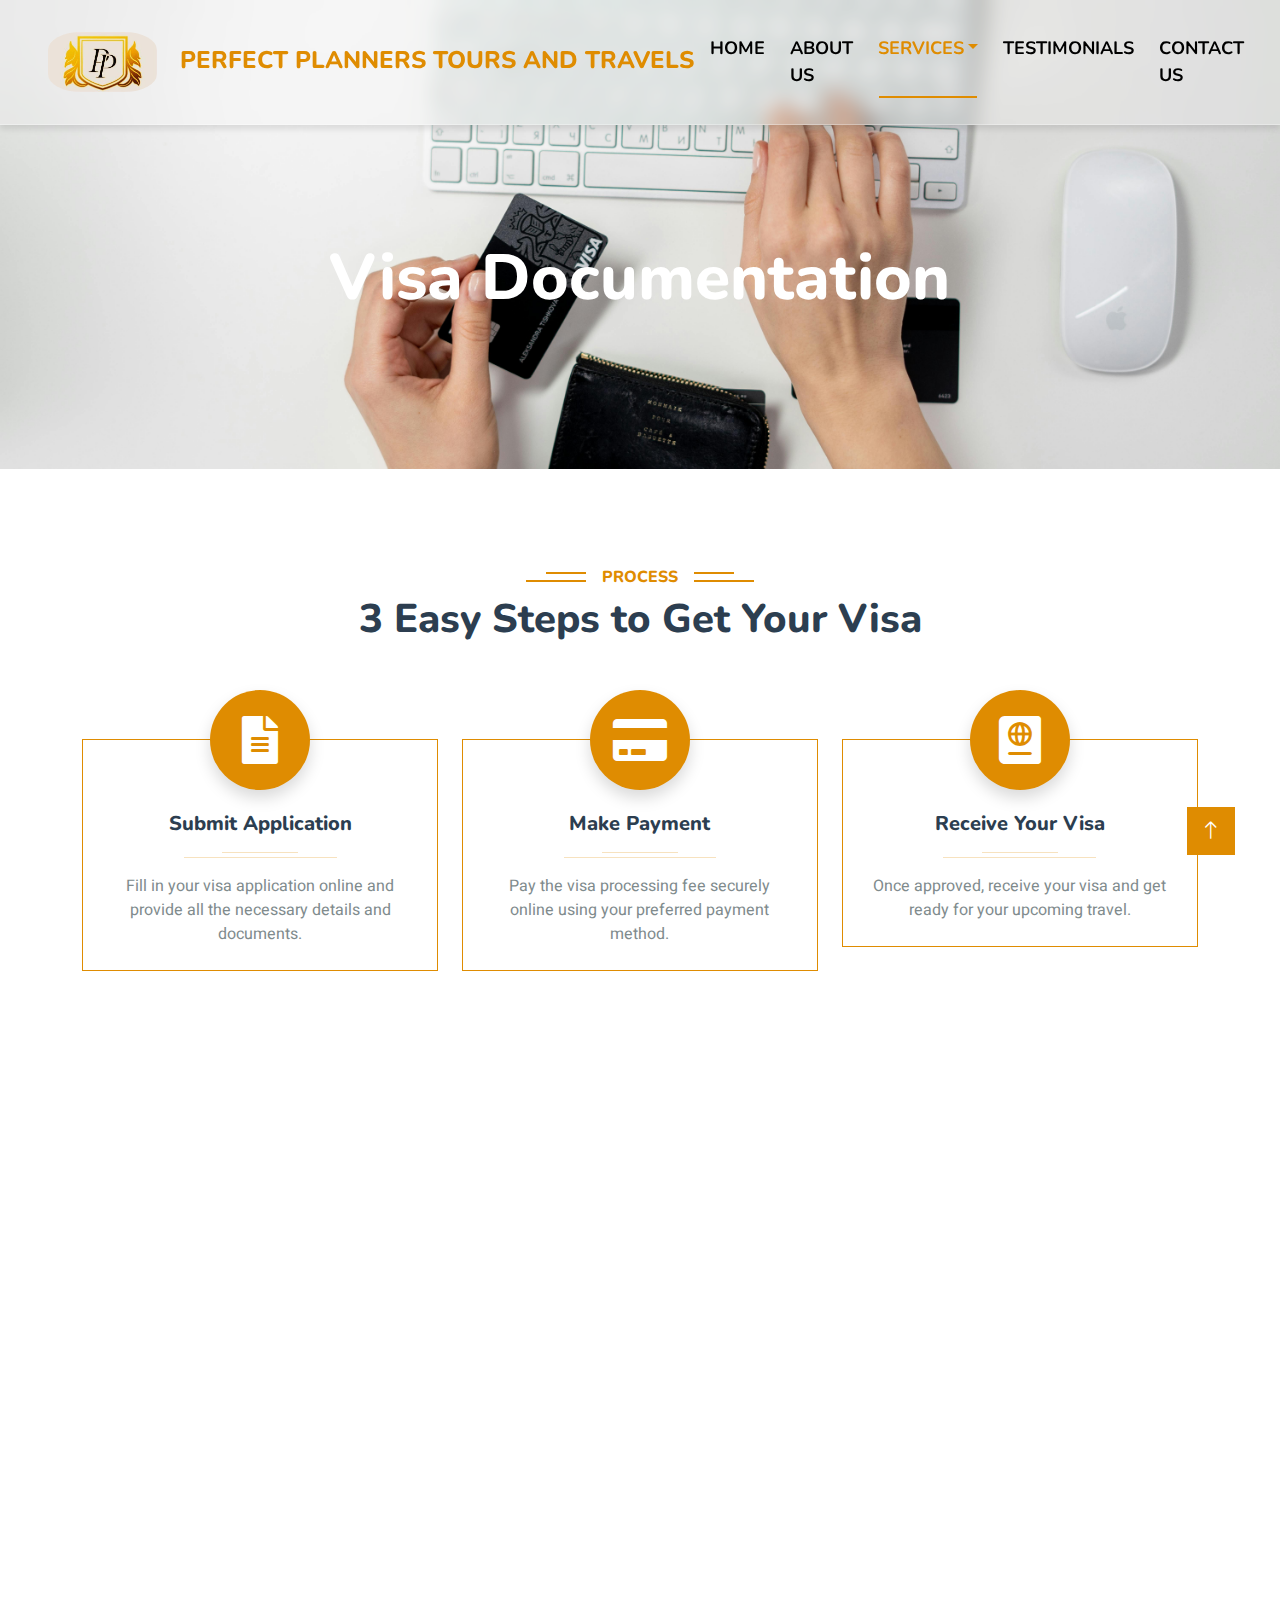
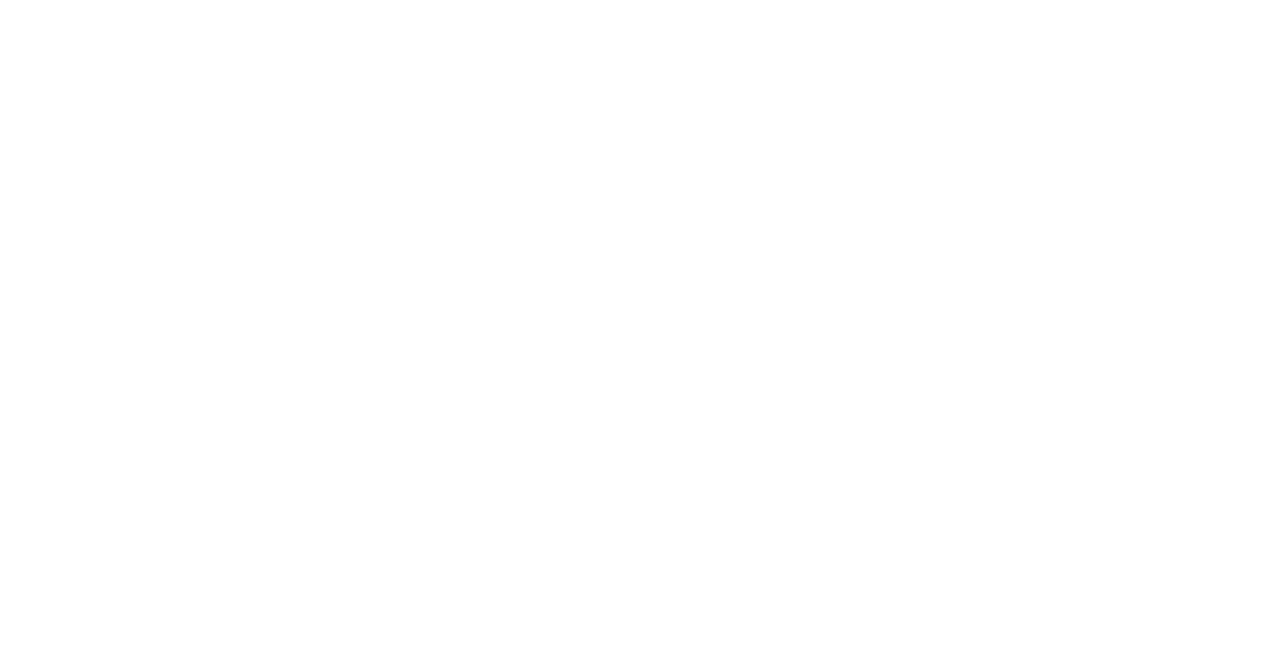
<file: booking.html>
<!DOCTYPE html>
<html lang="en">

<head>
    <meta charset="utf-8">
    <title>Perfect Planners Tours & Travels Agency</title>
    <meta content="width=device-width, initial-scale=1.0" name="viewport">
    <meta content="" name="keywords">
    <meta content="" name="description">

    <!-- Favicon -->
    <link href="img/logo.jpeg" rel="icon">

    <!-- Google Web Fonts -->
    <link rel="preconnect" href="https://fonts.googleapis.com">
    <link rel="preconnect" href="https://fonts.gstatic.com" crossorigin>
    <link href="https://fonts.googleapis.com/css2?family=Heebo:wght@400;500;600&family=Nunito:wght@600;700;800&display=swap" rel="stylesheet">

    <!-- Icon Font Stylesheet -->
    <link href="https://cdnjs.cloudflare.com/ajax/libs/font-awesome/5.10.0/css/all.min.css" rel="stylesheet">
    <link href="https://cdn.jsdelivr.net/npm/bootstrap-icons@1.4.1/font/bootstrap-icons.css" rel="stylesheet">

    <!-- Libraries Stylesheet -->
    <link href="lib/animate/animate.min.css" rel="stylesheet">
    <link href="lib/owlcarousel/assets/owl.carousel.min.css" rel="stylesheet">
    <link href="lib/tempusdominus/css/tempusdominus-bootstrap-4.min.css" rel="stylesheet" />

    <!-- Customized Bootstrap Stylesheet -->
    <link href="css/bootstrap.min.css" rel="stylesheet">

    <!-- Template Stylesheet -->
    <link href="css/style.css" rel="stylesheet">
    <style>
        .carousel-item {
     height: 80vh; /* Set the carousel item to take up the full height of the viewport */
     min-height: 300px; /* Provide a minimum height for smaller screens */
 }
 
 .carousel-item img {
     object-fit: cover; /* Ensures the image covers the entire item without stretching */
     width: 100%; /* Make the image width 100% */
     height: 100%; /* Make the image height 100% */
 }
 
 .carousel-caption {
     position: absolute;
     top: 70%;
     transform: translateY(-50%); /* Vertically center the caption */
 }
 
 .glass-navbar {
     background: rgba(255, 255, 255, 0.2); /* Transparent white background */
     backdrop-filter: blur(10px); /* Frosted glass effect */
     -webkit-backdrop-filter: blur(10px); /* Frosted glass effect for Safari */
     border-bottom: 1px solid rgba(255, 255, 255, 0.3); /* Optional border to define edges */
     box-shadow: 0 4px 6px rgba(0, 0, 0, 0.1); /* Subtle shadow for depth */
 }
 
 .navbar-light .navbar-nav .nav-link {
     color: black; /* White text for better contrast */
     font-weight: bold;
     text-transform: uppercase;
 }
 
 .navbar-light .navbar-nav .nav-link:hover, 
 .navbar-light .navbar-nav .nav-link.active {
     color: #f5b041; /* Highlight color on hover or active links */
 }
 
 .navbar-toggler {
     background-color: rgba(255, 255, 255, 0.3); /* Transparent background for toggler */
 }
 
 .glass-navbar .dropdown-menu {
     background-color: rgba(255, 255, 255, 0.9); /* Dropdown with semi-transparent background */
     backdrop-filter: blur(40px);
     border: none;
     box-shadow: 0 2px 10px rgba(0, 0, 0, 0.1);
 }
 
 
     </style>
</head>

<body>
    <!-- Spinner Start -->
    <div id="spinner" class="show bg-white position-fixed translate-middle w-100 vh-100 top-50 start-50 d-flex align-items-center justify-content-center">
        <div class="spinner-border text-primary" style="width: 3rem; height: 3rem;" role="status">
            <span class="sr-only">Loading...</span>
        </div>
    </div>
    <!-- Spinner End -->


    <!-- Topbar Start -->
    <!-- <div class="container-fluid bg-dark px-5 d-none d-lg-block">
        <div class="row gx-0">
            <div class="col-lg-8 text-center text-lg-start mb-2 mb-lg-0">
                <div class="d-inline-flex align-items-center" style="height: 45px;">
                    <small class="me-3 text-light"><i class="fa fa-map-marker-alt me-2"></i>123 Street, New York, USA</small>
                    <small class="me-3 text-light"><i class="fa fa-phone-alt me-2"></i>+012 345 6789</small>
                    <small class="text-light"><i class="fa fa-envelope-open me-2"></i>nellainijam1980@gmail.com</small>
                </div>
            </div>
            <div class="col-lg-4 text-center text-lg-end">
                <div class="d-inline-flex align-items-center" style="height: 45px;">
                    <a class="btn btn-sm btn-outline-light btn-sm-square rounded-circle me-2" href=""><i class="fab fa-twitter fw-normal"></i></a>
                    <a class="btn btn-sm btn-outline-light btn-sm-square rounded-circle me-2" href=""><i class="fab fa-facebook-f fw-normal"></i></a>
                    <a class="btn btn-sm btn-outline-light btn-sm-square rounded-circle me-2" href=""><i class="fab fa-linkedin-in fw-normal"></i></a>
                    <a class="btn btn-sm btn-outline-light btn-sm-square rounded-circle me-2" href=""><i class="fab fa-instagram fw-normal"></i></a>
                    <a class="btn btn-sm btn-outline-light btn-sm-square rounded-circle" href=""><i class="fab fa-youtube fw-normal"></i></a>
                </div>
            </div>
        </div>
    </div> -->
    <!-- Topbar End -->


    <!-- Navbar & Hero Start -->
    <div class="container-fluid position-relative p-0">
        <nav class="navbar navbar-expand-lg navbar-light px-4 px-lg-5 py-3 py-lg-0 glass-navbar">
            <a href="" class="navbar-brand p-0">
                <h4 class="text-primary m-0"><img src="img/logo.jpeg" style="border-radius: 30%;" class="me-3"> PERFECT PLANNERS TOURS AND TRAVELS</h4>
            </a>
            <button class="navbar-toggler" type="button" data-bs-toggle="collapse" data-bs-target="#navbarCollapse">
                <span class="fa fa-bars"></span>
            </button>
            <div class="collapse navbar-collapse" id="navbarCollapse">
                <div class="navbar-nav ms-auto py-0">
                    <a href="index.html" class="nav-item nav-link ">Home</a>
                    <a href="about.html" class="nav-item nav-link ">About Us</a>
                    <div class="nav-item dropdown">
                        <a href="#" class="nav-link dropdown-toggle active" data-bs-toggle="dropdown">Services</a>
                        <div class="dropdown-menu m-0">
                            <a href="service.html" class="dropdown-item">Tours & Travels</a>
                            <a href="booking.html" class="dropdown-item">Visa Documentation</a>
                        </div>
                    </div>
                    <a href="testimonial.html" class="nav-item nav-link">Testimonials</a>
                    <a href="contact.html" class="nav-item nav-link">Contact Us</a>
                </div>
            </div>
        </nav>

        <div class="container-fluid bg-primary py-5 mb-5 hero-header1">
            <div class="container py-5">
                <div class="row justify-content-center py-5">
                    <div class="col-lg-10 pt-lg-5 mt-lg-5 text-center">
                        <h1 class="display-3 text-white animated slideInDown">Visa Documentation</h1>
                        <!-- <nav aria-label="breadcrumb">
                            <ol class="breadcrumb justify-content-center">
                                <li class="breadcrumb-item"><a href="#">Home</a></li>
                                <li class="breadcrumb-item"><a href="#">Services</a></li>
                                <li class="breadcrumb-item text-white active" aria-current="page">Visa Documentation</li>
                            </ol>
                        </nav> -->
                    </div>
                </div>
            </div>
        </div>
    </div>
    <!-- Navbar & Hero End -->


    <!-- Process Start -->
    <div class="container-xxl py-5">
        <div class="container">
            <div class="text-center pb-4 wow fadeInUp" data-wow-delay="0.1s">
                <h6 class="section-title bg-white text-center text-primary px-3">Process</h6>
                <h1 class="mb-5">3 Easy Steps to Get Your Visa</h1>
            </div>
            <div class="row gy-5 gx-4 justify-content-center">
                <!-- Step 1 -->
                <div class="col-lg-4 col-sm-6 text-center pt-4 wow fadeInUp" data-wow-delay="0.1s">
                    <div class="position-relative border border-primary pt-5 pb-4 px-4">
                        <div class="d-inline-flex align-items-center justify-content-center bg-primary rounded-circle position-absolute top-0 start-50 translate-middle shadow" style="width: 100px; height: 100px;">
                            <i class="fa fa-file-alt fa-3x text-white"></i>
                        </div>
                        <h5 class="mt-4">Submit Application</h5>
                        <hr class="w-25 mx-auto bg-primary mb-1">
                        <hr class="w-50 mx-auto bg-primary mt-0">
                        <p class="mb-0">Fill in your visa application online and provide all the necessary details and documents.</p>
                    </div>
                </div>
                <!-- Step 2 -->
                <div class="col-lg-4 col-sm-6 text-center pt-4 wow fadeInUp" data-wow-delay="0.3s">
                    <div class="position-relative border border-primary pt-5 pb-4 px-4">
                        <div class="d-inline-flex align-items-center justify-content-center bg-primary rounded-circle position-absolute top-0 start-50 translate-middle shadow" style="width: 100px; height: 100px;">
                            <i class="fa fa-credit-card fa-3x text-white"></i>
                        </div>
                        <h5 class="mt-4">Make Payment</h5>
                        <hr class="w-25 mx-auto bg-primary mb-1">
                        <hr class="w-50 mx-auto bg-primary mt-0">
                        <p class="mb-0">Pay the visa processing fee securely online using your preferred payment method.</p>
                    </div>
                </div>
                <!-- Step 3 -->
                <div class="col-lg-4 col-sm-6 text-center pt-4 wow fadeInUp" data-wow-delay="0.5s">
                    <div class="position-relative border border-primary pt-5 pb-4 px-4">
                        <div class="d-inline-flex align-items-center justify-content-center bg-primary rounded-circle position-absolute top-0 start-50 translate-middle shadow" style="width: 100px; height: 100px;">
                            <i class="fa fa-passport fa-3x text-white"></i>
                        </div>
                        <h5 class="mt-4">Receive Your Visa</h5>
                        <hr class="w-25 mx-auto bg-primary mb-1">
                        <hr class="w-50 mx-auto bg-primary mt-0">
                        <p class="mb-0">Once approved, receive your visa and get ready for your upcoming travel.</p>
                    </div>
                </div>
            </div>
        </div>
    </div>
    
    <!-- Process Start -->


    <!-- Booking Start -->
    <div class="container-xxl py-5 wow fadeInUp" data-wow-delay="0.1s">
        <div class="container">
            <div class="booking p-5">
                <div class="row g-5 align-items-center">
                    <div class="col-md-6 text-white">
                        <h6 class="text-white text-uppercase">Visa Services</h6>
                        <h1 class="text-white mb-4">Apply for a Visa Online</h1>
                        <p class="mb-4">Easily apply for your visa online. Provide your personal details, choose the visa type, and submit your application in a few simple steps.</p>
                        <p class="mb-4">Our process is quick and straightforward. Whether you need a tourist visa, work visa, or student visa, we've got you covered. Start your journey by applying today!</p>
                        <a class="btn btn-outline-light py-3 px-5 mt-2" href="">Learn More</a>
                    </div>
                    <div class="col-md-6">
                        <h1 class="text-white mb-4">Visa Application Form</h1>
                        <form>
                            <div class="row g-3">
                                <!-- Name -->
                                <div class="col-md-6">
                                    <div class="form-floating">
                                        <input type="text" class="form-control bg-transparent" id="name" placeholder="Your Full Name">
                                        <label for="name">Full Name</label>
                                    </div>
                                </div>
                                <!-- Email -->
                                <div class="col-md-6">
                                    <div class="form-floating">
                                        <input type="email" class="form-control bg-transparent" id="email" placeholder="Your Email">
                                        <label for="email">Email</label>
                                    </div>
                                </div>
                                <!-- Date of Birth -->
                                <div class="col-md-6">
                                    <div class="form-floating date" id="dob" data-target-input="nearest">
                                        <input type="text" class="form-control bg-transparent datetimepicker-input" id="dob" placeholder="Date of Birth" data-target="#dob" data-toggle="datetimepicker" />
                                        <label for="dob">Date of Birth</label>
                                    </div>
                                </div>
                                <!-- Nationality -->
                                <div class="col-md-6">
                                    <div class="form-floating">
                                        <select class="form-select bg-transparent" id="nationality">
                                            <option value="1">United States</option>
                                            <option value="2">United Kingdom</option>
                                            <option value="3">India</option>
                                            <option value="4">Canada</option>
                                            <!-- Add more countries as needed -->
                                        </select>
                                        <label for="nationality">Nationality</label>
                                    </div>
                                </div>
                                <!-- Visa Type -->
                                <div class="col-md-6">
                                    <div class="form-floating">
                                        <select class="form-select bg-transparent" id="visa_type">
                                            <option value="tourist">Tourist Visa</option>
                                            <option value="work">Work Visa</option>
                                            <option value="student">Student Visa</option>
                                        </select>
                                        <label for="visa_type">Visa Type</label>
                                    </div>
                                </div>
                                <!-- Special Requests -->
                                <div class="col-12">
                                    <div class="form-floating">
                                        <textarea class="form-control bg-transparent" placeholder="Special Requests" id="special_request" style="height: 100px"></textarea>
                                        <label for="special_request">Special Requests</label>
                                    </div>
                                </div>
                                <!-- Submit Button -->
                                <div class="col-12">
                                    <button class="btn btn-outline-light w-100 py-3" type="submit">Apply Now</button>
                                </div>
                            </div>
                        </form>
                    </div>
                </div>
            </div>
        </div>
    </div>
    
    <!-- Booking Start -->
        

    <!-- Footer Start -->
    <div class="container-fluid bg-dark text-light footer pt-5 mt-5 wow fadeIn" data-wow-delay="0.1s">
        <div class="container py-5">
            <div class="row g-5">
                <div class="col-lg-4 col-md-12">
                    <h4 class="text-white mb-3">PERFECT PLANNERS TOURS AND TRAVELS</h4>
                    <a class="btn btn-link" href="about.html">About Us</a>
                    <a class="btn btn-link" href="service.html">Services</a>
                    <a class="btn btn-link" href="testimonial.html">Testimonials</a>

                    <a class="btn btn-link" href="contact.html">Contact Us</a>
                    <!-- <a class="btn btn-link" href="">Privacy Policy</a>
                    <a class="btn btn-link" href="">Terms & Condition</a>
                    <a class="btn btn-link" href="">FAQs & Help</a> -->
                </div>
                <div class="col-lg-4 col-md-12">
                    <h4 class="text-white mb-3">Contact Us</h4>
                    <p class="mb-2"><i class="fa fa-map-marker-alt me-3"></i>635 B/2, First Floor, Sivanthipatti Main Road, Thiyagarajanagar,
                        Palayamkottai, Tirunelveli - 627011</p>
                    <p class="mb-2">
                        <i class="fa fa-phone-alt me-3"></i>+91 7448806100 , +91 9894104469
                    </p>

                    <p class="mb-2"><i class="fa fa-envelope me-3"></i>nellainijam1980@gmail.com</p>
                    <div class="d-flex pt-2">
                        <!-- <a class="btn btn-outline-light btn-social" href=""><i class="fab fa-twitter"></i></a> -->
                        <a class="btn btn-outline-light btn-social" href="https://www.facebook.com/nijam.theen.39?mibextid=ZbWKwL"><i class="fab fa-facebook-f"></i></a>
                        <a class="btn btn-outline-light btn-social" href="https://youtube.com/@perectplanners_travel?si=akHWGOzdvcdbKA8h"><i class="fab fa-youtube"></i></a>
                        <a class="btn btn-outline-light btn-social" href="https://www.instagram.com/nellainijam/profilecard/?igsh=M293aWdwdzdzMXk0"><i class="fab fa-instagram"></i></a>
                    </div>
                </div>
                <div class="col-lg-4 col-md-12">
                    <h4 class="text-white mb-3">Gallery</h4>
                    <div class="row g-2 pt-2">
                        <div class="col-4">
                            <img class="img-fluid bg-light p-1" src="img/home1.jpeg" alt="">
                        </div>
                        <div class="col-4">
                            <img class="img-fluid bg-light p-1" src="img/home2.jpeg" alt="" style="height:13vh">
                        </div>
                        <div class="col-4">
                            <img class="img-fluid bg-light p-1" src="img/home3.jpg" alt="" style="height:13vh">
                        </div>
                        <div class="col-4">
                            <img class="img-fluid bg-light p-1" src="img/pic1.jpeg" alt="" style="height:14vh;width:100%">
                        </div>
                        <div class="col-4">
                            <img class="img-fluid bg-light p-1" src="img/pic2.jpeg" alt="">
                        </div>
                        <div class="col-4">
                            <img class="img-fluid bg-light p-1" src="img/pic3.jpeg" alt="">
                        </div>
                    </div>
                </div>
               
                </div>

            </div>
       
        <div class="container">
            <div class="copyright">
                <div class="row">
                    <div class="col-md-6 text-center text-md-start mb-3 mb-md-0">
                        &copy; <a class="border-bottom" href="#" style="text-decoration: none;">Perfect Planners Tours &
                            Travels</a>, All Right Reserved.

                        <!--/*** This template is free as long as you keep the footer author’s credit link/attribution link/backlink. If you'd like to use the template without the footer author’s credit link/attribution link/backlink, you can purchase the Credit Removal License from "https://htmlcodex.com/credit-removal". Thank you for your support. ***/-->
                        Designed By <a class="border-bottom" href="https://vosatech.com">Vosa Tech</a>
                    </div>
                    <!-- <div class="col-md-6 text-center text-md-end">
                        <div class="footer-menu">
                            <a href="">Home</a>
                            <a href="">Cookies</a>
                            <a href="">Help</a>
                            <a href="">FQAs</a>
                        </div>
                    </div> -->
                </div>
            </div>
        </div>
    </div>
    <!-- Footer End -->


    <!-- Back to Top -->
    <a href="#" class="btn btn-lg btn-primary btn-lg-square back-to-top"><i class="bi bi-arrow-up"></i></a>


    <!-- JavaScript Libraries -->
    <script src="https://code.jquery.com/jquery-3.4.1.min.js"></script>
    <script src="https://cdn.jsdelivr.net/npm/bootstrap@5.0.0/dist/js/bootstrap.bundle.min.js"></script>
    <script src="lib/wow/wow.min.js"></script>
    <script src="lib/easing/easing.min.js"></script>
    <script src="lib/waypoints/waypoints.min.js"></script>
    <script src="lib/owlcarousel/owl.carousel.min.js"></script>
    <script src="lib/tempusdominus/js/moment.min.js"></script>
    <script src="lib/tempusdominus/js/moment-timezone.min.js"></script>
    <script src="lib/tempusdominus/js/tempusdominus-bootstrap-4.min.js"></script>

    <!-- Template Javascript -->
    <script src="js/main.js"></script>
</body>

</html>
</file>
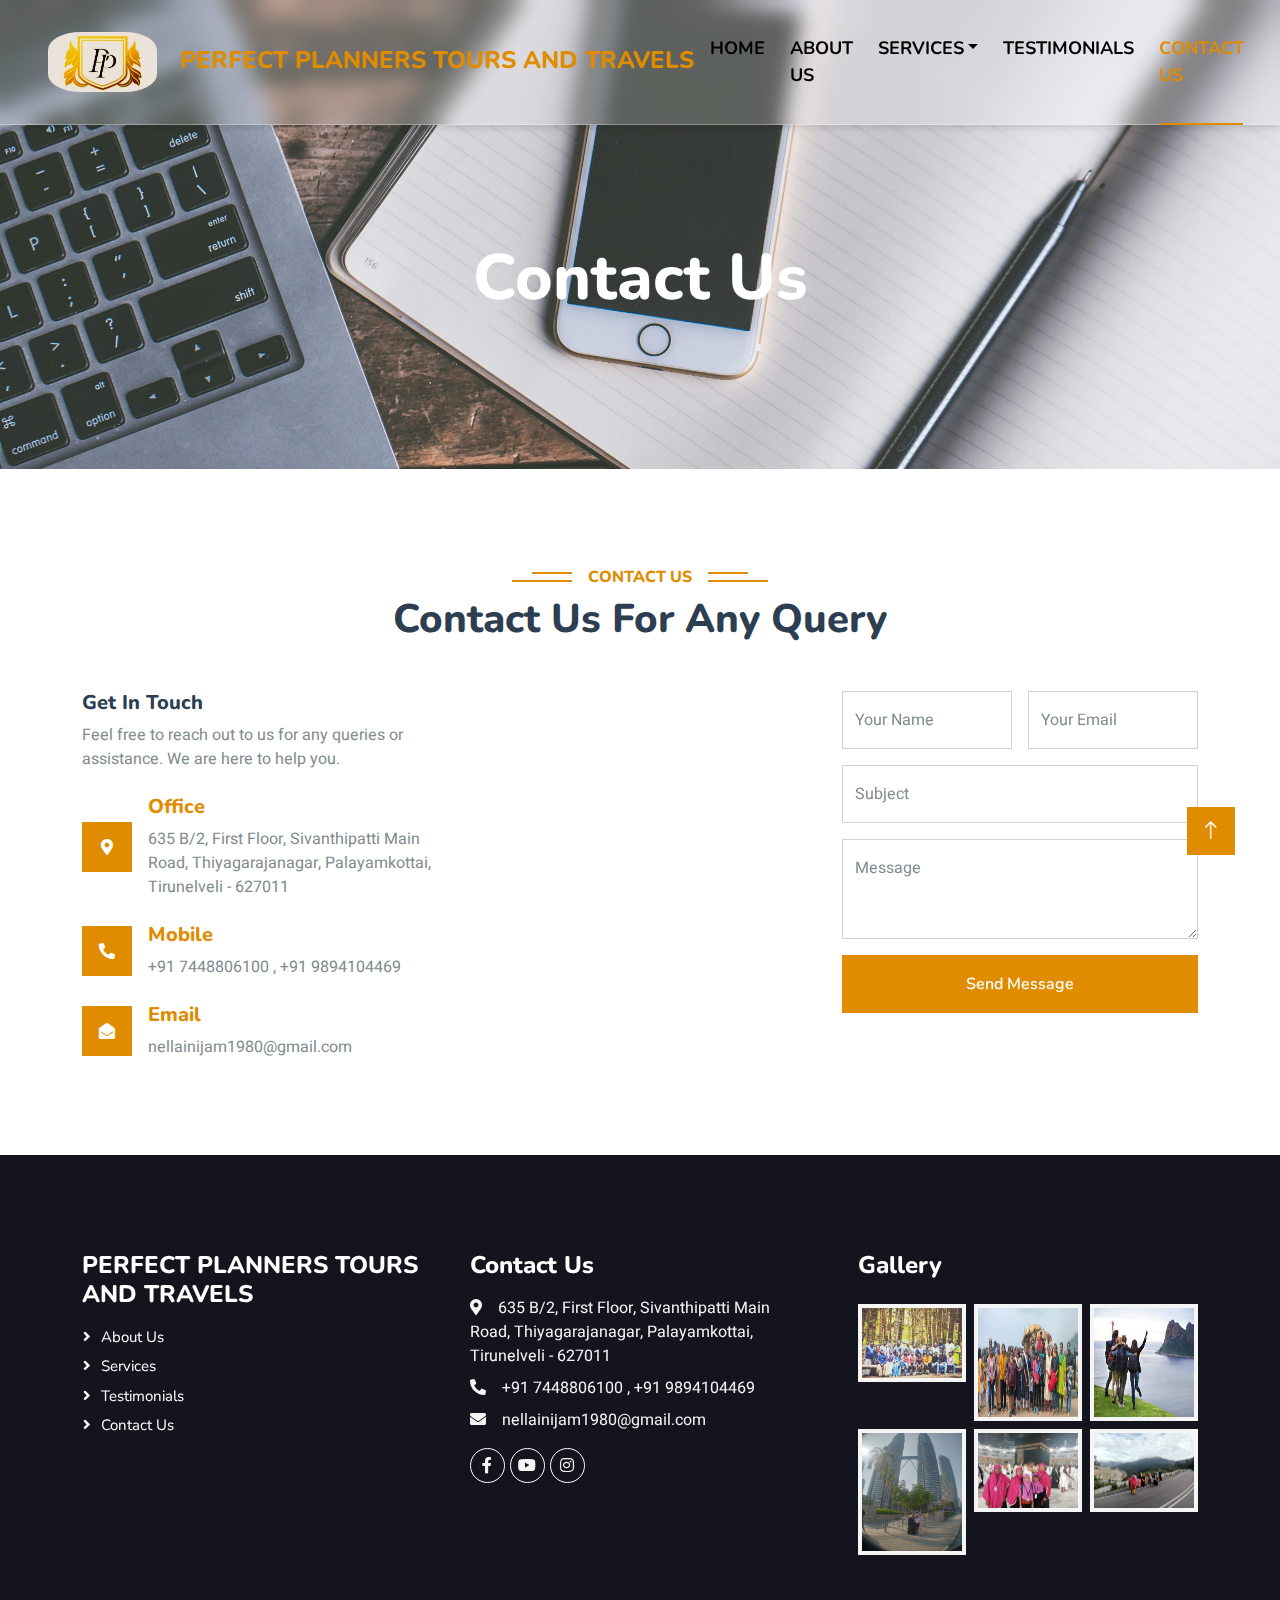
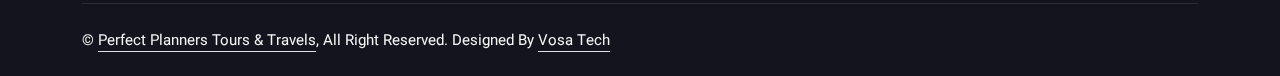
<file: contact.html>
<!DOCTYPE html>
<html lang="en">

<head>
    <meta charset="utf-8">
    <title>Perfect Planners Tours & Travels Agency</title>
    <meta content="width=device-width, initial-scale=1.0" name="viewport">
    <meta content="" name="keywords">
    <meta content="" name="description">

    <!-- Favicon -->
    <link href="img/logo.jpeg" rel="icon">

    <!-- Google Web Fonts -->
    <link rel="preconnect" href="https://fonts.googleapis.com">
    <link rel="preconnect" href="https://fonts.gstatic.com" crossorigin>
    <link href="https://fonts.googleapis.com/css2?family=Heebo:wght@400;500;600&family=Nunito:wght@600;700;800&display=swap" rel="stylesheet">

    <!-- Icon Font Stylesheet -->
    <link href="https://cdnjs.cloudflare.com/ajax/libs/font-awesome/5.10.0/css/all.min.css" rel="stylesheet">
    <link href="https://cdn.jsdelivr.net/npm/bootstrap-icons@1.4.1/font/bootstrap-icons.css" rel="stylesheet">

    <!-- Libraries Stylesheet -->
    <link href="lib/animate/animate.min.css" rel="stylesheet">
    <link href="lib/owlcarousel/assets/owl.carousel.min.css" rel="stylesheet">
    <link href="lib/tempusdominus/css/tempusdominus-bootstrap-4.min.css" rel="stylesheet" />

    <!-- Customized Bootstrap Stylesheet -->
    <link href="css/bootstrap.min.css" rel="stylesheet">

    <!-- Template Stylesheet -->
    <link href="css/style.css" rel="stylesheet">
    <style>
        .carousel-item {
     height: 80vh; /* Set the carousel item to take up the full height of the viewport */
     min-height: 300px; /* Provide a minimum height for smaller screens */
 }
 
 .carousel-item img {
     object-fit: cover; /* Ensures the image covers the entire item without stretching */
     width: 100%; /* Make the image width 100% */
     height: 100%; /* Make the image height 100% */
 }
 
 .carousel-caption {
     position: absolute;
     top: 70%;
     transform: translateY(-50%); /* Vertically center the caption */
 }
 
 .glass-navbar {
     background: rgba(255, 255, 255, 0.2); /* Transparent white background */
     backdrop-filter: blur(10px); /* Frosted glass effect */
     -webkit-backdrop-filter: blur(10px); /* Frosted glass effect for Safari */
     border-bottom: 1px solid rgba(255, 255, 255, 0.3); /* Optional border to define edges */
     box-shadow: 0 4px 6px rgba(0, 0, 0, 0.1); /* Subtle shadow for depth */
 }
 
 .navbar-light .navbar-nav .nav-link {
     color: black; /* White text for better contrast */
     font-weight: bold;
     text-transform: uppercase;
 }
 
 .navbar-light .navbar-nav .nav-link:hover, 
 .navbar-light .navbar-nav .nav-link.active {
     color: #f5b041; /* Highlight color on hover or active links */
 }
 
 .navbar-toggler {
     background-color: rgba(255, 255, 255, 0.3); /* Transparent background for toggler */
 }
 
 .glass-navbar .dropdown-menu {
     background-color: rgba(255, 255, 255, 0.9); /* Dropdown with semi-transparent background */
     backdrop-filter: blur(40px);
     border: none;
     box-shadow: 0 2px 10px rgba(0, 0, 0, 0.1);
 }
 
 
     </style>
</head>

<body>
  
    <!-- Spinner End -->


    <!-- Topbar Start -->
    <!-- <div class="container-fluid bg-dark px-5 d-none d-lg-block">
        <div class="row gx-0">
            <div class="col-lg-8 text-center text-lg-start mb-2 mb-lg-0">
                <div class="d-inline-flex align-items-center" style="height: 45px;">
                    <small class="me-3 text-light"><i class="fa fa-map-marker-alt me-2"></i>123 Street, New York, USA</small>
                    <small class="me-3 text-light"><i class="fa fa-phone-alt me-2"></i>+012 345 6789</small>
                    <small class="text-light"><i class="fa fa-envelope-open me-2"></i>nellainijam1980@gmail.com</small>
                </div>
            </div>
            <div class="col-lg-4 text-center text-lg-end">
                <div class="d-inline-flex align-items-center" style="height: 45px;">
                    <a class="btn btn-sm btn-outline-light btn-sm-square rounded-circle me-2" href=""><i class="fab fa-twitter fw-normal"></i></a>
                    <a class="btn btn-sm btn-outline-light btn-sm-square rounded-circle me-2" href=""><i class="fab fa-facebook-f fw-normal"></i></a>
                    <a class="btn btn-sm btn-outline-light btn-sm-square rounded-circle me-2" href=""><i class="fab fa-linkedin-in fw-normal"></i></a>
                    <a class="btn btn-sm btn-outline-light btn-sm-square rounded-circle me-2" href=""><i class="fab fa-instagram fw-normal"></i></a>
                    <a class="btn btn-sm btn-outline-light btn-sm-square rounded-circle" href=""><i class="fab fa-youtube fw-normal"></i></a>
                </div>
            </div>
        </div>
    </div> -->
    <!-- Topbar End -->


    <!-- Navbar & Hero Start -->
    <div class="container-fluid position-relative p-0">
        <nav class="navbar navbar-expand-lg navbar-light px-4 px-lg-5 py-3 py-lg-0 glass-navbar">
            <a href="" class="navbar-brand p-0">
                <h4 class="text-primary m-0"><img src="img/logo.jpeg" style="border-radius: 30%;" class="me-3"> PERFECT PLANNERS TOURS AND TRAVELS</h4>
            </a>
            <button class="navbar-toggler" type="button" data-bs-toggle="collapse" data-bs-target="#navbarCollapse">
                <span class="fa fa-bars"></span>
            </button>
            <div class="collapse navbar-collapse" id="navbarCollapse">
                <div class="navbar-nav ms-auto py-0">
                    <a href="index.html" class="nav-item nav-link ">Home</a>
                    <a href="about.html" class="nav-item nav-link ">About Us</a>
                    <div class="nav-item dropdown">
                        <a href="#" class="nav-link dropdown-toggle " data-bs-toggle="dropdown">Services</a>
                        <div class="dropdown-menu m-0">
                            <a href="service.html" class="dropdown-item">Tours & Travels</a>
                            <a href="booking.html" class="dropdown-item">Visa Documentation</a>
                        </div>
                    </div>
                    <a href="testimonial.html" class="nav-item nav-link">Testimonials</a>
                    <a href="contact.html" class="nav-item nav-link active">Contact Us</a>
                </div>
            </div>
        </nav>

        <div class="container-fluid bg-primary py-5 mb-5 hero-header5">
            <div class="container py-5">
                <div class="row justify-content-center py-5">
                    <div class="col-lg-10 pt-lg-5 mt-lg-5 text-center">
                        <h1 class="display-3 text-white animated slideInDown">Contact Us</h1>
                        <!-- <nav aria-label="breadcrumb">
                            <ol class="breadcrumb justify-content-center">
                                <li class="breadcrumb-item"><a href="#">Home</a></li>
                             
                                <li class="breadcrumb-item text-white active" aria-current="page">Contact Us</li>
                            </ol>
                        </nav> -->
                    </div>
                </div>
            </div>
        </div>
    </div>
    <!-- Navbar & Hero End -->


    <!-- Contact Start -->
    <div class="container-xxl py-5">
        <div class="container">
            <div class="text-center wow fadeInUp" data-wow-delay="0.1s">
                <h6 class="section-title bg-white text-center text-primary px-3">Contact Us</h6>
                <h1 class="mb-5">Contact Us For Any Query</h1>
            </div>
            <div class="row g-4">
                <!-- Contact Info Section -->
                <div class="col-lg-4 col-md-6 wow fadeInUp" data-wow-delay="0.1s">
                    <h5>Get In Touch</h5>
                    <p class="mb-4">Feel free to reach out to us for any queries or assistance. We are here to help you.</p>
                    <div class="d-flex align-items-center mb-4">
                        <div class="d-flex align-items-center justify-content-center flex-shrink-0 bg-primary" style="width: 50px; height: 50px;">
                            <i class="fa fa-map-marker-alt text-white"></i>
                        </div>
                        <div class="ms-3">
                            <h5 class="text-primary">Office</h5>
                            <p class="mb-0">635 B/2, First Floor, Sivanthipatti Main Road, Thiyagarajanagar,
                                Palayamkottai, Tirunelveli - 627011</p>
                        </div>
                    </div>
                    <div class="d-flex align-items-center mb-4">
                        <div class="d-flex align-items-center justify-content-center flex-shrink-0 bg-primary" style="width: 50px; height: 50px;">
                            <i class="fa fa-phone-alt text-white"></i>
                        </div>
                        <div class="ms-3">
                            <h5 class="text-primary">Mobile</h5>
                            <p class="mb-0">+91 7448806100 , +91 9894104469</p>
                        </div>
                    </div>
                    <div class="d-flex align-items-center">
                        <div class="d-flex align-items-center justify-content-center flex-shrink-0 bg-primary" style="width: 50px; height: 50px;">
                            <i class="fa fa-envelope-open text-white"></i>
                        </div>
                        <div class="ms-3">
                            <h5 class="text-primary">Email</h5>
                            <p class="mb-0">nellainijam1980@gmail.com</p>
                        </div>
                    </div>
                </div>
    
                <!-- Map Section -->
                <div class="col-lg-4 col-md-6 wow fadeInUp" data-wow-delay="0.3s">
                    <iframe src="https://www.google.com/maps/embed?pb=!1m17!1m12!1m3!1d3943.863059937817!2d77.749979!3d8.704551999999998!2m3!1f0!2f0!3f0!3m2!1i1024!2i768!4f13.1!3m2!1m1!2zOMKwNDInMTYuNCJOIDc3wrA0NCc1OS45IkU!5e0!3m2!1sen!2sin!4v1729595008808!5m2!1sen!2sin" 
                 style="height: 320px; width:400px; border:0;" allowfullscreen="" aria-hidden="false"
                    tabindex="0">
                </iframe></div>
    
                <!-- Contact Form Section -->
                <div class="col-lg-4 col-md-12 wow fadeInUp" data-wow-delay="0.5s">
                    <form id="contact-form" role="form">
                        <div class="row g-3">
                            <div class="col-md-6">
                                <div class="form-floating">
                                    <input type="text" class="form-control" id="name" name="name" placeholder="Your Name">
                                    <label for="name">Your Name</label>
                                </div>
                            </div>
                            <div class="col-md-6">
                                <div class="form-floating">
                                    <input type="email" class="form-control" id="email" name="email" placeholder="Your Email">
                                    <label for="email">Your Email</label>
                                </div>
                            </div>
                            <div class="col-12">
                                <div class="form-floating">
                                    <input type="text" class="form-control" id="subject" name="subject" placeholder="Subject">
                                    <label for="subject">Subject</label>
                                </div>
                            </div>
                            <div class="col-12">
                                <div class="form-floating">
                                    <textarea class="form-control" placeholder="Leave a message here" id="message" name="message" style="height: 100px"></textarea>
                                    <label for="message">Message</label>
                                </div>
                            </div>
                            <div class="col-12">
                                <button class="btn btn-primary w-100 py-3" type="submit">Send Message</button>
                            </div>
                        </div>
                    </form>
                </div>
            </div>
        </div>
    </div>
    <!-- Contact End -->


    <!-- Footer Start -->
    <div class="container-fluid bg-dark text-light footer pt-5 mt-5 wow fadeIn" data-wow-delay="0.1s">
        <div class="container py-5">
            <div class="row g-5">
                <div class="col-lg-4 col-md-12">
                    <h4 class="text-white mb-3">PERFECT PLANNERS TOURS AND TRAVELS</h4>
                    <a class="btn btn-link" href="about.html">About Us</a>
                    <a class="btn btn-link" href="service.html">Services</a>
                    <a class="btn btn-link" href="testimonial.html">Testimonials</a>

                    <a class="btn btn-link" href="contact.html">Contact Us</a>
                    <!-- <a class="btn btn-link" href="">Privacy Policy</a>
                    <a class="btn btn-link" href="">Terms & Condition</a>
                    <a class="btn btn-link" href="">FAQs & Help</a> -->
                </div>
                <div class="col-lg-4 col-md-12">
                    <h4 class="text-white mb-3">Contact Us</h4>
                    <p class="mb-2"><i class="fa fa-map-marker-alt me-3"></i>635 B/2, First Floor, Sivanthipatti Main Road, Thiyagarajanagar,
                        Palayamkottai, Tirunelveli - 627011</p>
                    <p class="mb-2">
                        <i class="fa fa-phone-alt me-3"></i>+91 7448806100 , +91 9894104469
                    </p>

                    <p class="mb-2"><i class="fa fa-envelope me-3"></i>nellainijam1980@gmail.com</p>
                    <div class="d-flex pt-2">
                        <!-- <a class="btn btn-outline-light btn-social" href=""><i class="fab fa-twitter"></i></a> -->
                        <a class="btn btn-outline-light btn-social" href="https://www.facebook.com/nijam.theen.39?mibextid=ZbWKwL"><i class="fab fa-facebook-f"></i></a>
                        <a class="btn btn-outline-light btn-social" href="https://youtube.com/@perectplanners_travel?si=akHWGOzdvcdbKA8h"><i class="fab fa-youtube"></i></a>
                        <a class="btn btn-outline-light btn-social" href="https://www.instagram.com/nellainijam/profilecard/?igsh=M293aWdwdzdzMXk0"><i class="fab fa-instagram"></i></a>
                    </div>
                </div>
                <div class="col-lg-4 col-md-12">
                    <h4 class="text-white mb-3">Gallery</h4>
                    <div class="row g-2 pt-2">
                        <div class="col-4">
                            <img class="img-fluid bg-light p-1" src="img/home1.jpeg" alt="">
                        </div>
                        <div class="col-4">
                            <img class="img-fluid bg-light p-1" src="img/home2.jpeg" alt="" style="height:13vh">
                        </div>
                        <div class="col-4">
                            <img class="img-fluid bg-light p-1" src="img/home3.jpg" alt="" style="height:13vh">
                        </div>
                        <div class="col-4">
                            <img class="img-fluid bg-light p-1" src="img/pic1.jpeg" alt="" style="height:14vh;width:100%">
                        </div>
                        <div class="col-4">
                            <img class="img-fluid bg-light p-1" src="img/pic2.jpeg" alt="">
                        </div>
                        <div class="col-4">
                            <img class="img-fluid bg-light p-1" src="img/pic3.jpeg" alt="">
                        </div>
                    </div>
                </div>
               
                </div>

            </div>
       
        <div class="container">
            <div class="copyright">
                <div class="row">
                    <div class="col-md-6 text-center text-md-start mb-3 mb-md-0">
                        &copy; <a class="border-bottom" href="#" style="text-decoration: none;">Perfect Planners Tours &
                            Travels</a>, All Right Reserved.

                        <!--/*** This template is free as long as you keep the footer author’s credit link/attribution link/backlink. If you'd like to use the template without the footer author’s credit link/attribution link/backlink, you can purchase the Credit Removal License from "https://htmlcodex.com/credit-removal". Thank you for your support. ***/-->
                        Designed By <a class="border-bottom" href="https://vosatech.com">Vosa Tech</a>
                    </div>
                    <!-- <div class="col-md-6 text-center text-md-end">
                        <div class="footer-menu">
                            <a href="">Home</a>
                            <a href="">Cookies</a>
                            <a href="">Help</a>
                            <a href="">FQAs</a>
                        </div>
                    </div> -->
                </div>
            </div>
        </div>
    </div>
    <!-- Footer End -->


    <!-- Back to Top -->
    <a href="#" class="btn btn-lg btn-primary btn-lg-square back-to-top"><i class="bi bi-arrow-up"></i></a>


    <!-- JavaScript Libraries -->
    <script src="https://code.jquery.com/jquery-3.4.1.min.js"></script>
    <script src="https://cdn.jsdelivr.net/npm/bootstrap@5.0.0/dist/js/bootstrap.bundle.min.js"></script>
    <script src="lib/wow/wow.min.js"></script>
    <script src="lib/easing/easing.min.js"></script>
    <script src="lib/waypoints/waypoints.min.js"></script>
    <script src="lib/owlcarousel/owl.carousel.min.js"></script>
    <script src="lib/tempusdominus/js/moment.min.js"></script>
    <script src="lib/tempusdominus/js/moment-timezone.min.js"></script>
    <script src="lib/tempusdominus/js/tempusdominus-bootstrap-4.min.js"></script>

    <!-- Template Javascript -->
    
    <script src="https://cdn.emailjs.com/dist/email.min.js"></script>
    <script>
        emailjs.init("BbOdCOUn2YT7bPzbs"); // Your EmailJS Public Key
    
        document.getElementById('contact-form').addEventListener('submit', function(event) {
            event.preventDefault();
    
            emailjs.sendForm('service_aajxnv5', 'template_av2v0ub', this)
                .then(function(response) {
                    console.log('Sent successfully', response);
                    alert('Email sent successfully!');
                }, function(error) {
                    console.error('Failed to send', error);
                    alert('Failed to send email. Check console for details.');
                });
        });
    
        </script>
</body>

</html>
</file>
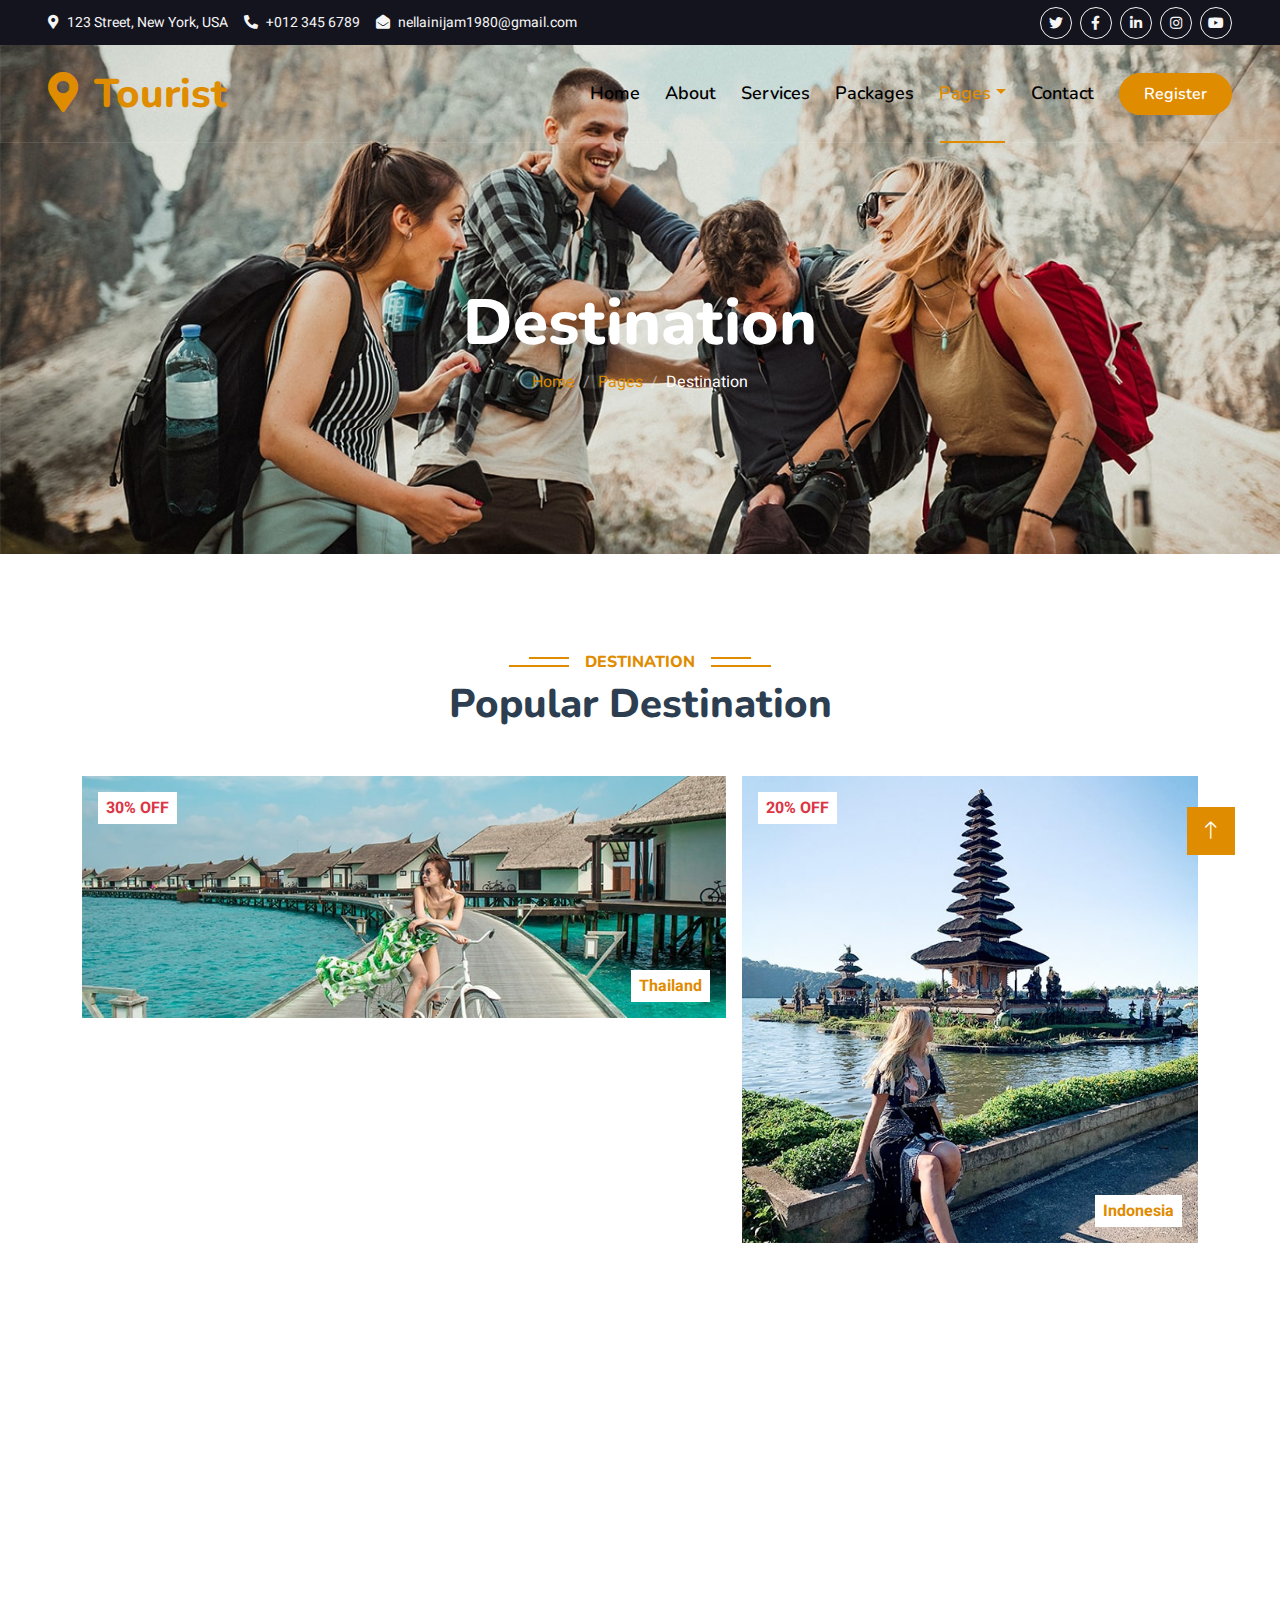
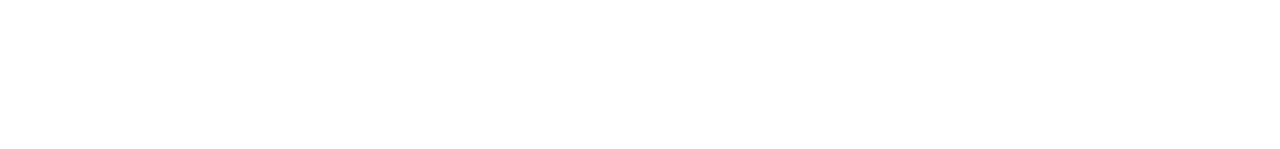
<file: destination.html>
<!DOCTYPE html>
<html lang="en">

<head>
    <meta charset="utf-8">
    <title>Tourist - Travel Agency HTML Template</title>
    <meta content="width=device-width, initial-scale=1.0" name="viewport">
    <meta content="" name="keywords">
    <meta content="" name="description">

    <!-- Favicon -->
    <link href="img/favicon.ico" rel="icon">

    <!-- Google Web Fonts -->
    <link rel="preconnect" href="https://fonts.googleapis.com">
    <link rel="preconnect" href="https://fonts.gstatic.com" crossorigin>
    <link href="https://fonts.googleapis.com/css2?family=Heebo:wght@400;500;600&family=Nunito:wght@600;700;800&display=swap" rel="stylesheet">

    <!-- Icon Font Stylesheet -->
    <link href="https://cdnjs.cloudflare.com/ajax/libs/font-awesome/5.10.0/css/all.min.css" rel="stylesheet">
    <link href="https://cdn.jsdelivr.net/npm/bootstrap-icons@1.4.1/font/bootstrap-icons.css" rel="stylesheet">

    <!-- Libraries Stylesheet -->
    <link href="lib/animate/animate.min.css" rel="stylesheet">
    <link href="lib/owlcarousel/assets/owl.carousel.min.css" rel="stylesheet">
    <link href="lib/tempusdominus/css/tempusdominus-bootstrap-4.min.css" rel="stylesheet" />

    <!-- Customized Bootstrap Stylesheet -->
    <link href="css/bootstrap.min.css" rel="stylesheet">

    <!-- Template Stylesheet -->
    <link href="css/style.css" rel="stylesheet">
</head>

<body>
    <!-- Spinner Start -->
    <div id="spinner" class="show bg-white position-fixed translate-middle w-100 vh-100 top-50 start-50 d-flex align-items-center justify-content-center">
        <div class="spinner-border text-primary" style="width: 3rem; height: 3rem;" role="status">
            <span class="sr-only">Loading...</span>
        </div>
    </div>
    <!-- Spinner End -->


    <!-- Topbar Start -->
    <div class="container-fluid bg-dark px-5 d-none d-lg-block">
        <div class="row gx-0">
            <div class="col-lg-8 text-center text-lg-start mb-2 mb-lg-0">
                <div class="d-inline-flex align-items-center" style="height: 45px;">
                    <small class="me-3 text-light"><i class="fa fa-map-marker-alt me-2"></i>123 Street, New York, USA</small>
                    <small class="me-3 text-light"><i class="fa fa-phone-alt me-2"></i>+012 345 6789</small>
                    <small class="text-light"><i class="fa fa-envelope-open me-2"></i>nellainijam1980@gmail.com</small>
                </div>
            </div>
            <div class="col-lg-4 text-center text-lg-end">
                <div class="d-inline-flex align-items-center" style="height: 45px;">
                    <a class="btn btn-sm btn-outline-light btn-sm-square rounded-circle me-2" href=""><i class="fab fa-twitter fw-normal"></i></a>
                    <a class="btn btn-sm btn-outline-light btn-sm-square rounded-circle me-2" href=""><i class="fab fa-facebook-f fw-normal"></i></a>
                    <a class="btn btn-sm btn-outline-light btn-sm-square rounded-circle me-2" href=""><i class="fab fa-linkedin-in fw-normal"></i></a>
                    <a class="btn btn-sm btn-outline-light btn-sm-square rounded-circle me-2" href=""><i class="fab fa-instagram fw-normal"></i></a>
                    <a class="btn btn-sm btn-outline-light btn-sm-square rounded-circle" href=""><i class="fab fa-youtube fw-normal"></i></a>
                </div>
            </div>
        </div>
    </div>
    <!-- Topbar End -->


    <!-- Navbar & Hero Start -->
    <div class="container-fluid position-relative p-0">
        <nav class="navbar navbar-expand-lg navbar-light px-4 px-lg-5 py-3 py-lg-0">
            <a href="" class="navbar-brand p-0">
                <h1 class="text-primary m-0"><i class="fa fa-map-marker-alt me-3"></i>Tourist</h1>
                <!-- <img src="img/logo.png" alt="Logo"> -->
            </a>
            <button class="navbar-toggler" type="button" data-bs-toggle="collapse" data-bs-target="#navbarCollapse">
                <span class="fa fa-bars"></span>
            </button>
            <div class="collapse navbar-collapse" id="navbarCollapse">
                <div class="navbar-nav ms-auto py-0">
                    <a href="index.html" class="nav-item nav-link">Home</a>
                    <a href="about.html" class="nav-item nav-link">About</a>
                    <a href="service.html" class="nav-item nav-link">Services</a>
                    <a href="package.html" class="nav-item nav-link">Packages</a>
                    <div class="nav-item dropdown">
                        <a href="#" class="nav-link dropdown-toggle active" data-bs-toggle="dropdown">Pages</a>
                        <div class="dropdown-menu m-0">
                            <a href="destination.html" class="dropdown-item active">Destination</a>
                            <a href="booking.html" class="dropdown-item">Booking</a>
                            <a href="team.html" class="dropdown-item">Travel Guides</a>
                            <a href="testimonial.html" class="dropdown-item">Testimonial</a>
                            <a href="404.html" class="dropdown-item">404 Page</a>
                        </div>
                    </div>
                    <a href="contact.html" class="nav-item nav-link">Contact</a>
                </div>
                <a href="" class="btn btn-primary rounded-pill py-2 px-4">Register</a>
            </div>
        </nav>

        <div class="container-fluid bg-primary py-5 mb-5 hero-header">
            <div class="container py-5">
                <div class="row justify-content-center py-5">
                    <div class="col-lg-10 pt-lg-5 mt-lg-5 text-center">
                        <h1 class="display-3 text-white animated slideInDown">Destination</h1>
                        <nav aria-label="breadcrumb">
                            <ol class="breadcrumb justify-content-center">
                                <li class="breadcrumb-item"><a href="#">Home</a></li>
                                <li class="breadcrumb-item"><a href="#">Pages</a></li>
                                <li class="breadcrumb-item text-white active" aria-current="page">Destination</li>
                            </ol>
                        </nav>
                    </div>
                </div>
            </div>
        </div>
    </div>
    <!-- Navbar & Hero End -->


    <!-- Destination Start -->
    <div class="container-xxl py-5 destination">
        <div class="container">
            <div class="text-center wow fadeInUp" data-wow-delay="0.1s">
                <h6 class="section-title bg-white text-center text-primary px-3">Destination</h6>
                <h1 class="mb-5">Popular Destination</h1>
            </div>
            <div class="row g-3">
                <div class="col-lg-7 col-md-6">
                    <div class="row g-3">
                        <div class="col-lg-12 col-md-12 wow zoomIn" data-wow-delay="0.1s">
                            <a class="position-relative d-block overflow-hidden" href="">
                                <img class="img-fluid" src="img/destination-1.jpg" alt="">
                                <div class="bg-white text-danger fw-bold position-absolute top-0 start-0 m-3 py-1 px-2">30% OFF</div>
                                <div class="bg-white text-primary fw-bold position-absolute bottom-0 end-0 m-3 py-1 px-2">Thailand</div>
                            </a>
                        </div>
                        <div class="col-lg-6 col-md-12 wow zoomIn" data-wow-delay="0.3s">
                            <a class="position-relative d-block overflow-hidden" href="">
                                <img class="img-fluid" src="img/destination-2.jpg" alt="">
                                <div class="bg-white text-danger fw-bold position-absolute top-0 start-0 m-3 py-1 px-2">25% OFF</div>
                                <div class="bg-white text-primary fw-bold position-absolute bottom-0 end-0 m-3 py-1 px-2">Malaysia</div>
                            </a>
                        </div>
                        <div class="col-lg-6 col-md-12 wow zoomIn" data-wow-delay="0.5s">
                            <a class="position-relative d-block overflow-hidden" href="">
                                <img class="img-fluid" src="img/destination-3.jpg" alt="">
                                <div class="bg-white text-danger fw-bold position-absolute top-0 start-0 m-3 py-1 px-2">35% OFF</div>
                                <div class="bg-white text-primary fw-bold position-absolute bottom-0 end-0 m-3 py-1 px-2">Australia</div>
                            </a>
                        </div>
                    </div>
                </div>
                <div class="col-lg-5 col-md-6 wow zoomIn" data-wow-delay="0.7s" style="min-height: 350px;">
                    <a class="position-relative d-block h-100 overflow-hidden" href="">
                        <img class="img-fluid position-absolute w-100 h-100" src="img/destination-4.jpg" alt="" style="object-fit: cover;">
                        <div class="bg-white text-danger fw-bold position-absolute top-0 start-0 m-3 py-1 px-2">20% OFF</div>
                        <div class="bg-white text-primary fw-bold position-absolute bottom-0 end-0 m-3 py-1 px-2">Indonesia</div>
                    </a>
                </div>
            </div>
        </div>
    </div>
    <!-- Destination Start -->
        

    <!-- Footer Start -->
    <div class="container-fluid bg-dark text-light footer pt-5 mt-5 wow fadeIn" data-wow-delay="0.1s">
        <div class="container py-5">
            <div class="row g-5">
                <div class="col-lg-3 col-md-6">
                    <h4 class="text-white mb-3">Company</h4>
                    <a class="btn btn-link" href="">About Us</a>
                    <a class="btn btn-link" href="">Contact Us</a>
                    <a class="btn btn-link" href="">Privacy Policy</a>
                    <a class="btn btn-link" href="">Terms & Condition</a>
                    <a class="btn btn-link" href="">FAQs & Help</a>
                </div>
                <div class="col-lg-3 col-md-6">
                    <h4 class="text-white mb-3">Contact</h4>
                    <p class="mb-2"><i class="fa fa-map-marker-alt me-3"></i>123 Street, New York, USA</p>
                    <p class="mb-2"><i class="fa fa-phone-alt me-3"></i>+012 345 67890</p>
                    <p class="mb-2"><i class="fa fa-envelope me-3"></i>nellainijam1980@gmail.com</p>
                    <div class="d-flex pt-2">
                        <a class="btn btn-outline-light btn-social" href=""><i class="fab fa-twitter"></i></a>
                        <a class="btn btn-outline-light btn-social" href=""><i class="fab fa-facebook-f"></i></a>
                        <a class="btn btn-outline-light btn-social" href=""><i class="fab fa-youtube"></i></a>
                        <a class="btn btn-outline-light btn-social" href=""><i class="fab fa-linkedin-in"></i></a>
                    </div>
                </div>
                <div class="col-lg-3 col-md-6">
                    <h4 class="text-white mb-3">Gallery</h4>
                    <div class="row g-2 pt-2">
                        <div class="col-4">
                            <img class="img-fluid bg-light p-1" src="img/package-1.jpg" alt="">
                        </div>
                        <div class="col-4">
                            <img class="img-fluid bg-light p-1" src="img/package-2.jpg" alt="">
                        </div>
                        <div class="col-4">
                            <img class="img-fluid bg-light p-1" src="img/package-3.jpg" alt="">
                        </div>
                        <div class="col-4">
                            <img class="img-fluid bg-light p-1" src="img/package-2.jpg" alt="">
                        </div>
                        <div class="col-4">
                            <img class="img-fluid bg-light p-1" src="img/package-3.jpg" alt="">
                        </div>
                        <div class="col-4">
                            <img class="img-fluid bg-light p-1" src="img/package-1.jpg" alt="">
                        </div>
                    </div>
                </div>
                <div class="col-lg-3 col-md-6">
                    <h4 class="text-white mb-3">Newsletter</h4>
                    <p>Dolor amet sit justo amet elitr clita ipsum elitr est.</p>
                    <div class="position-relative mx-auto" style="max-width: 400px;">
                        <input class="form-control border-primary w-100 py-3 ps-4 pe-5" type="text" placeholder="Your email">
                        <button type="button" class="btn btn-primary py-2 position-absolute top-0 end-0 mt-2 me-2">SignUp</button>
                    </div>
                </div>
            </div>
        </div>
        <div class="container">
            <div class="copyright">
                <div class="row">
                    <div class="col-md-6 text-center text-md-start mb-3 mb-md-0">
                        &copy; <a class="border-bottom" href="#">Your Site Name</a>, All Right Reserved.

                        <!--/*** This template is free as long as you keep the footer author’s credit link/attribution link/backlink. If you'd like to use the template without the footer author’s credit link/attribution link/backlink, you can purchase the Credit Removal License from "https://htmlcodex.com/credit-removal". Thank you for your support. ***/-->
                        Designed By <a class="border-bottom" href="https://htmlcodex.com">HTML Codex</a>
                    </div>
                    <div class="col-md-6 text-center text-md-end">
                        <div class="footer-menu">
                            <a href="">Home</a>
                            <a href="">Cookies</a>
                            <a href="">Help</a>
                            <a href="">FQAs</a>
                        </div>
                    </div>
                </div>
            </div>
        </div>
    </div>
    <!-- Footer End -->


    <!-- Back to Top -->
    <a href="#" class="btn btn-lg btn-primary btn-lg-square back-to-top"><i class="bi bi-arrow-up"></i></a>


    <!-- JavaScript Libraries -->
    <script src="https://code.jquery.com/jquery-3.4.1.min.js"></script>
    <script src="https://cdn.jsdelivr.net/npm/bootstrap@5.0.0/dist/js/bootstrap.bundle.min.js"></script>
    <script src="lib/wow/wow.min.js"></script>
    <script src="lib/easing/easing.min.js"></script>
    <script src="lib/waypoints/waypoints.min.js"></script>
    <script src="lib/owlcarousel/owl.carousel.min.js"></script>
    <script src="lib/tempusdominus/js/moment.min.js"></script>
    <script src="lib/tempusdominus/js/moment-timezone.min.js"></script>
    <script src="lib/tempusdominus/js/tempusdominus-bootstrap-4.min.js"></script>

    <!-- Template Javascript -->
    <script src="js/main.js"></script>
</body>

</html>
</file>
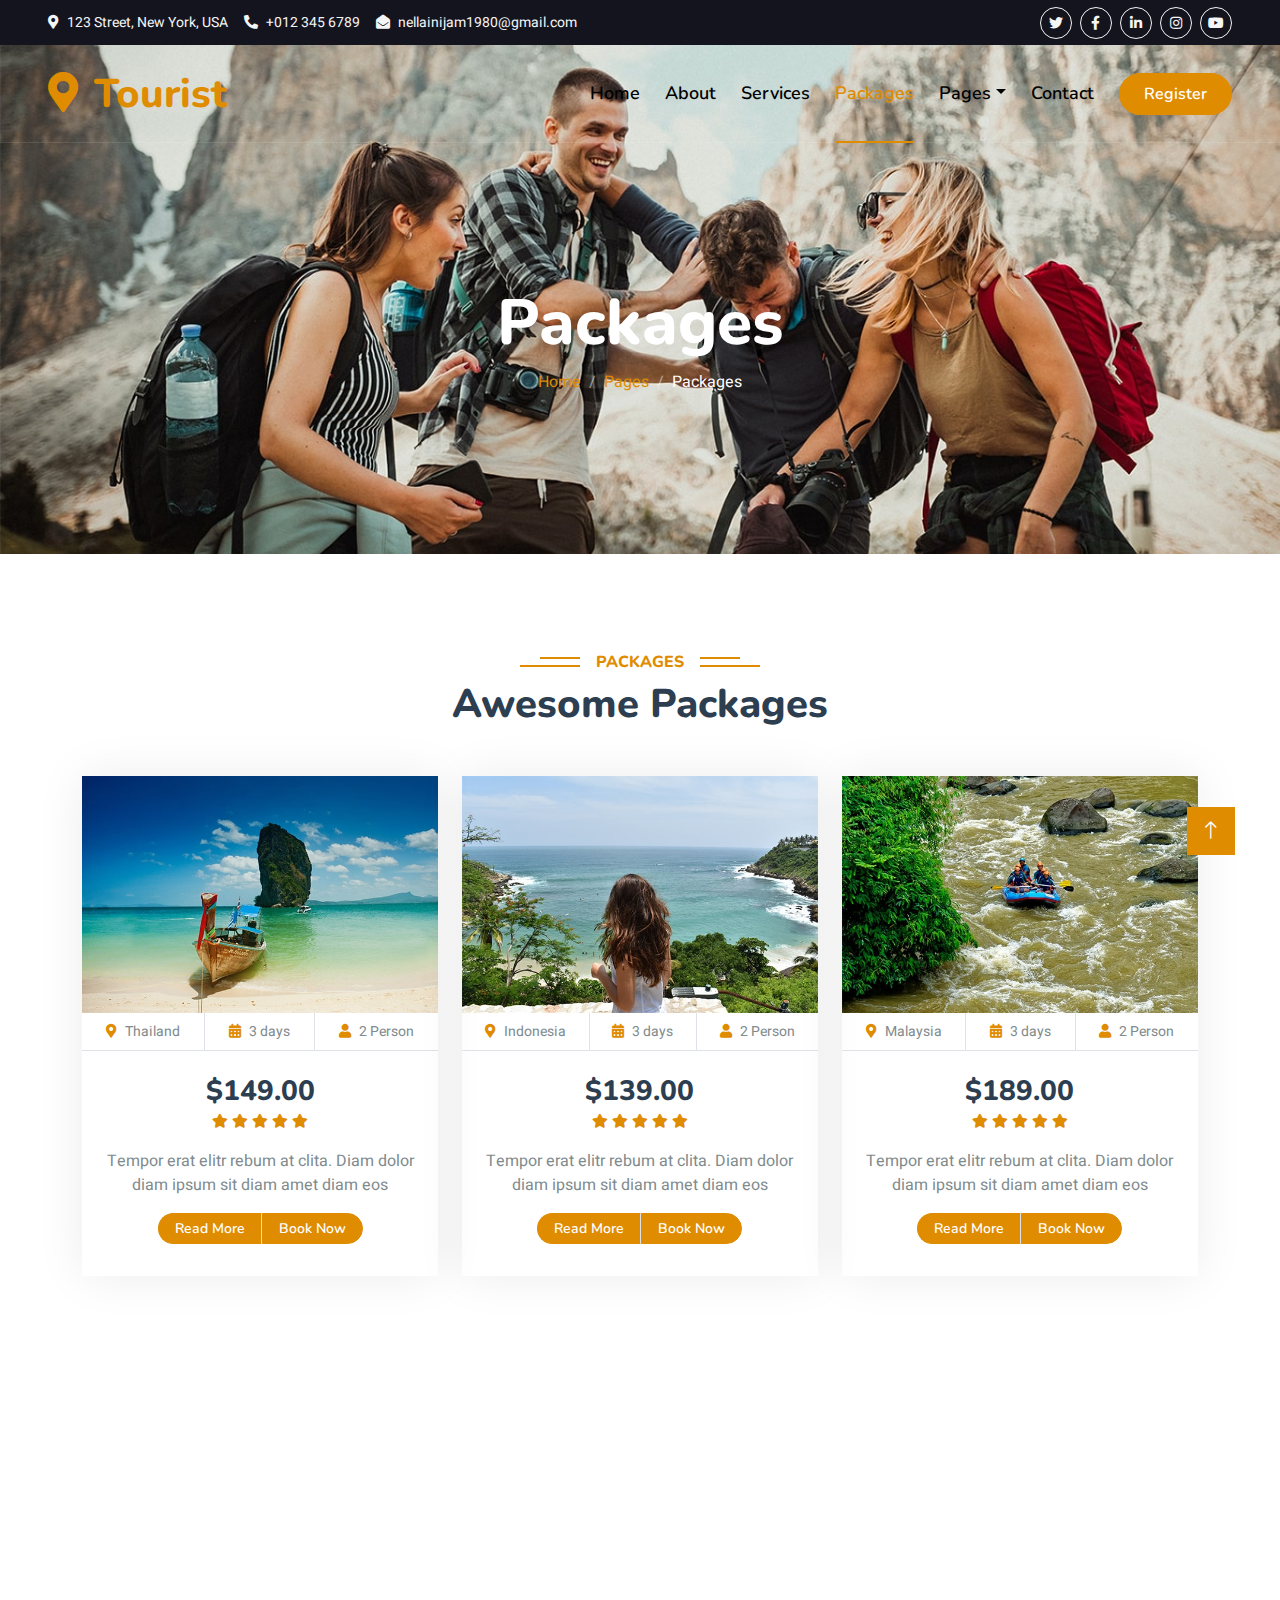
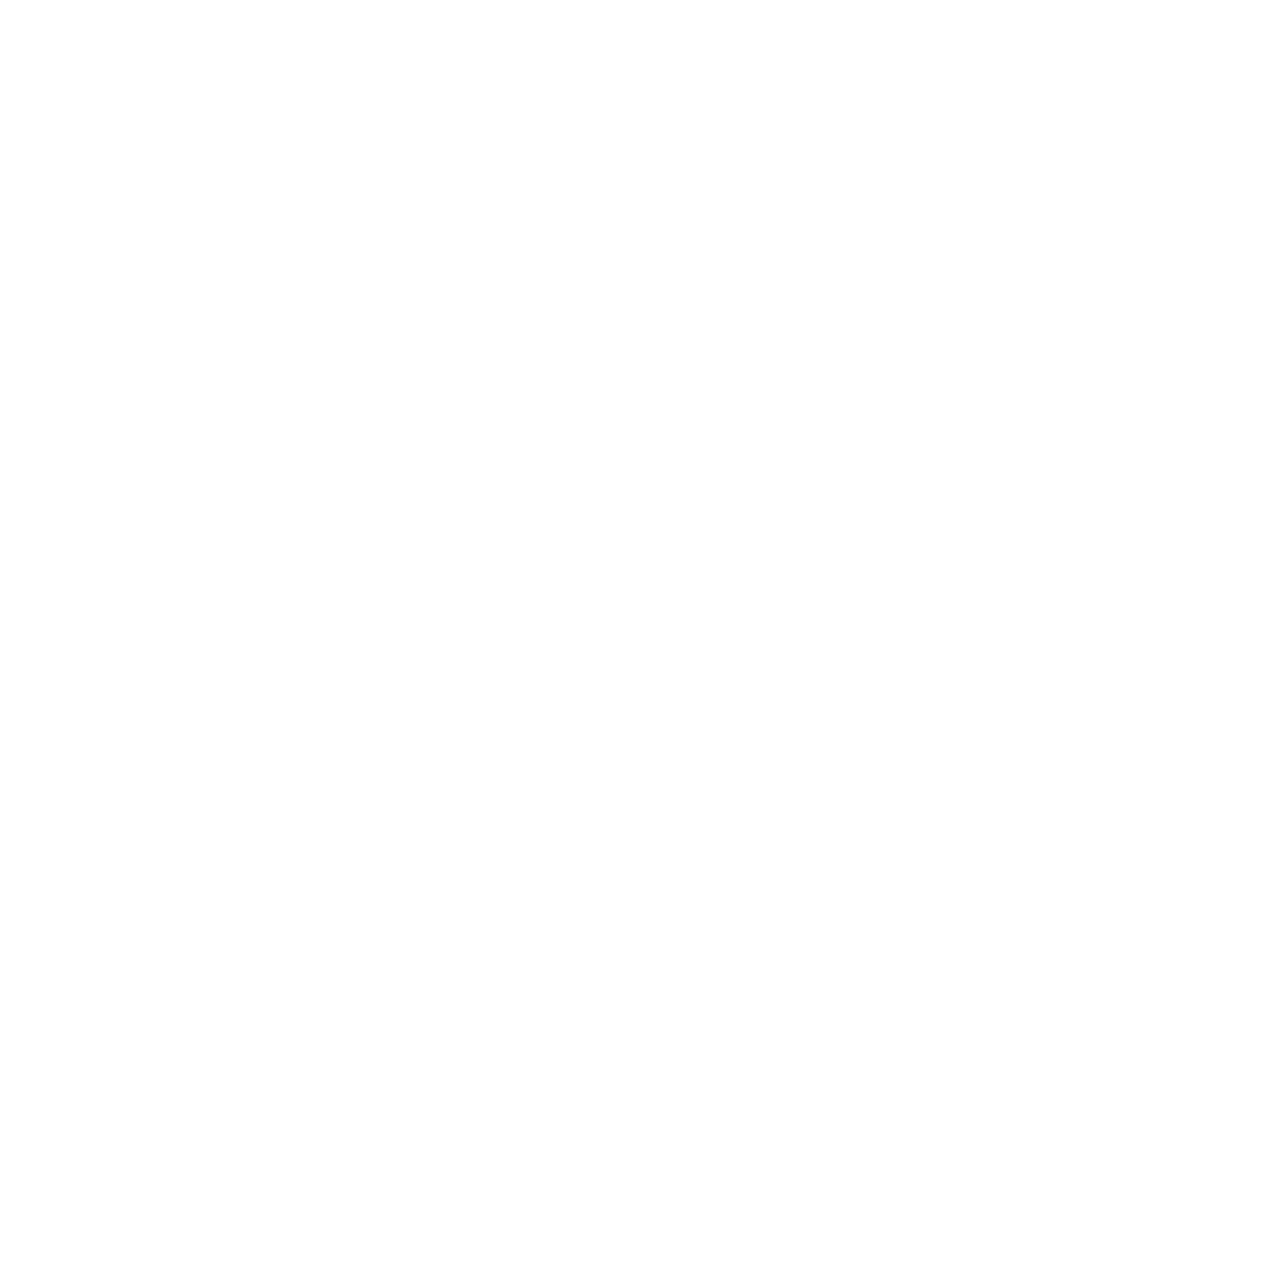
<file: package.html>
<!DOCTYPE html>
<html lang="en">

<head>
    <meta charset="utf-8">
    <title>Tourist - Travel Agency HTML Template</title>
    <meta content="width=device-width, initial-scale=1.0" name="viewport">
    <meta content="" name="keywords">
    <meta content="" name="description">

    <!-- Favicon -->
    <link href="img/favicon.ico" rel="icon">

    <!-- Google Web Fonts -->
    <link rel="preconnect" href="https://fonts.googleapis.com">
    <link rel="preconnect" href="https://fonts.gstatic.com" crossorigin>
    <link href="https://fonts.googleapis.com/css2?family=Heebo:wght@400;500;600&family=Nunito:wght@600;700;800&display=swap" rel="stylesheet">

    <!-- Icon Font Stylesheet -->
    <link href="https://cdnjs.cloudflare.com/ajax/libs/font-awesome/5.10.0/css/all.min.css" rel="stylesheet">
    <link href="https://cdn.jsdelivr.net/npm/bootstrap-icons@1.4.1/font/bootstrap-icons.css" rel="stylesheet">

    <!-- Libraries Stylesheet -->
    <link href="lib/animate/animate.min.css" rel="stylesheet">
    <link href="lib/owlcarousel/assets/owl.carousel.min.css" rel="stylesheet">
    <link href="lib/tempusdominus/css/tempusdominus-bootstrap-4.min.css" rel="stylesheet" />

    <!-- Customized Bootstrap Stylesheet -->
    <link href="css/bootstrap.min.css" rel="stylesheet">

    <!-- Template Stylesheet -->
    <link href="css/style.css" rel="stylesheet">
</head>

<body>
    <!-- Spinner Start -->
    <div id="spinner" class="show bg-white position-fixed translate-middle w-100 vh-100 top-50 start-50 d-flex align-items-center justify-content-center">
        <div class="spinner-border text-primary" style="width: 3rem; height: 3rem;" role="status">
            <span class="sr-only">Loading...</span>
        </div>
    </div>
    <!-- Spinner End -->


    <!-- Topbar Start -->
    <div class="container-fluid bg-dark px-5 d-none d-lg-block">
        <div class="row gx-0">
            <div class="col-lg-8 text-center text-lg-start mb-2 mb-lg-0">
                <div class="d-inline-flex align-items-center" style="height: 45px;">
                    <small class="me-3 text-light"><i class="fa fa-map-marker-alt me-2"></i>123 Street, New York, USA</small>
                    <small class="me-3 text-light"><i class="fa fa-phone-alt me-2"></i>+012 345 6789</small>
                    <small class="text-light"><i class="fa fa-envelope-open me-2"></i>nellainijam1980@gmail.com</small>
                </div>
            </div>
            <div class="col-lg-4 text-center text-lg-end">
                <div class="d-inline-flex align-items-center" style="height: 45px;">
                    <a class="btn btn-sm btn-outline-light btn-sm-square rounded-circle me-2" href=""><i class="fab fa-twitter fw-normal"></i></a>
                    <a class="btn btn-sm btn-outline-light btn-sm-square rounded-circle me-2" href=""><i class="fab fa-facebook-f fw-normal"></i></a>
                    <a class="btn btn-sm btn-outline-light btn-sm-square rounded-circle me-2" href=""><i class="fab fa-linkedin-in fw-normal"></i></a>
                    <a class="btn btn-sm btn-outline-light btn-sm-square rounded-circle me-2" href=""><i class="fab fa-instagram fw-normal"></i></a>
                    <a class="btn btn-sm btn-outline-light btn-sm-square rounded-circle" href=""><i class="fab fa-youtube fw-normal"></i></a>
                </div>
            </div>
        </div>
    </div>
    <!-- Topbar End -->


    <!-- Navbar & Hero Start -->
    <div class="container-fluid position-relative p-0">
        <nav class="navbar navbar-expand-lg navbar-light px-4 px-lg-5 py-3 py-lg-0">
            <a href="" class="navbar-brand p-0">
                <h1 class="text-primary m-0"><i class="fa fa-map-marker-alt me-3"></i>Tourist</h1>
                <!-- <img src="img/logo.png" alt="Logo"> -->
            </a>
            <button class="navbar-toggler" type="button" data-bs-toggle="collapse" data-bs-target="#navbarCollapse">
                <span class="fa fa-bars"></span>
            </button>
            <div class="collapse navbar-collapse" id="navbarCollapse">
                <div class="navbar-nav ms-auto py-0">
                    <a href="index.html" class="nav-item nav-link">Home</a>
                    <a href="about.html" class="nav-item nav-link">About</a>
                    <a href="service.html" class="nav-item nav-link">Services</a>
                    <a href="package.html" class="nav-item nav-link active">Packages</a>
                    <div class="nav-item dropdown">
                        <a href="#" class="nav-link dropdown-toggle" data-bs-toggle="dropdown">Pages</a>
                        <div class="dropdown-menu m-0">
                            <a href="destination.html" class="dropdown-item">Destination</a>
                            <a href="booking.html" class="dropdown-item">Booking</a>
                            <a href="team.html" class="dropdown-item">Travel Guides</a>
                            <a href="testimonial.html" class="dropdown-item">Testimonial</a>
                            <a href="404.html" class="dropdown-item">404 Page</a>
                        </div>
                    </div>
                    <a href="contact.html" class="nav-item nav-link">Contact</a>
                </div>
                <a href="" class="btn btn-primary rounded-pill py-2 px-4">Register</a>
            </div>
        </nav>

        <div class="container-fluid bg-primary py-5 mb-5 hero-header">
            <div class="container py-5">
                <div class="row justify-content-center py-5">
                    <div class="col-lg-10 pt-lg-5 mt-lg-5 text-center">
                        <h1 class="display-3 text-white animated slideInDown">Packages</h1>
                        <nav aria-label="breadcrumb">
                            <ol class="breadcrumb justify-content-center">
                                <li class="breadcrumb-item"><a href="#">Home</a></li>
                                <li class="breadcrumb-item"><a href="#">Pages</a></li>
                                <li class="breadcrumb-item text-white active" aria-current="page">Packages</li>
                            </ol>
                        </nav>
                    </div>
                </div>
            </div>
        </div>
    </div>
    <!-- Navbar & Hero End -->


    <!-- Package Start -->
    <div class="container-xxl py-5">
        <div class="container">
            <div class="text-center wow fadeInUp" data-wow-delay="0.1s">
                <h6 class="section-title bg-white text-center text-primary px-3">Packages</h6>
                <h1 class="mb-5">Awesome Packages</h1>
            </div>
            <div class="row g-4 justify-content-center">
                <div class="col-lg-4 col-md-6 wow fadeInUp" data-wow-delay="0.1s">
                    <div class="package-item">
                        <div class="overflow-hidden">
                            <img class="img-fluid" src="img/package-1.jpg" alt="">
                        </div>
                        <div class="d-flex border-bottom">
                            <small class="flex-fill text-center border-end py-2"><i class="fa fa-map-marker-alt text-primary me-2"></i>Thailand</small>
                            <small class="flex-fill text-center border-end py-2"><i class="fa fa-calendar-alt text-primary me-2"></i>3 days</small>
                            <small class="flex-fill text-center py-2"><i class="fa fa-user text-primary me-2"></i>2 Person</small>
                        </div>
                        <div class="text-center p-4">
                            <h3 class="mb-0">$149.00</h3>
                            <div class="mb-3">
                                <small class="fa fa-star text-primary"></small>
                                <small class="fa fa-star text-primary"></small>
                                <small class="fa fa-star text-primary"></small>
                                <small class="fa fa-star text-primary"></small>
                                <small class="fa fa-star text-primary"></small>
                            </div>
                            <p>Tempor erat elitr rebum at clita. Diam dolor diam ipsum sit diam amet diam eos</p>
                            <div class="d-flex justify-content-center mb-2">
                                <a href="#" class="btn btn-sm btn-primary px-3 border-end" style="border-radius: 30px 0 0 30px;">Read More</a>
                                <a href="#" class="btn btn-sm btn-primary px-3" style="border-radius: 0 30px 30px 0;">Book Now</a>
                            </div>
                        </div>
                    </div>
                </div>
                <div class="col-lg-4 col-md-6 wow fadeInUp" data-wow-delay="0.3s">
                    <div class="package-item">
                        <div class="overflow-hidden">
                            <img class="img-fluid" src="img/package-2.jpg" alt="">
                        </div>
                        <div class="d-flex border-bottom">
                            <small class="flex-fill text-center border-end py-2"><i class="fa fa-map-marker-alt text-primary me-2"></i>Indonesia</small>
                            <small class="flex-fill text-center border-end py-2"><i class="fa fa-calendar-alt text-primary me-2"></i>3 days</small>
                            <small class="flex-fill text-center py-2"><i class="fa fa-user text-primary me-2"></i>2 Person</small>
                        </div>
                        <div class="text-center p-4">
                            <h3 class="mb-0">$139.00</h3>
                            <div class="mb-3">
                                <small class="fa fa-star text-primary"></small>
                                <small class="fa fa-star text-primary"></small>
                                <small class="fa fa-star text-primary"></small>
                                <small class="fa fa-star text-primary"></small>
                                <small class="fa fa-star text-primary"></small>
                            </div>
                            <p>Tempor erat elitr rebum at clita. Diam dolor diam ipsum sit diam amet diam eos</p>
                            <div class="d-flex justify-content-center mb-2">
                                <a href="#" class="btn btn-sm btn-primary px-3 border-end" style="border-radius: 30px 0 0 30px;">Read More</a>
                                <a href="#" class="btn btn-sm btn-primary px-3" style="border-radius: 0 30px 30px 0;">Book Now</a>
                            </div>
                        </div>
                    </div>
                </div>
                <div class="col-lg-4 col-md-6 wow fadeInUp" data-wow-delay="0.5s">
                    <div class="package-item">
                        <div class="overflow-hidden">
                            <img class="img-fluid" src="img/package-3.jpg" alt="">
                        </div>
                        <div class="d-flex border-bottom">
                            <small class="flex-fill text-center border-end py-2"><i class="fa fa-map-marker-alt text-primary me-2"></i>Malaysia</small>
                            <small class="flex-fill text-center border-end py-2"><i class="fa fa-calendar-alt text-primary me-2"></i>3 days</small>
                            <small class="flex-fill text-center py-2"><i class="fa fa-user text-primary me-2"></i>2 Person</small>
                        </div>
                        <div class="text-center p-4">
                            <h3 class="mb-0">$189.00</h3>
                            <div class="mb-3">
                                <small class="fa fa-star text-primary"></small>
                                <small class="fa fa-star text-primary"></small>
                                <small class="fa fa-star text-primary"></small>
                                <small class="fa fa-star text-primary"></small>
                                <small class="fa fa-star text-primary"></small>
                            </div>
                            <p>Tempor erat elitr rebum at clita. Diam dolor diam ipsum sit diam amet diam eos</p>
                            <div class="d-flex justify-content-center mb-2">
                                <a href="#" class="btn btn-sm btn-primary px-3 border-end" style="border-radius: 30px 0 0 30px;">Read More</a>
                                <a href="#" class="btn btn-sm btn-primary px-3" style="border-radius: 0 30px 30px 0;">Book Now</a>
                            </div>
                        </div>
                    </div>
                </div>
            </div>
        </div>
    </div>
    <!-- Package End -->


    <!-- Booking Start -->
    <div class="container-xxl py-5 wow fadeInUp" data-wow-delay="0.1s">
        <div class="container">
            <div class="booking p-5">
                <div class="row g-5 align-items-center">
                    <div class="col-md-6 text-white">
                        <h6 class="text-white text-uppercase">Booking</h6>
                        <h1 class="text-white mb-4">Online Booking</h1>
                        <p class="mb-4">Tempor erat elitr rebum at clita. Diam dolor diam ipsum sit. Aliqu diam amet diam et eos. Clita erat ipsum et lorem et sit.</p>
                        <p class="mb-4">Tempor erat elitr rebum at clita. Diam dolor diam ipsum sit. Aliqu diam amet diam et eos. Clita erat ipsum et lorem et sit, sed stet lorem sit clita duo justo magna dolore erat amet</p>
                        <a class="btn btn-outline-light py-3 px-5 mt-2" href="">Read More</a>
                    </div>
                    <div class="col-md-6">
                        <h1 class="text-white mb-4">Book A Tour</h1>
                        <form>
                            <div class="row g-3">
                                <div class="col-md-6">
                                    <div class="form-floating">
                                        <input type="text" class="form-control bg-transparent" id="name" placeholder="Your Name">
                                        <label for="name">Your Name</label>
                                    </div>
                                </div>
                                <div class="col-md-6">
                                    <div class="form-floating">
                                        <input type="email" class="form-control bg-transparent" id="email" placeholder="Your Email">
                                        <label for="email">Your Email</label>
                                    </div>
                                </div>
                                <div class="col-md-6">
                                    <div class="form-floating date" id="date3" data-target-input="nearest">
                                        <input type="text" class="form-control bg-transparent datetimepicker-input" id="datetime" placeholder="Date & Time" data-target="#date3" data-toggle="datetimepicker" />
                                        <label for="datetime">Date & Time</label>
                                    </div>
                                </div>
                                <div class="col-md-6">
                                    <div class="form-floating">
                                        <select class="form-select bg-transparent" id="select1">
                                            <option value="1">Destination 1</option>
                                            <option value="2">Destination 2</option>
                                            <option value="3">Destination 3</option>
                                        </select>
                                        <label for="select1">Destination</label>
                                    </div>
                                </div>
                                <div class="col-12">
                                    <div class="form-floating">
                                        <textarea class="form-control bg-transparent" placeholder="Special Request" id="message" style="height: 100px"></textarea>
                                        <label for="message">Special Request</label>
                                    </div>
                                </div>
                                <div class="col-12">
                                    <button class="btn btn-outline-light w-100 py-3" type="submit">Book Now</button>
                                </div>
                            </div>
                        </form>
                    </div>
                </div>
            </div>
        </div>
    </div>
    <!-- Booking Start -->


    <!-- Process Start -->
    <div class="container-xxl py-5">
        <div class="container">
            <div class="text-center pb-4 wow fadeInUp" data-wow-delay="0.1s">
                <h6 class="section-title bg-white text-center text-primary px-3">Process</h6>
                <h1 class="mb-5">3 Easy Steps</h1>
            </div>
            <div class="row gy-5 gx-4 justify-content-center">
                <div class="col-lg-4 col-sm-6 text-center pt-4 wow fadeInUp" data-wow-delay="0.1s">
                    <div class="position-relative border border-primary pt-5 pb-4 px-4">
                        <div class="d-inline-flex align-items-center justify-content-center bg-primary rounded-circle position-absolute top-0 start-50 translate-middle shadow" style="width: 100px; height: 100px;">
                            <i class="fa fa-globe fa-3x text-white"></i>
                        </div>
                        <h5 class="mt-4">Choose A Destination</h5>
                        <hr class="w-25 mx-auto bg-primary mb-1">
                        <hr class="w-50 mx-auto bg-primary mt-0">
                        <p class="mb-0">Tempor erat elitr rebum clita dolor diam ipsum sit diam amet diam eos erat ipsum et lorem et sit sed stet lorem sit</p>
                    </div>
                </div>
                <div class="col-lg-4 col-sm-6 text-center pt-4 wow fadeInUp" data-wow-delay="0.3s">
                    <div class="position-relative border border-primary pt-5 pb-4 px-4">
                        <div class="d-inline-flex align-items-center justify-content-center bg-primary rounded-circle position-absolute top-0 start-50 translate-middle shadow" style="width: 100px; height: 100px;">
                            <i class="fa fa-dollar-sign fa-3x text-white"></i>
                        </div>
                        <h5 class="mt-4">Pay Online</h5>
                        <hr class="w-25 mx-auto bg-primary mb-1">
                        <hr class="w-50 mx-auto bg-primary mt-0">
                        <p class="mb-0">Tempor erat elitr rebum clita dolor diam ipsum sit diam amet diam eos erat ipsum et lorem et sit sed stet lorem sit</p>
                    </div>
                </div>
                <div class="col-lg-4 col-sm-6 text-center pt-4 wow fadeInUp" data-wow-delay="0.5s">
                    <div class="position-relative border border-primary pt-5 pb-4 px-4">
                        <div class="d-inline-flex align-items-center justify-content-center bg-primary rounded-circle position-absolute top-0 start-50 translate-middle shadow" style="width: 100px; height: 100px;">
                            <i class="fa fa-plane fa-3x text-white"></i>
                        </div>
                        <h5 class="mt-4">Fly Today</h5>
                        <hr class="w-25 mx-auto bg-primary mb-1">
                        <hr class="w-50 mx-auto bg-primary mt-0">
                        <p class="mb-0">Tempor erat elitr rebum clita dolor diam ipsum sit diam amet diam eos erat ipsum et lorem et sit sed stet lorem sit</p>
                    </div>
                </div>
            </div>
        </div>
    </div>
    <!-- Process Start -->


    <!-- <div class="container">
        <h1>Travel Document Module</h1>
    
        <section id="destination-guides">
            <h2>Destination Guides</h2>
            <p>Explore our in-depth articles on popular travel destinations...</p>
        </section>
    
        <section id="travel-tips">
            <h2>Travel Tips and Advice</h2>
            <p>Get practical advice on travel planning, packing, budgeting, and safety...</p>
        </section>
    
        <section id="booking-information">
            <h2>Booking Information</h2>
            <p>Learn how to book flights, accommodations, and tours effectively...</p>
        </section>
    
        <section id="cultural-insights">
            <h2>Cultural Insights</h2>
            <p>Understand local customs, etiquette, and traditions of various countries...</p>
        </section>
    
        <section id="itineraries">
            <h2>Itineraries</h2>
            <p>Check out our sample itineraries for different types of travelers...</p>
        </section>
    
        <section id="travel-resources">
            <h2>Travel Resources</h2>
            <p>Discover useful travel resources, including blogs and packing lists...</p>
        </section>
    
        <section id="user-generated-content">
            <h2>User-Generated Content</h2>
            <p>Read travel stories and view photos from fellow travelers...</p>
        </section>
    
        <section id="faq">
            <h2>FAQ Section</h2>
            <p>Find answers to common travel questions...</p>
        </section>
    
        <section id="contact-information">
            <h2>Contact Information</h2>
            <p>For inquiries, please contact us at: info@yourtravelwebsite.com</p>
        </section>
    </div> -->
    
        

    <!-- Footer Start -->
    <div class="container-fluid bg-dark text-light footer pt-5 mt-5 wow fadeIn" data-wow-delay="0.1s">
        <div class="container py-5">
            <div class="row g-5">
                <div class="col-lg-3 col-md-6">
                    <h4 class="text-white mb-3">Company</h4>
                    <a class="btn btn-link" href="">About Us</a>
                    <a class="btn btn-link" href="">Contact Us</a>
                    <a class="btn btn-link" href="">Privacy Policy</a>
                    <a class="btn btn-link" href="">Terms & Condition</a>
                    <a class="btn btn-link" href="">FAQs & Help</a>
                </div>
                <div class="col-lg-3 col-md-6">
                    <h4 class="text-white mb-3">Contact</h4>
                    <p class="mb-2"><i class="fa fa-map-marker-alt me-3"></i>123 Street, New York, USA</p>
                    <p class="mb-2"><i class="fa fa-phone-alt me-3"></i>+012 345 67890</p>
                    <p class="mb-2"><i class="fa fa-envelope me-3"></i>nellainijam1980@gmail.com</p>
                    <div class="d-flex pt-2">
                        <a class="btn btn-outline-light btn-social" href=""><i class="fab fa-twitter"></i></a>
                        <a class="btn btn-outline-light btn-social" href=""><i class="fab fa-facebook-f"></i></a>
                        <a class="btn btn-outline-light btn-social" href=""><i class="fab fa-youtube"></i></a>
                        <a class="btn btn-outline-light btn-social" href=""><i class="fab fa-linkedin-in"></i></a>
                    </div>
                </div>
                <div class="col-lg-3 col-md-6">
                    <h4 class="text-white mb-3">Gallery</h4>
                    <div class="row g-2 pt-2">
                        <div class="col-4">
                            <img class="img-fluid bg-light p-1" src="img/package-1.jpg" alt="">
                        </div>
                        <div class="col-4">
                            <img class="img-fluid bg-light p-1" src="img/package-2.jpg" alt="">
                        </div>
                        <div class="col-4">
                            <img class="img-fluid bg-light p-1" src="img/package-3.jpg" alt="">
                        </div>
                        <div class="col-4">
                            <img class="img-fluid bg-light p-1" src="img/package-2.jpg" alt="">
                        </div>
                        <div class="col-4">
                            <img class="img-fluid bg-light p-1" src="img/package-3.jpg" alt="">
                        </div>
                        <div class="col-4">
                            <img class="img-fluid bg-light p-1" src="img/package-1.jpg" alt="">
                        </div>
                    </div>
                </div>
                <div class="col-lg-3 col-md-6">
                    <h4 class="text-white mb-3">Newsletter</h4>
                    <p>Dolor amet sit justo amet elitr clita ipsum elitr est.</p>
                    <div class="position-relative mx-auto" style="max-width: 400px;">
                        <input class="form-control border-primary w-100 py-3 ps-4 pe-5" type="text" placeholder="Your email">
                        <button type="button" class="btn btn-primary py-2 position-absolute top-0 end-0 mt-2 me-2">SignUp</button>
                    </div>
                </div>
            </div>
        </div>
        <div class="container">
            <div class="copyright">
                <div class="row">
                    <div class="col-md-6 text-center text-md-start mb-3 mb-md-0">
                        &copy; <a class="border-bottom" href="#">Your Site Name</a>, All Right Reserved.

                        <!--/*** This template is free as long as you keep the footer author’s credit link/attribution link/backlink. If you'd like to use the template without the footer author’s credit link/attribution link/backlink, you can purchase the Credit Removal License from "https://htmlcodex.com/credit-removal". Thank you for your support. ***/-->
                        Designed By <a class="border-bottom" href="https://htmlcodex.com">HTML Codex</a>
                    </div>
                    <div class="col-md-6 text-center text-md-end">
                        <div class="footer-menu">
                            <a href="">Home</a>
                            <a href="">Cookies</a>
                            <a href="">Help</a>
                            <a href="">FQAs</a>
                        </div>
                    </div>
                </div>
            </div>
        </div>
    </div>
    <!-- Footer End -->


    <!-- Back to Top -->
    <a href="#" class="btn btn-lg btn-primary btn-lg-square back-to-top"><i class="bi bi-arrow-up"></i></a>


    <!-- JavaScript Libraries -->
    <script src="https://code.jquery.com/jquery-3.4.1.min.js"></script>
    <script src="https://cdn.jsdelivr.net/npm/bootstrap@5.0.0/dist/js/bootstrap.bundle.min.js"></script>
    <script src="lib/wow/wow.min.js"></script>
    <script src="lib/easing/easing.min.js"></script>
    <script src="lib/waypoints/waypoints.min.js"></script>
    <script src="lib/owlcarousel/owl.carousel.min.js"></script>
    <script src="lib/tempusdominus/js/moment.min.js"></script>
    <script src="lib/tempusdominus/js/moment-timezone.min.js"></script>
    <script src="lib/tempusdominus/js/tempusdominus-bootstrap-4.min.js"></script>

    <!-- Template Javascript -->
    <script src="js/main.js"></script>
</body>

</html>
</file>
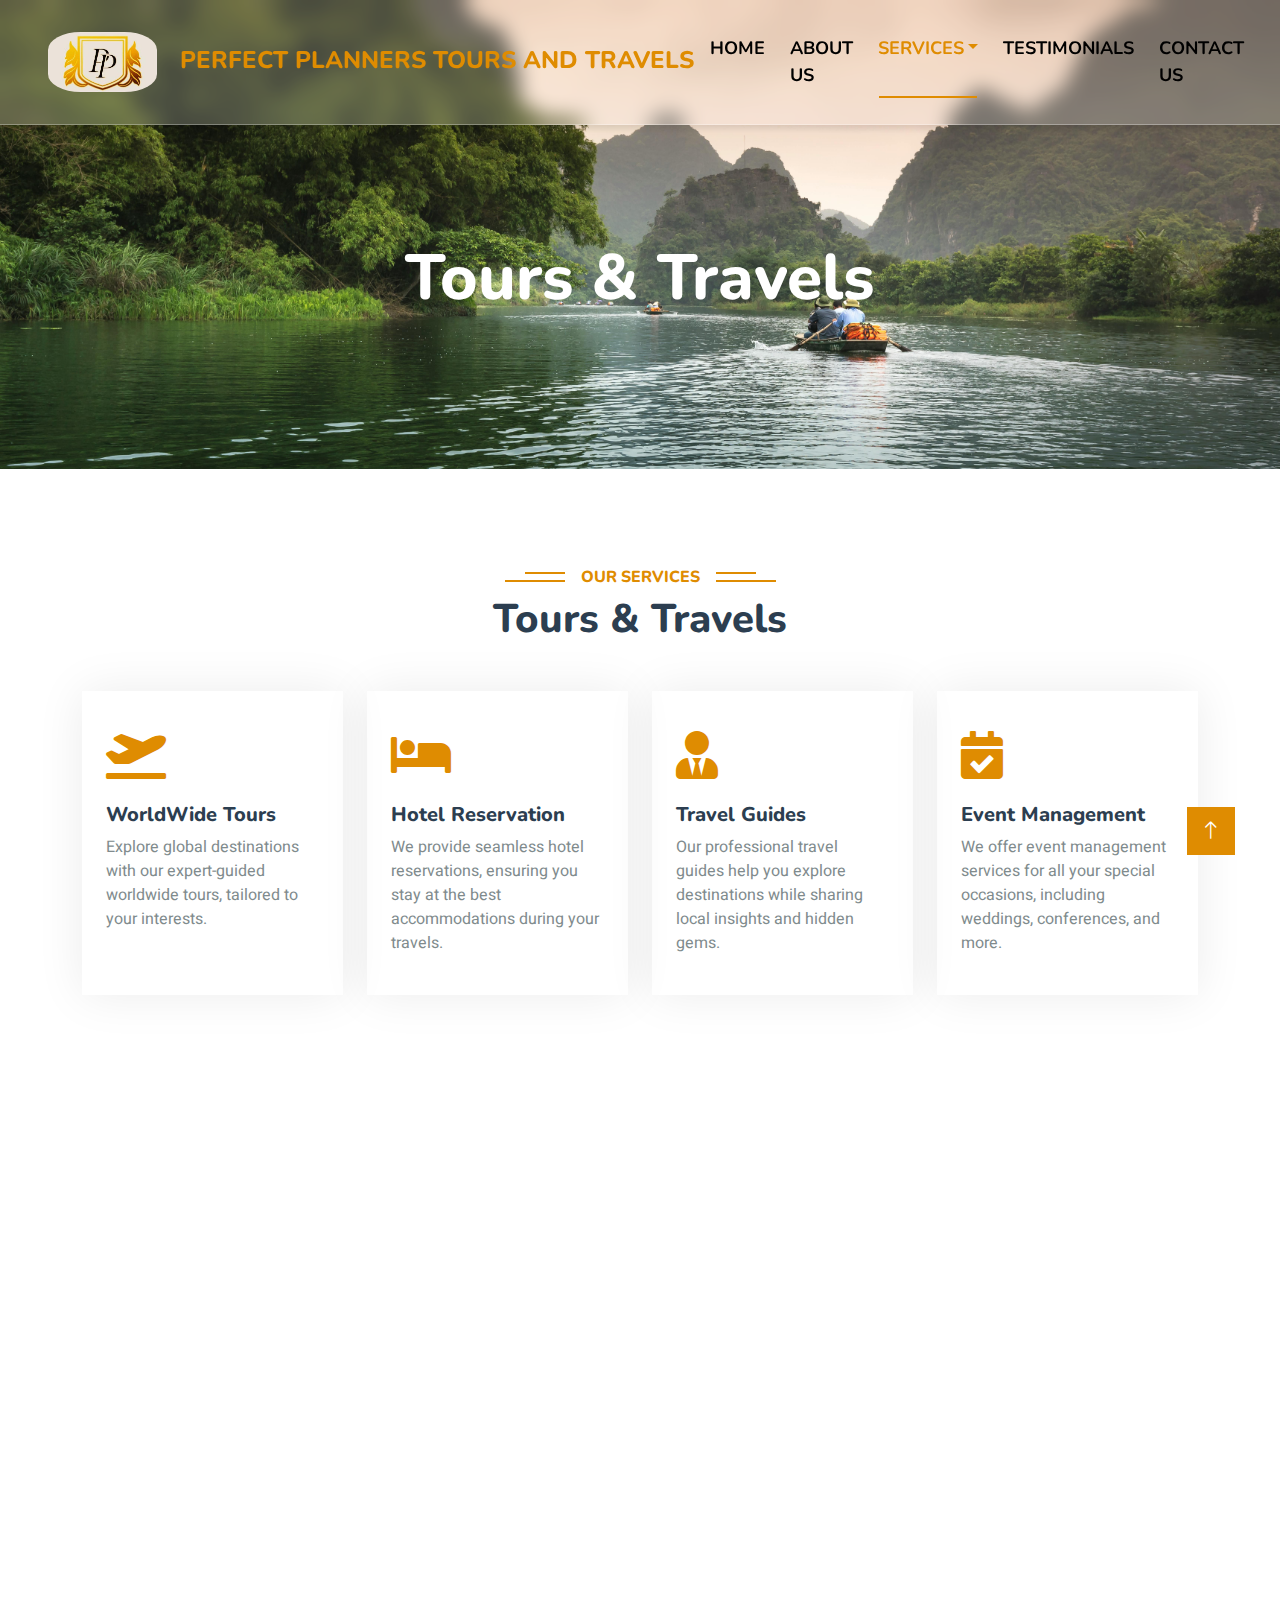
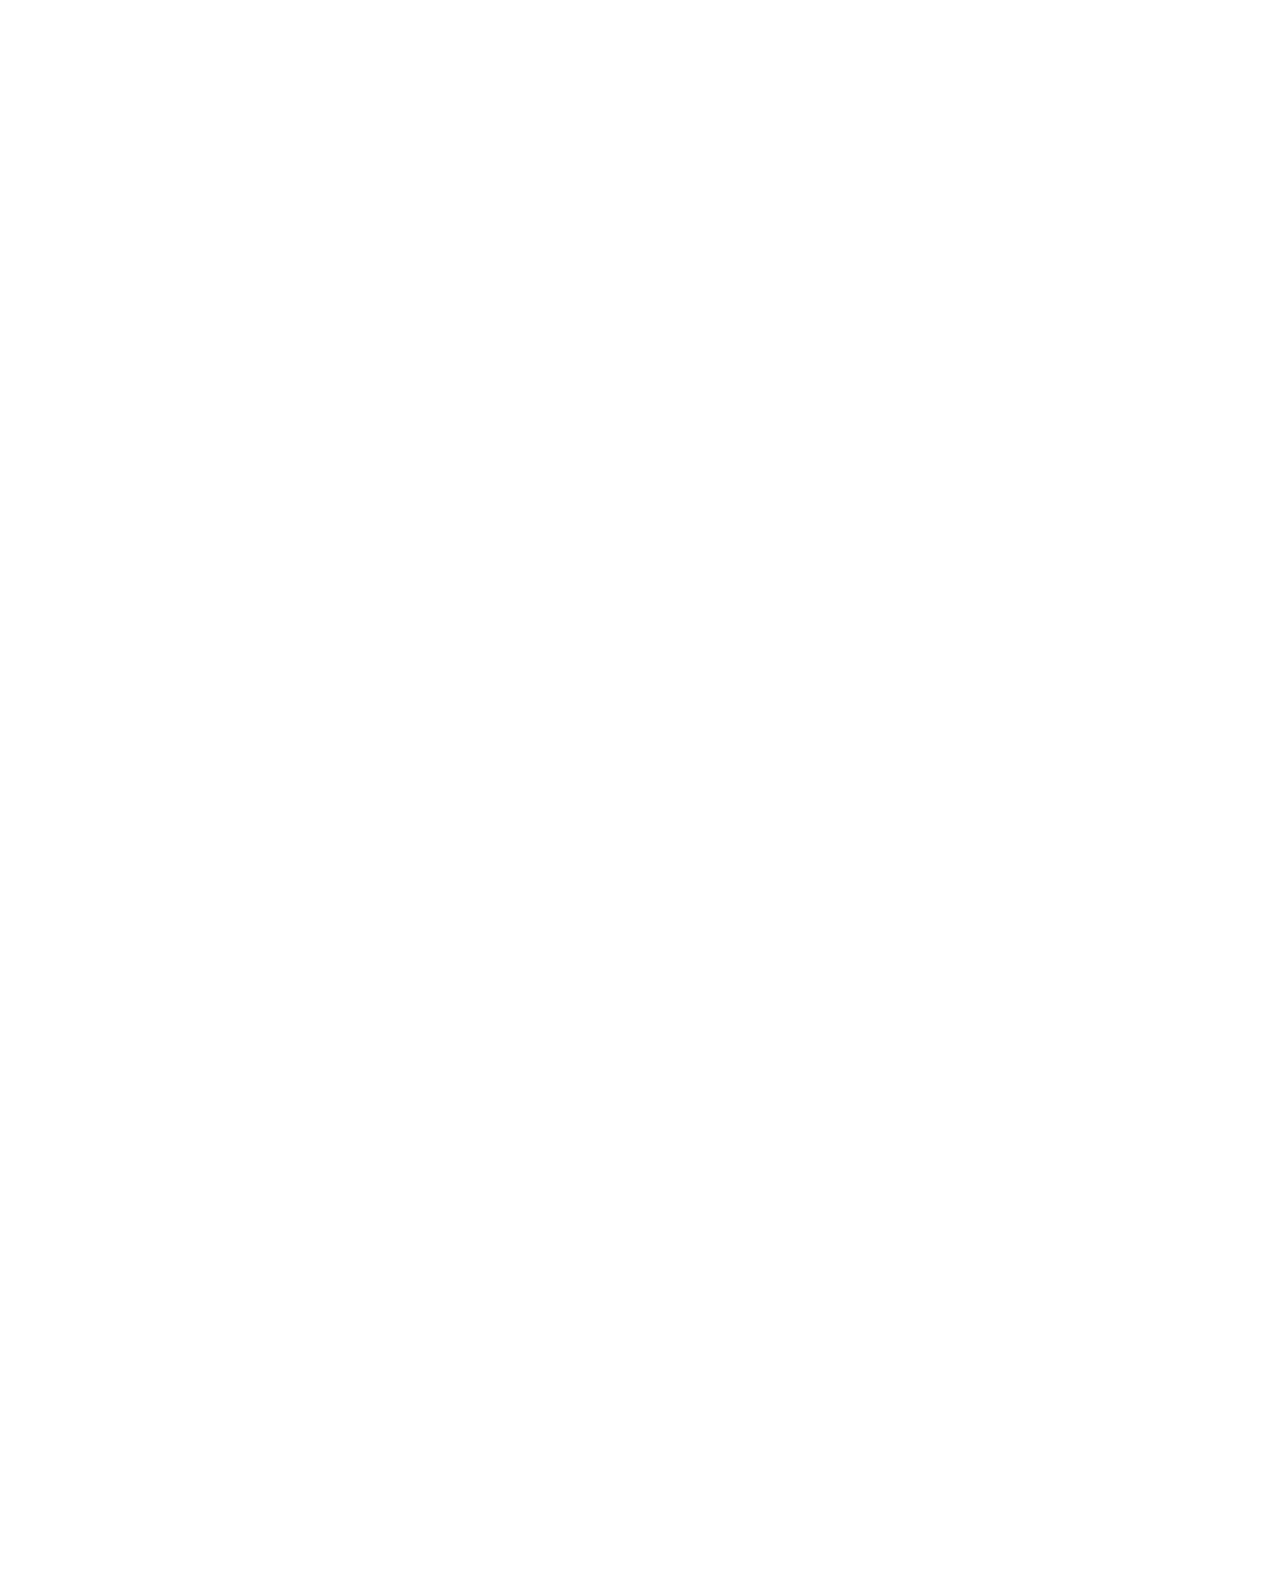
<file: service.html>
<!DOCTYPE html>
<html lang="en">

<head>
    <meta charset="utf-8">
    <title>Perfect Planners Tours & Travels Agency</title>
    <meta content="width=device-width, initial-scale=1.0" name="viewport">
    <meta content="" name="keywords">
    <meta content="" name="description">

    <!-- Favicon -->
    <link href="img/logo.jpeg" rel="icon">

    <!-- Google Web Fonts -->
    <link rel="preconnect" href="https://fonts.googleapis.com">
    <link rel="preconnect" href="https://fonts.gstatic.com" crossorigin>
    <link href="https://fonts.googleapis.com/css2?family=Heebo:wght@400;500;600&family=Nunito:wght@600;700;800&display=swap" rel="stylesheet">

    <!-- Icon Font Stylesheet -->
    <link href="https://cdnjs.cloudflare.com/ajax/libs/font-awesome/5.10.0/css/all.min.css" rel="stylesheet">
    <link href="https://cdn.jsdelivr.net/npm/bootstrap-icons@1.4.1/font/bootstrap-icons.css" rel="stylesheet">

    <!-- Libraries Stylesheet -->
    <link href="lib/animate/animate.min.css" rel="stylesheet">
    <link href="lib/owlcarousel/assets/owl.carousel.min.css" rel="stylesheet">
    <link href="lib/tempusdominus/css/tempusdominus-bootstrap-4.min.css" rel="stylesheet" />

    <!-- Customized Bootstrap Stylesheet -->
    <link href="css/bootstrap.min.css" rel="stylesheet">

    <!-- Template Stylesheet -->
    <link href="css/style.css" rel="stylesheet">
    <style>
        .carousel-item {
     height: 80vh; /* Set the carousel item to take up the full height of the viewport */
     min-height: 300px; /* Provide a minimum height for smaller screens */
 }
 
 .carousel-item img {
     object-fit: cover; /* Ensures the image covers the entire item without stretching */
     width: 100%; /* Make the image width 100% */
     height: 100%; /* Make the image height 100% */
 }
 
 .carousel-caption {
     position: absolute;
     top: 70%;
     transform: translateY(-50%); /* Vertically center the caption */
 }
 
 .glass-navbar {
     background: rgba(255, 255, 255, 0.2); /* Transparent white background */
     backdrop-filter: blur(10px); /* Frosted glass effect */
     -webkit-backdrop-filter: blur(10px); /* Frosted glass effect for Safari */
     border-bottom: 1px solid rgba(255, 255, 255, 0.3); /* Optional border to define edges */
     box-shadow: 0 4px 6px rgba(0, 0, 0, 0.1); /* Subtle shadow for depth */
 }
 
 .navbar-light .navbar-nav .nav-link {
     color: black; /* White text for better contrast */
     font-weight: bold;
     text-transform: uppercase;
 }
 
 .navbar-light .navbar-nav .nav-link:hover, 
 .navbar-light .navbar-nav .nav-link.active {
     color: #f5b041; /* Highlight color on hover or active links */
 }
 
 .navbar-toggler {
     background-color: rgba(255, 255, 255, 0.3); /* Transparent background for toggler */
 }
 
 .glass-navbar .dropdown-menu {
     background-color: rgba(255, 255, 255, 0.9); /* Dropdown with semi-transparent background */
     backdrop-filter: blur(40px);
     border: none;
     box-shadow: 0 2px 10px rgba(0, 0, 0, 0.1);
 }
 
 
     </style>
</head>

<body>
    <!-- Spinner Start -->
    <div id="spinner" class="show bg-white position-fixed translate-middle w-100 vh-100 top-50 start-50 d-flex align-items-center justify-content-center">
        <div class="spinner-border text-primary" style="width: 3rem; height: 3rem;" role="status">
            <span class="sr-only">Loading...</span>
        </div>
    </div>
    <!-- Spinner End -->


    <!-- Topbar Start -->
    <!-- <div class="container-fluid bg-dark px-5 d-none d-lg-block">
        <div class="row gx-0">
            <div class="col-lg-8 text-center text-lg-start mb-2 mb-lg-0">
                <div class="d-inline-flex align-items-center" style="height: 45px;">
                    <small class="me-3 text-light"><i class="fa fa-map-marker-alt me-2"></i>123 Street, New York, USA</small>
                    <small class="me-3 text-light"><i class="fa fa-phone-alt me-2"></i>+012 345 6789</small>
                    <small class="text-light"><i class="fa fa-envelope-open me-2"></i>nellainijam1980@gmail.com</small>
                </div>
            </div>
            <div class="col-lg-4 text-center text-lg-end">
                <div class="d-inline-flex align-items-center" style="height: 45px;">
                    <a class="btn btn-sm btn-outline-light btn-sm-square rounded-circle me-2" href=""><i class="fab fa-twitter fw-normal"></i></a>
                    <a class="btn btn-sm btn-outline-light btn-sm-square rounded-circle me-2" href=""><i class="fab fa-facebook-f fw-normal"></i></a>
                    <a class="btn btn-sm btn-outline-light btn-sm-square rounded-circle me-2" href=""><i class="fab fa-linkedin-in fw-normal"></i></a>
                    <a class="btn btn-sm btn-outline-light btn-sm-square rounded-circle me-2" href=""><i class="fab fa-instagram fw-normal"></i></a>
                    <a class="btn btn-sm btn-outline-light btn-sm-square rounded-circle" href=""><i class="fab fa-youtube fw-normal"></i></a>
                </div>
            </div>
        </div>
    </div> -->
    <!-- Topbar End -->


    <!-- Navbar & Hero Start -->
    <div class="container-fluid position-relative p-0">
        <nav class="navbar navbar-expand-lg navbar-light px-4 px-lg-5 py-3 py-lg-0 glass-navbar">
            <a href="" class="navbar-brand p-0">
                <h4 class="text-primary m-0"><img src="img/logo.jpeg" style="border-radius: 30%;" class="me-3"> PERFECT PLANNERS TOURS AND TRAVELS</h4>
            </a>
            <button class="navbar-toggler" type="button" data-bs-toggle="collapse" data-bs-target="#navbarCollapse">
                <span class="fa fa-bars"></span>
            </button>
            <div class="collapse navbar-collapse" id="navbarCollapse">
                <div class="navbar-nav ms-auto py-0">
                    <a href="index.html" class="nav-item nav-link ">Home</a>
                    <a href="about.html" class="nav-item nav-link ">About Us</a>
                    <div class="nav-item dropdown">
                        <a href="#" class="nav-link dropdown-toggle active" data-bs-toggle="dropdown">Services</a>
                        <div class="dropdown-menu m-0">
                            <a href="service.html" class="dropdown-item">Tours & Travels</a>
                            <a href="booking.html" class="dropdown-item">Visa Documentation</a>
                        </div>
                    </div>
                    <a href="testimonial.html" class="nav-item nav-link">Testimonials</a>
                    <a href="contact.html" class="nav-item nav-link">Contact Us</a>
                </div>
            </div>
        </nav>

        <div class="container-fluid bg-primary py-5 mb-5 hero-header2">
            <div class="container py-5">
                <div class="row justify-content-center py-5">
                    <div class="col-lg-10 pt-lg-5 mt-lg-5 text-center">
                        <h1 class="display-3 text-white animated slideInDown">Tours & Travels</h1>
                        <!-- <nav aria-label="breadcrumb">
                            <ol class="breadcrumb justify-content-center">
                                <li class="breadcrumb-item"><a href="#">Home</a></li>
                                <li class="breadcrumb-item"><a href="#">Services</a></li>
                                <li class="breadcrumb-item text-white active" aria-current="page">Tours & Travels</li>
                            </ol>
                        </nav> -->
                    </div>
                </div>
            </div>
        </div>
    </div>
    <!-- Navbar & Hero End -->


    <!-- Service Start -->
    <!-- <div class="container-xxl py-5">
        <div class="container">
            <div class="text-center wow fadeInUp" data-wow-delay="0.1s">
                <h6 class="section-title bg-white text-center text-primary px-3">Services</h6>
                <h1 class="mb-5">Our Services</h1>
            </div>
            <div class="row g-4">
                <div class="col-lg-3 col-sm-6 wow fadeInUp" data-wow-delay="0.1s">
                    <div class="service-item rounded pt-3">
                        <div class="p-4">
                            <i class="fa fa-3x fa-globe text-primary mb-4"></i>
                            <h5>WorldWide Tours</h5>
                            <p>Diam elitr kasd sed at elitr sed ipsum justo dolor sed clita amet diam</p>
                        </div>
                    </div>
                </div>
                <div class="col-lg-3 col-sm-6 wow fadeInUp" data-wow-delay="0.3s">
                    <div class="service-item rounded pt-3">
                        <div class="p-4">
                            <i class="fa fa-3x fa-hotel text-primary mb-4"></i>
                            <h5>Hotel Reservation</h5>
                            <p>Diam elitr kasd sed at elitr sed ipsum justo dolor sed clita amet diam</p>
                        </div>
                    </div>
                </div>
                <div class="col-lg-3 col-sm-6 wow fadeInUp" data-wow-delay="0.5s">
                    <div class="service-item rounded pt-3">
                        <div class="p-4">
                            <i class="fa fa-3x fa-user text-primary mb-4"></i>
                            <h5>Travel Guides</h5>
                            <p>Diam elitr kasd sed at elitr sed ipsum justo dolor sed clita amet diam</p>
                        </div>
                    </div>
                </div>
                <div class="col-lg-3 col-sm-6 wow fadeInUp" data-wow-delay="0.7s">
                    <div class="service-item rounded pt-3">
                        <div class="p-4">
                            <i class="fa fa-3x fa-cog text-primary mb-4"></i>
                            <h5>Event Management</h5>
                            <p>Diam elitr kasd sed at elitr sed ipsum justo dolor sed clita amet diam</p>
                        </div>
                    </div>
                </div>
                <div class="col-lg-3 col-sm-6 wow fadeInUp" data-wow-delay="0.1s">
                    <div class="service-item rounded pt-3">
                        <div class="p-4">
                            <i class="fa fa-3x fa-globe text-primary mb-4"></i>
                            <h5>WorldWide Tours</h5>
                            <p>Diam elitr kasd sed at elitr sed ipsum justo dolor sed clita amet diam</p>
                        </div>
                    </div>
                </div>
                <div class="col-lg-3 col-sm-6 wow fadeInUp" data-wow-delay="0.3s">
                    <div class="service-item rounded pt-3">
                        <div class="p-4">
                            <i class="fa fa-3x fa-hotel text-primary mb-4"></i>
                            <h5>Hotel Reservation</h5>
                            <p>Diam elitr kasd sed at elitr sed ipsum justo dolor sed clita amet diam</p>
                        </div>
                    </div>
                </div>
                <div class="col-lg-3 col-sm-6 wow fadeInUp" data-wow-delay="0.5s">
                    <div class="service-item rounded pt-3">
                        <div class="p-4">
                            <i class="fa fa-3x fa-user text-primary mb-4"></i>
                            <h5>Travel Guides</h5>
                            <p>Diam elitr kasd sed at elitr sed ipsum justo dolor sed clita amet diam</p>
                        </div>
                    </div>
                </div>
                <div class="col-lg-3 col-sm-6 wow fadeInUp" data-wow-delay="0.7s">
                    <div class="service-item rounded pt-3">
                        <div class="p-4">
                            <i class="fa fa-3x fa-cog text-primary mb-4"></i>
                            <h5>Event Management</h5>
                            <p>Diam elitr kasd sed at elitr sed ipsum justo dolor sed clita amet diam</p>
                        </div>
                    </div>
                </div>
            </div>
        </div>
    </div> -->
    <!-- Service End -->

    <div class="container-xxl py-5">
        <div class="container">
            <div class="text-center wow fadeInUp" data-wow-delay="0.1s">
                <h6 class="section-title bg-white text-center text-primary px-3">Our Services</h6>
                <h1 class="mb-5">Tours & Travels</h1>
            </div>
            <div class="row g-4">
                <div class="col-lg-3 col-sm-6 wow fadeInUp" data-wow-delay="0.1s">
                    <div class="service-item rounded pt-3">
                        <div class="p-4">
                            <i class="fa fa-3x fa-plane-departure text-primary mb-4"></i>
                            <h5>WorldWide Tours</h5>
                            <p>Explore global destinations with our expert-guided worldwide tours, tailored to your interests.</p>
                            <br/>
                        </div>
                    </div>
                </div>
                <div class="col-lg-3 col-sm-6 wow fadeInUp" data-wow-delay="0.3s">
                    <div class="service-item rounded pt-3">
                        <div class="p-4">
                            <i class="fa fa-3x fa-bed text-primary mb-4"></i>
                            <h5>Hotel Reservation</h5>
                            <p>We provide seamless hotel reservations, ensuring you stay at the best accommodations during your travels.</p>
                        </div>
                    </div>
                </div>
                <div class="col-lg-3 col-sm-6 wow fadeInUp" data-wow-delay="0.5s">
                    <div class="service-item rounded pt-3">
                        <div class="p-4">
                            <i class="fa fa-3x fa-user-tie text-primary mb-4"></i>
                            <h5>Travel Guides</h5>
                            <p>Our professional travel guides help you explore destinations while sharing local insights and hidden gems.</p>
                        </div>
                    </div>
                </div>
                <div class="col-lg-3 col-sm-6 wow fadeInUp" data-wow-delay="0.7s">
                    <div class="service-item rounded pt-3">
                        <div class="p-4">
                            <i class="fa fa-3x fa-calendar-check text-primary mb-4"></i>
                            <h5>Event Management</h5>
                            <p>We offer event management services for all your special occasions, including weddings, conferences, and more.</p>
                        </div>
                    </div>
                </div>
                <div class="col-lg-3 col-sm-6 wow fadeInUp" data-wow-delay="0.1s">
                    <div class="service-item rounded pt-3">
                        <div class="p-4">
                            <i class="fa fa-3x fa-map-marked-alt text-primary mb-4"></i>
                            <h5>Local City Tours</h5>
                            <p>Discover the beauty of local cities with our guided city tours that showcase the best attractions.</p>
                            <br/>
                        </div>
                    </div>
                </div>
                <div class="col-lg-3 col-sm-6 wow fadeInUp" data-wow-delay="0.3s">
                    <div class="service-item rounded pt-3">
                        <div class="p-4">
                            <i class="fa fa-3x fa-umbrella-beach text-primary mb-4"></i>
                            <h5>Beach Vacations</h5>
                            <p>Relax and unwind at stunning beach destinations, with exclusive packages designed for ultimate leisure.</p>
                        </div>
                    </div>
                </div>
                <div class="col-lg-3 col-sm-6 wow fadeInUp" data-wow-delay="0.5s">
                    <div class="service-item rounded pt-3">
                        <div class="p-4">
                            <i class="fa fa-3x fa-mountain text-primary mb-4"></i>
                            <h5>Adventure Travel</h5>
                            <p>From mountain treks to wildlife safaris, our adventure travel packages provide excitement for thrill-seekers.</p>
                        </div>
                    </div>
                </div>
                <div class="col-lg-3 col-sm-6 wow fadeInUp" data-wow-delay="0.7s">
                    <div class="service-item rounded pt-3">
                        <div class="p-4">
                            <i class="fa fa-3x fa-suitcase-rolling text-primary mb-4"></i>
                            <h5>Business Travel</h5>
                            <p>We offer corporate travel services, handling all your business trip needs with efficiency and care.</p>
                            <br/>
                        </div>
                    </div>
                </div>
                <!-- Air Ticket -->
            <div class="col-lg-3 col-sm-6 wow fadeInUp" data-wow-delay="0.1s">
                <div class="service-item rounded pt-3">
                    <div class="p-4">
                        <i class="fa fa-3x fa-plane text-primary mb-4"></i>
                        <h5>Air Ticket Booking</h5>
                        <p>Book domestic and international flights with ease through our reliable air ticketing services.</p>
                    </div>
                </div>
            </div>
            <!-- Certificate Attestation -->
            <div class="col-lg-3 col-sm-6 wow fadeInUp" data-wow-delay="0.3s">
                <div class="service-item rounded pt-3">
                    <div class="p-4">
                        <i class="fa fa-3x fa-file-alt text-primary mb-4"></i>
                        <h5>Certificate Attestation</h5>
                        <p>Get your documents attested for international use with our fast and efficient attestation services.</p>
                    </div>
                </div>
            </div>
            <!-- Immigration Clearance -->
            <div class="col-lg-3 col-sm-6 wow fadeInUp" data-wow-delay="0.5s">
                <div class="service-item rounded pt-3">
                    <div class="p-4">
                        <i class="fa fa-3x fa-passport text-primary mb-4"></i>
                        <h5>Immigration Clearance</h5>
                        <p>We assist with immigration clearance to ensure smooth travel to your destination.</p>
                    </div>
                </div>
            </div>
            <!-- All Country Visit Visa -->
            <div class="col-lg-3 col-sm-6 wow fadeInUp" data-wow-delay="0.7s">
                <div class="service-item rounded pt-3">
                    <div class="p-4">
                        <i class="fa fa-3x fa-globe text-primary mb-4"></i>
                        <h5>All Country Visit Visa</h5>
                        <p>Obtain visit visas for any country through our comprehensive visa application services.</p>
                    </div>
                </div>
            </div>
            <!-- Visa Stamping -->
            <div class="col-lg-3 col-sm-6 wow fadeInUp" data-wow-delay="0.1s">
                <div class="service-item rounded pt-3">
                    <div class="p-4">
                        <i class="fa fa-3x fa-stamp text-primary mb-4"></i>
                        <h5>Visa Stamping</h5>
                        <p>Get your visa stamped for smooth and secure travel to your destination country.</p>
                        <br/>
                    </div>
                </div>
            </div>
            <!-- Tour Packages -->
            <div class="col-lg-3 col-sm-6 wow fadeInUp" data-wow-delay="0.3s">
                <div class="service-item rounded pt-3">
                    <div class="p-4">
                        <i class="fa fa-3x fa-route text-primary mb-4"></i>
                        <h5>Tour Packages</h5>
                        <p>Choose from a variety of customizable tour packages to suit your preferences and budget.</p>
                        <br/>
                    </div>
                </div>
            </div>
            <!-- Custom Services 1 -->
            <div class="col-lg-3 col-sm-6 wow fadeInUp" data-wow-delay="0.5s">
                <div class="service-item rounded pt-3">
                    <div class="p-4">
                        <i class="fa fa-3x fa-map-signs text-primary mb-4"></i>
                        <h5>Guided Excursions</h5>
                        <p>Experience the best local excursions with our well-planned and guided trips to must-see attractions.</p>
                    </div>
                </div>
            </div>
            <!-- Custom Services 2 -->
            <div class="col-lg-3 col-sm-6 wow fadeInUp" data-wow-delay="0.7s">
                <div class="service-item rounded pt-3">
                    <div class="p-4">
                        <i class="fa fa-3x fa-car text-primary mb-4"></i>
                        <h5>Car Rental Services</h5>
                        <p>We offer convenient car rental services for your travels, with flexible options to suit your needs.</p>
                    </div>
                    <br/>
                </div>
            </div>
            </div>
        </div>
    </div>



    <!-- Testimonial Start -->
    <!-- <div class="container-xxl py-5 wow fadeInUp" data-wow-delay="0.1s">
        <div class="container">
            <div class="text-center">
                <h6 class="section-title bg-white text-center text-primary px-3">Testimonial</h6>
                <h1 class="mb-5">Our Clients Say!!!</h1>
            </div>
            <div class="owl-carousel testimonial-carousel position-relative">
                <div class="testimonial-item bg-white text-center border p-4">
                    <img class="bg-white rounded-circle shadow p-1 mx-auto mb-3" src="img/testimonial-1.jpg" style="width: 80px; height: 80px;">
                    <h5 class="mb-0">John Doe</h5>
                    <p>New York, USA</p>
                    <p class="mb-0">Tempor erat elitr rebum at clita. Diam dolor diam ipsum sit diam amet diam et eos. Clita erat ipsum et lorem et sit.</p>
                </div>
                <div class="testimonial-item bg-white text-center border p-4">
                    <img class="bg-white rounded-circle shadow p-1 mx-auto mb-3" src="img/testimonial-2.jpg" style="width: 80px; height: 80px;">
                    <h5 class="mb-0">John Doe</h5>
                    <p>New York, USA</p>
                    <p class="mt-2 mb-0">Tempor erat elitr rebum at clita. Diam dolor diam ipsum sit diam amet diam et eos. Clita erat ipsum et lorem et sit.</p>
                </div>
                <div class="testimonial-item bg-white text-center border p-4">
                    <img class="bg-white rounded-circle shadow p-1 mx-auto mb-3" src="img/testimonial-3.jpg" style="width: 80px; height: 80px;">
                    <h5 class="mb-0">John Doe</h5>
                    <p>New York, USA</p>
                    <p class="mt-2 mb-0">Tempor erat elitr rebum at clita. Diam dolor diam ipsum sit diam amet diam et eos. Clita erat ipsum et lorem et sit.</p>
                </div>
                <div class="testimonial-item bg-white text-center border p-4">
                    <img class="bg-white rounded-circle shadow p-1 mx-auto mb-3" src="img/testimonial-4.jpg" style="width: 80px; height: 80px;">
                    <h5 class="mb-0">John Doe</h5>
                    <p>New York, USA</p>
                    <p class="mt-2 mb-0">Tempor erat elitr rebum at clita. Diam dolor diam ipsum sit diam amet diam et eos. Clita erat ipsum et lorem et sit.</p>
                </div>
            </div>
        </div>
    </div> -->
    <!-- Testimonial End -->
        
   


    <!-- <div class="container-xxl py-5 destination">
        <div class="container">
            <div class="text-center wow fadeInUp" data-wow-delay="0.1s">
                <h6 class="section-title bg-white text-center text-primary px-3">Destination</h6>
                <h1 class="mb-5">Popular Destination</h1>
            </div>
            <div class="row g-3">
                <div class="col-lg-7 col-md-6">
                    <div class="row g-3">
                        <div class="col-lg-12 col-md-12 wow zoomIn" data-wow-delay="0.1s">
                            <a class="position-relative d-block overflow-hidden" href="">
                                <img class="img-fluid" src="img/destination-1.jpg" alt="">
                                <div class="bg-white text-danger fw-bold position-absolute top-0 start-0 m-3 py-1 px-2">30% OFF</div>
                                <div class="bg-white text-primary fw-bold position-absolute bottom-0 end-0 m-3 py-1 px-2">Thailand</div>
                            </a>
                        </div>
                        <div class="col-lg-6 col-md-12 wow zoomIn" data-wow-delay="0.3s">
                            <a class="position-relative d-block overflow-hidden" href="">
                                <img class="img-fluid" src="img/destination-2.jpg" alt="">
                                <div class="bg-white text-danger fw-bold position-absolute top-0 start-0 m-3 py-1 px-2">25% OFF</div>
                                <div class="bg-white text-primary fw-bold position-absolute bottom-0 end-0 m-3 py-1 px-2">Malaysia</div>
                            </a>
                        </div>
                        <div class="col-lg-6 col-md-12 wow zoomIn" data-wow-delay="0.5s">
                            <a class="position-relative d-block overflow-hidden" href="">
                                <img class="img-fluid" src="img/destination-3.jpg" alt="">
                                <div class="bg-white text-danger fw-bold position-absolute top-0 start-0 m-3 py-1 px-2">35% OFF</div>
                                <div class="bg-white text-primary fw-bold position-absolute bottom-0 end-0 m-3 py-1 px-2">Australia</div>
                            </a>
                        </div>
                    </div>
                </div>
                <div class="col-lg-5 col-md-6 wow zoomIn" data-wow-delay="0.7s" style="min-height: 350px;">
                    <a class="position-relative d-block h-100 overflow-hidden" href="">
                        <img class="img-fluid position-absolute w-100 h-100" src="img/destination-4.jpg" alt="" style="object-fit: cover;">
                        <div class="bg-white text-danger fw-bold position-absolute top-0 start-0 m-3 py-1 px-2">20% OFF</div>
                        <div class="bg-white text-primary fw-bold position-absolute bottom-0 end-0 m-3 py-1 px-2">Indonesia</div>
                    </a>
                </div>
            </div>
        </div>
    </div> -->


    <!-- <div class="container-xxl py-5">
        <div class="container">
           
            <div class="row g-4 justify-content-center">
                <div class="col-lg-4 col-md-6 wow fadeInUp" data-wow-delay="0.1s">
                    <div class="package-item">
                        <div class="overflow-hidden">
                            <img class="img-fluid" src="img/package-1.jpg" alt="">
                        </div>
                        
                       
                    </div>
                </div>
                <div class="col-lg-4 col-md-6 wow fadeInUp" data-wow-delay="0.3s">
                    <div class="package-item">
                        <div class="overflow-hidden">
                            <img class="img-fluid" src="img/package-2.jpg" alt="">
                        </div>
                        
                       
                    </div>
                </div>
                <div class="col-lg-4 col-md-6 wow fadeInUp" data-wow-delay="0.5s">
                    <div class="package-item">
                        <div class="overflow-hidden">
                            <img class="img-fluid" src="img/package-3.jpg" alt="">
                        </div>
                       
                       
                    </div>
                </div>
            </div>
        </div>
    </div> -->




    <div class="container-xxl py-5 wow fadeInUp" data-wow-delay="0.1s">
        <div class="container">
            <div class="text-center">
                <h6 class="section-title bg-white text-center text-primary px-3">Testimonial</h6>
                <h1 class="mb-5">Our Clients Say!!!</h1>
            </div>
            <div class="owl-carousel testimonial-carousel position-relative">
                <!-- Testimonial 1 -->
                <div class="testimonial-item bg-white text-center border p-4">
                    <img class="bg-white rounded-circle shadow p-1 mx-auto mb-3" src="img/testimonial-1.jpg" style="width: 80px; height: 80px;">
                    <h5 class="mb-0">Emily Parker</h5>
                    <p>London, UK</p>
                    <p class="mb-0">"I had an incredible experience booking my vacation through this agency. Everything was seamless, and the destinations recommended were absolutely stunning. Thank you for making my trip unforgettable!"</p>
                </div>
                <!-- Testimonial 2 -->
                <div class="testimonial-item bg-white text-center border p-4">
                    <img class="bg-white rounded-circle shadow p-1 mx-auto mb-3" src="img/testimonial-2.jpg" style="width: 80px; height: 80px;">
                    <h5 class="mb-0">Michael Johnson</h5>
                    <p>Toronto, Canada</p>
                    <p class="mt-2 mb-0">"The customer service was top-notch! From helping me choose the right destination to arranging all the details, everything was taken care of. I highly recommend this agency for stress-free travel planning."</p>
                </div>
                <!-- Testimonial 3 -->
                <div class="testimonial-item bg-white text-center border p-4">
                    <img class="bg-white rounded-circle shadow p-1 mx-auto mb-3" src="img/testimonial-3.jpg" style="width: 80px; height: 80px;">
                    <h5 class="mb-0">Sophia Lee</h5>
                    <p>Sydney, Australia</p>
                    <p class="mt-2 mb-0">"I’ve never traveled so comfortably! Everything was organized perfectly, and the suggestions on tours and activities made my trip to Europe an absolute dream. Highly recommend them!"</p>
                </div>
                <!-- Testimonial 4 -->
                <div class="testimonial-item bg-white text-center border p-4">
                    <img class="bg-white rounded-circle shadow p-1 mx-auto mb-3" src="img/testimonial-4.jpg" style="width: 80px; height: 80px;">
                    <h5 class="mb-0">David Martinez</h5>
                    <p>Barcelona, Spain</p>
                    <p class="mt-2 mb-0">"This was the best travel experience I’ve ever had! The agency helped me pick the perfect location and made sure I had everything I needed for a smooth and exciting vacation."</p>
                </div>
            </div>
        </div>
    </div>









    <!-- Footer Start -->
    <div class="container-fluid bg-dark text-light footer pt-5 mt-5 wow fadeIn" data-wow-delay="0.1s">
        <div class="container py-5">
            <div class="row g-5">
                <div class="col-lg-4 col-md-12">
                    <h4 class="text-white mb-3">PERFECT PLANNERS TOURS AND TRAVELS</h4>
                    <a class="btn btn-link" href="about.html">About Us</a>
                    <a class="btn btn-link" href="service.html">Services</a>
                    <a class="btn btn-link" href="testimonial.html">Testimonials</a>

                    <a class="btn btn-link" href="contact.html">Contact Us</a>
                    <!-- <a class="btn btn-link" href="">Privacy Policy</a>
                    <a class="btn btn-link" href="">Terms & Condition</a>
                    <a class="btn btn-link" href="">FAQs & Help</a> -->
                </div>
                <div class="col-lg-4 col-md-12">
                    <h4 class="text-white mb-3">Contact Us</h4>
                    <p class="mb-2"><i class="fa fa-map-marker-alt me-3"></i>635 B/2, First Floor, Sivanthipatti Main Road, Thiyagarajanagar,
                        Palayamkottai, Tirunelveli - 627011</p>
                    <p class="mb-2">
                        <i class="fa fa-phone-alt me-3"></i>+91 7448806100 , +91 9894104469
                    </p>

                    <p class="mb-2"><i class="fa fa-envelope me-3"></i>nellainijam1980@gmail.com</p>
                    <div class="d-flex pt-2">
                        <!-- <a class="btn btn-outline-light btn-social" href=""><i class="fab fa-twitter"></i></a> -->
                        <a class="btn btn-outline-light btn-social" href="https://www.facebook.com/nijam.theen.39?mibextid=ZbWKwL"><i class="fab fa-facebook-f"></i></a>
                        <a class="btn btn-outline-light btn-social" href="https://youtube.com/@perectplanners_travel?si=akHWGOzdvcdbKA8h"><i class="fab fa-youtube"></i></a>
                        <a class="btn btn-outline-light btn-social" href="https://www.instagram.com/nellainijam/profilecard/?igsh=M293aWdwdzdzMXk0"><i class="fab fa-instagram"></i></a>
                    </div>
                </div>
                <div class="col-lg-4 col-md-12">
                    <h4 class="text-white mb-3">Gallery</h4>
                    <div class="row g-2 pt-2">
                        <div class="col-4">
                            <img class="img-fluid bg-light p-1" src="img/home1.jpeg" alt="">
                        </div>
                        <div class="col-4">
                            <img class="img-fluid bg-light p-1" src="img/home2.jpeg" alt="" style="height:13vh">
                        </div>
                        <div class="col-4">
                            <img class="img-fluid bg-light p-1" src="img/home3.jpg" alt="" style="height:13vh">
                        </div>
                        <div class="col-4">
                            <img class="img-fluid bg-light p-1" src="img/pic1.jpeg" alt="" style="height:14vh;width:100%">
                        </div>
                        <div class="col-4">
                            <img class="img-fluid bg-light p-1" src="img/pic2.jpeg" alt="">
                        </div>
                        <div class="col-4">
                            <img class="img-fluid bg-light p-1" src="img/pic3.jpeg" alt="">
                        </div>
                    </div>
                </div>
               
                </div>

            </div>
       
        <div class="container">
            <div class="copyright">
                <div class="row">
                    <div class="col-md-6 text-center text-md-start mb-3 mb-md-0">
                        &copy; <a class="border-bottom" href="#" style="text-decoration: none;">Perfect Planners Tours &
                            Travels</a>, All Right Reserved.

                        <!--/*** This template is free as long as you keep the footer author’s credit link/attribution link/backlink. If you'd like to use the template without the footer author’s credit link/attribution link/backlink, you can purchase the Credit Removal License from "https://htmlcodex.com/credit-removal". Thank you for your support. ***/-->
                        Designed By <a class="border-bottom" href="https://vosatech.com">Vosa Tech</a>
                    </div>
                    <!-- <div class="col-md-6 text-center text-md-end">
                        <div class="footer-menu">
                            <a href="">Home</a>
                            <a href="">Cookies</a>
                            <a href="">Help</a>
                            <a href="">FQAs</a>
                        </div>
                    </div> -->
                </div>
            </div>
        </div>
    </div>
    <!-- Footer End -->


    <!-- Back to Top -->
    <a href="#" class="btn btn-lg btn-primary btn-lg-square back-to-top"><i class="bi bi-arrow-up"></i></a>


    <!-- JavaScript Libraries -->
    <script src="https://code.jquery.com/jquery-3.4.1.min.js"></script>
    <script src="https://cdn.jsdelivr.net/npm/bootstrap@5.0.0/dist/js/bootstrap.bundle.min.js"></script>
    <script src="lib/wow/wow.min.js"></script>
    <script src="lib/easing/easing.min.js"></script>
    <script src="lib/waypoints/waypoints.min.js"></script>
    <script src="lib/owlcarousel/owl.carousel.min.js"></script>
    <script src="lib/tempusdominus/js/moment.min.js"></script>
    <script src="lib/tempusdominus/js/moment-timezone.min.js"></script>
    <script src="lib/tempusdominus/js/tempusdominus-bootstrap-4.min.js"></script>

    <!-- Template Javascript -->
    <script src="js/main.js"></script>
</body>

</html>
</file>
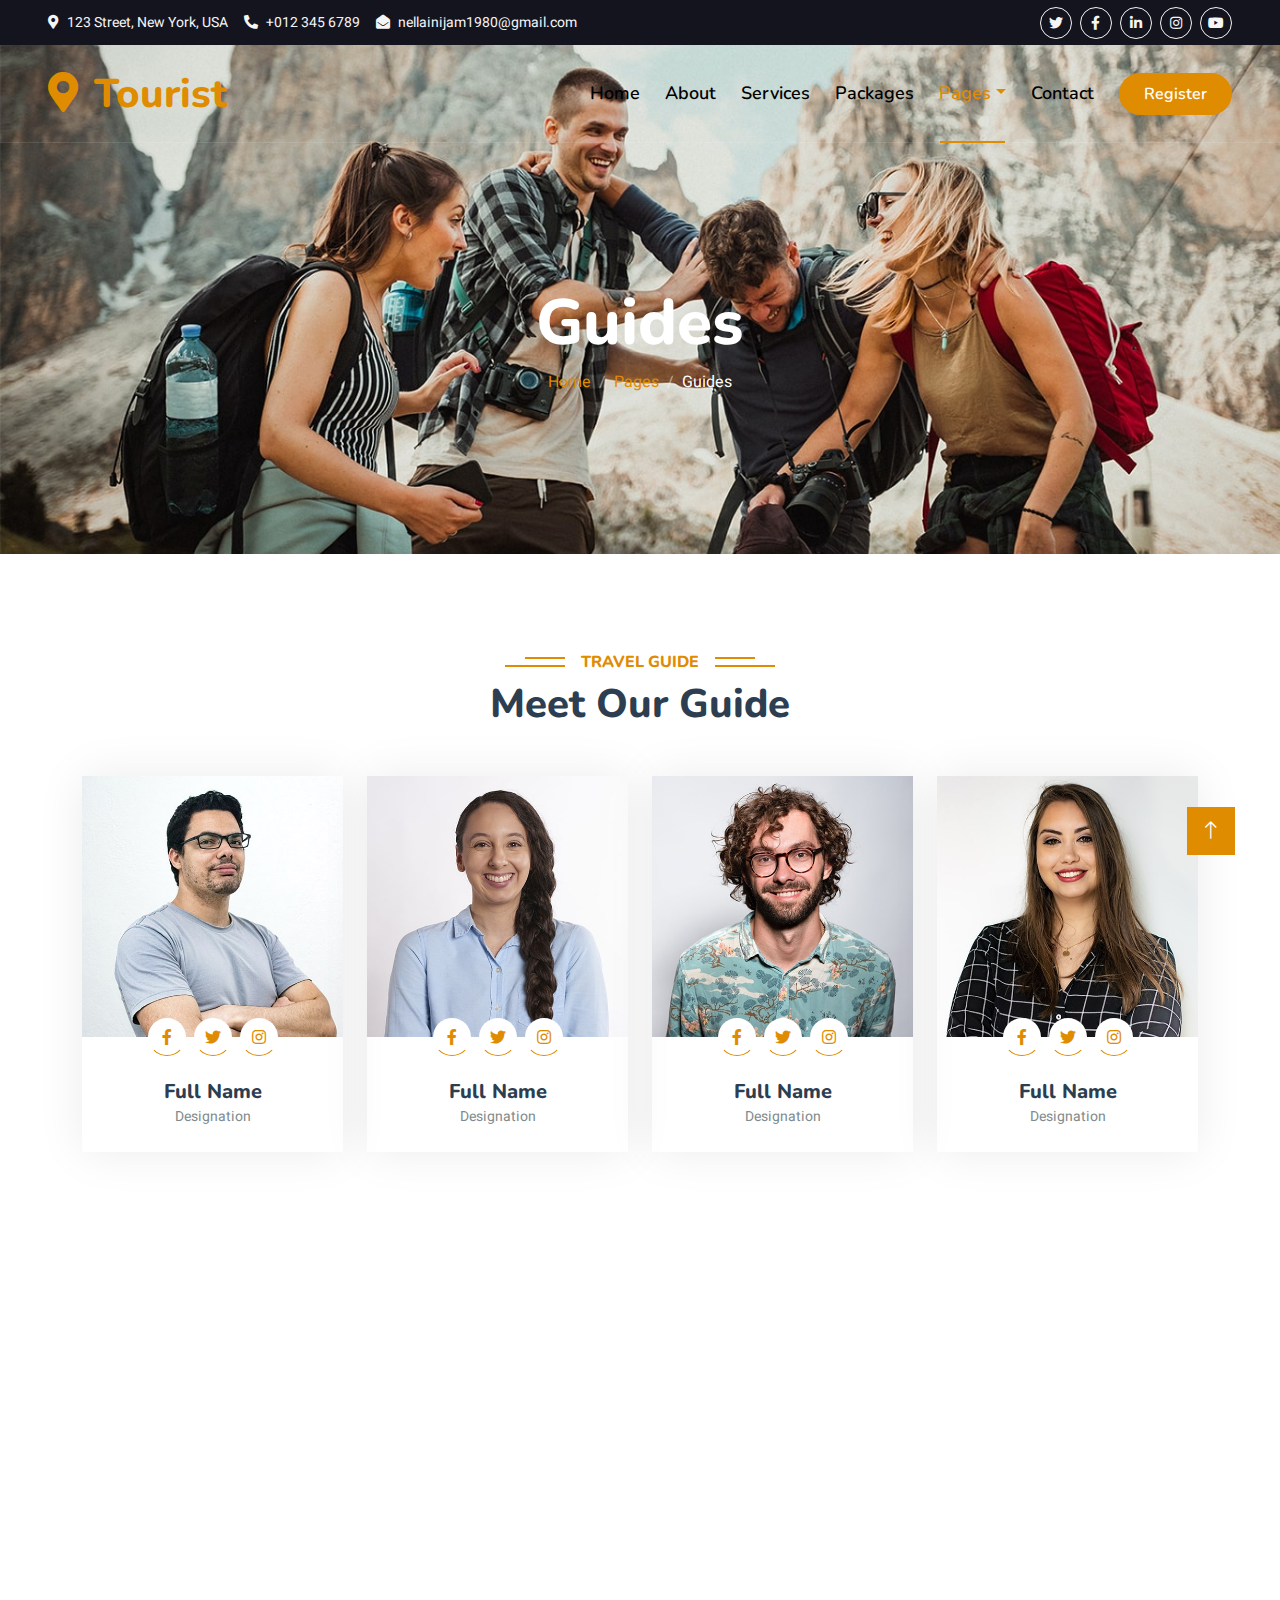
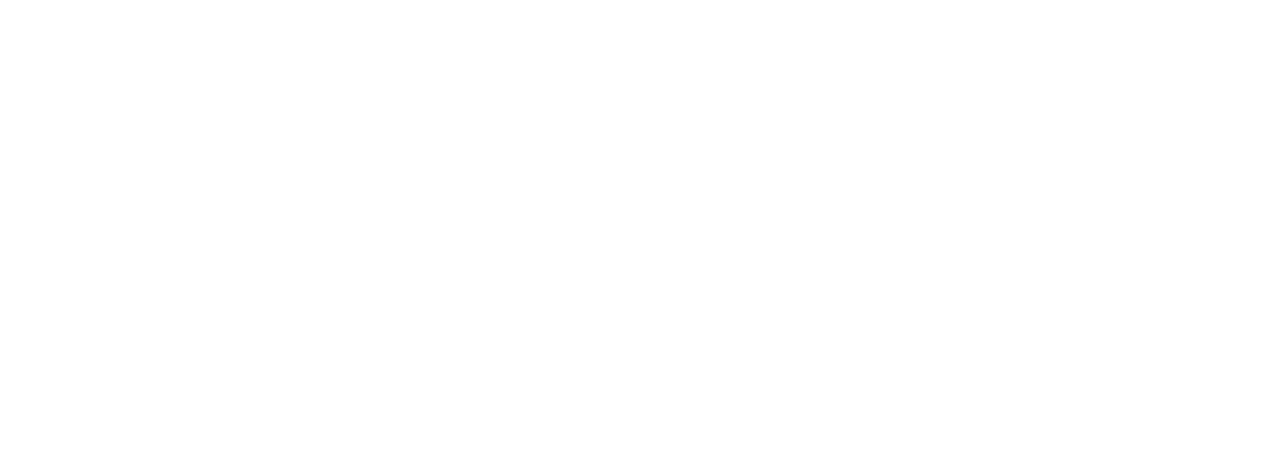
<file: team.html>
<!DOCTYPE html>
<html lang="en">

<head>
    <meta charset="utf-8">
    <title>Tourist - Travel Agency HTML Template</title>
    <meta content="width=device-width, initial-scale=1.0" name="viewport">
    <meta content="" name="keywords">
    <meta content="" name="description">

    <!-- Favicon -->
    <link href="img/favicon.ico" rel="icon">

    <!-- Google Web Fonts -->
    <link rel="preconnect" href="https://fonts.googleapis.com">
    <link rel="preconnect" href="https://fonts.gstatic.com" crossorigin>
    <link href="https://fonts.googleapis.com/css2?family=Heebo:wght@400;500;600&family=Nunito:wght@600;700;800&display=swap" rel="stylesheet">

    <!-- Icon Font Stylesheet -->
    <link href="https://cdnjs.cloudflare.com/ajax/libs/font-awesome/5.10.0/css/all.min.css" rel="stylesheet">
    <link href="https://cdn.jsdelivr.net/npm/bootstrap-icons@1.4.1/font/bootstrap-icons.css" rel="stylesheet">

    <!-- Libraries Stylesheet -->
    <link href="lib/animate/animate.min.css" rel="stylesheet">
    <link href="lib/owlcarousel/assets/owl.carousel.min.css" rel="stylesheet">
    <link href="lib/tempusdominus/css/tempusdominus-bootstrap-4.min.css" rel="stylesheet" />

    <!-- Customized Bootstrap Stylesheet -->
    <link href="css/bootstrap.min.css" rel="stylesheet">

    <!-- Template Stylesheet -->
    <link href="css/style.css" rel="stylesheet">
</head>

<body>
    <!-- Spinner Start -->
    <div id="spinner" class="show bg-white position-fixed translate-middle w-100 vh-100 top-50 start-50 d-flex align-items-center justify-content-center">
        <div class="spinner-border text-primary" style="width: 3rem; height: 3rem;" role="status">
            <span class="sr-only">Loading...</span>
        </div>
    </div>
    <!-- Spinner End -->


    <!-- Topbar Start -->
    <div class="container-fluid bg-dark px-5 d-none d-lg-block">
        <div class="row gx-0">
            <div class="col-lg-8 text-center text-lg-start mb-2 mb-lg-0">
                <div class="d-inline-flex align-items-center" style="height: 45px;">
                    <small class="me-3 text-light"><i class="fa fa-map-marker-alt me-2"></i>123 Street, New York, USA</small>
                    <small class="me-3 text-light"><i class="fa fa-phone-alt me-2"></i>+012 345 6789</small>
                    <small class="text-light"><i class="fa fa-envelope-open me-2"></i>nellainijam1980@gmail.com</small>
                </div>
            </div>
            <div class="col-lg-4 text-center text-lg-end">
                <div class="d-inline-flex align-items-center" style="height: 45px;">
                    <a class="btn btn-sm btn-outline-light btn-sm-square rounded-circle me-2" href=""><i class="fab fa-twitter fw-normal"></i></a>
                    <a class="btn btn-sm btn-outline-light btn-sm-square rounded-circle me-2" href=""><i class="fab fa-facebook-f fw-normal"></i></a>
                    <a class="btn btn-sm btn-outline-light btn-sm-square rounded-circle me-2" href=""><i class="fab fa-linkedin-in fw-normal"></i></a>
                    <a class="btn btn-sm btn-outline-light btn-sm-square rounded-circle me-2" href=""><i class="fab fa-instagram fw-normal"></i></a>
                    <a class="btn btn-sm btn-outline-light btn-sm-square rounded-circle" href=""><i class="fab fa-youtube fw-normal"></i></a>
                </div>
            </div>
        </div>
    </div>
    <!-- Topbar End -->


    <!-- Navbar & Hero Start -->
    <div class="container-fluid position-relative p-0">
        <nav class="navbar navbar-expand-lg navbar-light px-4 px-lg-5 py-3 py-lg-0">
            <a href="" class="navbar-brand p-0">
                <h1 class="text-primary m-0"><i class="fa fa-map-marker-alt me-3"></i>Tourist</h1>
                <!-- <img src="img/logo.png" alt="Logo"> -->
            </a>
            <button class="navbar-toggler" type="button" data-bs-toggle="collapse" data-bs-target="#navbarCollapse">
                <span class="fa fa-bars"></span>
            </button>
            <div class="collapse navbar-collapse" id="navbarCollapse">
                <div class="navbar-nav ms-auto py-0">
                    <a href="index.html" class="nav-item nav-link">Home</a>
                    <a href="about.html" class="nav-item nav-link">About</a>
                    <a href="service.html" class="nav-item nav-link">Services</a>
                    <a href="package.html" class="nav-item nav-link">Packages</a>
                    <div class="nav-item dropdown">
                        <a href="#" class="nav-link dropdown-toggle active" data-bs-toggle="dropdown">Pages</a>
                        <div class="dropdown-menu m-0">
                            <a href="destination.html" class="dropdown-item">Destination</a>
                            <a href="booking.html" class="dropdown-item">Booking</a>
                            <a href="team.html" class="dropdown-item active">Travel Guides</a>
                            <a href="testimonial.html" class="dropdown-item">Testimonial</a>
                            <a href="404.html" class="dropdown-item">404 Page</a>
                        </div>
                    </div>
                    <a href="contact.html" class="nav-item nav-link">Contact</a>
                </div>
                <a href="" class="btn btn-primary rounded-pill py-2 px-4">Register</a>
            </div>
        </nav>

        <div class="container-fluid bg-primary py-5 mb-5 hero-header">
            <div class="container py-5">
                <div class="row justify-content-center py-5">
                    <div class="col-lg-10 pt-lg-5 mt-lg-5 text-center">
                        <h1 class="display-3 text-white animated slideInDown">Guides</h1>
                        <nav aria-label="breadcrumb">
                            <ol class="breadcrumb justify-content-center">
                                <li class="breadcrumb-item"><a href="#">Home</a></li>
                                <li class="breadcrumb-item"><a href="#">Pages</a></li>
                                <li class="breadcrumb-item text-white active" aria-current="page">Guides</li>
                            </ol>
                        </nav>
                    </div>
                </div>
            </div>
        </div>
    </div>
    <!-- Navbar & Hero End -->


    <!-- Team Start -->
    <div class="container-xxl py-5">
        <div class="container">
            <div class="text-center wow fadeInUp" data-wow-delay="0.1s">
                <h6 class="section-title bg-white text-center text-primary px-3">Travel Guide</h6>
                <h1 class="mb-5">Meet Our Guide</h1>
            </div>
            <div class="row g-4">
                <div class="col-lg-3 col-md-6 wow fadeInUp" data-wow-delay="0.1s">
                    <div class="team-item">
                        <div class="overflow-hidden">
                            <img class="img-fluid" src="img/team-1.jpg" alt="">
                        </div>
                        <div class="position-relative d-flex justify-content-center" style="margin-top: -19px;">
                            <a class="btn btn-square mx-1" href=""><i class="fab fa-facebook-f"></i></a>
                            <a class="btn btn-square mx-1" href=""><i class="fab fa-twitter"></i></a>
                            <a class="btn btn-square mx-1" href=""><i class="fab fa-instagram"></i></a>
                        </div>
                        <div class="text-center p-4">
                            <h5 class="mb-0">Full Name</h5>
                            <small>Designation</small>
                        </div>
                    </div>
                </div>
                <div class="col-lg-3 col-md-6 wow fadeInUp" data-wow-delay="0.3s">
                    <div class="team-item">
                        <div class="overflow-hidden">
                            <img class="img-fluid" src="img/team-2.jpg" alt="">
                        </div>
                        <div class="position-relative d-flex justify-content-center" style="margin-top: -19px;">
                            <a class="btn btn-square mx-1" href=""><i class="fab fa-facebook-f"></i></a>
                            <a class="btn btn-square mx-1" href=""><i class="fab fa-twitter"></i></a>
                            <a class="btn btn-square mx-1" href=""><i class="fab fa-instagram"></i></a>
                        </div>
                        <div class="text-center p-4">
                            <h5 class="mb-0">Full Name</h5>
                            <small>Designation</small>
                        </div>
                    </div>
                </div>
                <div class="col-lg-3 col-md-6 wow fadeInUp" data-wow-delay="0.5s">
                    <div class="team-item">
                        <div class="overflow-hidden">
                            <img class="img-fluid" src="img/team-3.jpg" alt="">
                        </div>
                        <div class="position-relative d-flex justify-content-center" style="margin-top: -19px;">
                            <a class="btn btn-square mx-1" href=""><i class="fab fa-facebook-f"></i></a>
                            <a class="btn btn-square mx-1" href=""><i class="fab fa-twitter"></i></a>
                            <a class="btn btn-square mx-1" href=""><i class="fab fa-instagram"></i></a>
                        </div>
                        <div class="text-center p-4">
                            <h5 class="mb-0">Full Name</h5>
                            <small>Designation</small>
                        </div>
                    </div>
                </div>
                <div class="col-lg-3 col-md-6 wow fadeInUp" data-wow-delay="0.7s">
                    <div class="team-item">
                        <div class="overflow-hidden">
                            <img class="img-fluid" src="img/team-4.jpg" alt="">
                        </div>
                        <div class="position-relative d-flex justify-content-center" style="margin-top: -19px;">
                            <a class="btn btn-square mx-1" href=""><i class="fab fa-facebook-f"></i></a>
                            <a class="btn btn-square mx-1" href=""><i class="fab fa-twitter"></i></a>
                            <a class="btn btn-square mx-1" href=""><i class="fab fa-instagram"></i></a>
                        </div>
                        <div class="text-center p-4">
                            <h5 class="mb-0">Full Name</h5>
                            <small>Designation</small>
                        </div>
                    </div>
                </div>
                <div class="col-lg-3 col-md-6 wow fadeInUp" data-wow-delay="0.1s">
                    <div class="team-item">
                        <div class="overflow-hidden">
                            <img class="img-fluid" src="img/team-2.jpg" alt="">
                        </div>
                        <div class="position-relative d-flex justify-content-center" style="margin-top: -19px;">
                            <a class="btn btn-square mx-1" href=""><i class="fab fa-facebook-f"></i></a>
                            <a class="btn btn-square mx-1" href=""><i class="fab fa-twitter"></i></a>
                            <a class="btn btn-square mx-1" href=""><i class="fab fa-instagram"></i></a>
                        </div>
                        <div class="text-center p-4">
                            <h5 class="mb-0">Full Name</h5>
                            <small>Designation</small>
                        </div>
                    </div>
                </div>
                <div class="col-lg-3 col-md-6 wow fadeInUp" data-wow-delay="0.3s">
                    <div class="team-item">
                        <div class="overflow-hidden">
                            <img class="img-fluid" src="img/team-3.jpg" alt="">
                        </div>
                        <div class="position-relative d-flex justify-content-center" style="margin-top: -19px;">
                            <a class="btn btn-square mx-1" href=""><i class="fab fa-facebook-f"></i></a>
                            <a class="btn btn-square mx-1" href=""><i class="fab fa-twitter"></i></a>
                            <a class="btn btn-square mx-1" href=""><i class="fab fa-instagram"></i></a>
                        </div>
                        <div class="text-center p-4">
                            <h5 class="mb-0">Full Name</h5>
                            <small>Designation</small>
                        </div>
                    </div>
                </div>
                <div class="col-lg-3 col-md-6 wow fadeInUp" data-wow-delay="0.5s">
                    <div class="team-item">
                        <div class="overflow-hidden">
                            <img class="img-fluid" src="img/team-4.jpg" alt="">
                        </div>
                        <div class="position-relative d-flex justify-content-center" style="margin-top: -19px;">
                            <a class="btn btn-square mx-1" href=""><i class="fab fa-facebook-f"></i></a>
                            <a class="btn btn-square mx-1" href=""><i class="fab fa-twitter"></i></a>
                            <a class="btn btn-square mx-1" href=""><i class="fab fa-instagram"></i></a>
                        </div>
                        <div class="text-center p-4">
                            <h5 class="mb-0">Full Name</h5>
                            <small>Designation</small>
                        </div>
                    </div>
                </div>
                <div class="col-lg-3 col-md-6 wow fadeInUp" data-wow-delay="0.7s">
                    <div class="team-item">
                        <div class="overflow-hidden">
                            <img class="img-fluid" src="img/team-1.jpg" alt="">
                        </div>
                        <div class="position-relative d-flex justify-content-center" style="margin-top: -19px;">
                            <a class="btn btn-square mx-1" href=""><i class="fab fa-facebook-f"></i></a>
                            <a class="btn btn-square mx-1" href=""><i class="fab fa-twitter"></i></a>
                            <a class="btn btn-square mx-1" href=""><i class="fab fa-instagram"></i></a>
                        </div>
                        <div class="text-center p-4">
                            <h5 class="mb-0">Full Name</h5>
                            <small>Designation</small>
                        </div>
                    </div>
                </div>
            </div>
        </div>
    </div>
    <!-- Team End -->
        

    <!-- Footer Start -->
    <div class="container-fluid bg-dark text-light footer pt-5 mt-5 wow fadeIn" data-wow-delay="0.1s">
        <div class="container py-5">
            <div class="row g-5">
                <div class="col-lg-3 col-md-6">
                    <h4 class="text-white mb-3">Company</h4>
                    <a class="btn btn-link" href="">About Us</a>
                    <a class="btn btn-link" href="">Contact Us</a>
                    <a class="btn btn-link" href="">Privacy Policy</a>
                    <a class="btn btn-link" href="">Terms & Condition</a>
                    <a class="btn btn-link" href="">FAQs & Help</a>
                </div>
                <div class="col-lg-3 col-md-6">
                    <h4 class="text-white mb-3">Contact</h4>
                    <p class="mb-2"><i class="fa fa-map-marker-alt me-3"></i>123 Street, New York, USA</p>
                    <p class="mb-2"><i class="fa fa-phone-alt me-3"></i>+012 345 67890</p>
                    <p class="mb-2"><i class="fa fa-envelope me-3"></i>nellainijam1980@gmail.com</p>
                    <div class="d-flex pt-2">
                        <a class="btn btn-outline-light btn-social" href=""><i class="fab fa-twitter"></i></a>
                        <a class="btn btn-outline-light btn-social" href=""><i class="fab fa-facebook-f"></i></a>
                        <a class="btn btn-outline-light btn-social" href=""><i class="fab fa-youtube"></i></a>
                        <a class="btn btn-outline-light btn-social" href=""><i class="fab fa-linkedin-in"></i></a>
                    </div>
                </div>
                <div class="col-lg-3 col-md-6">
                    <h4 class="text-white mb-3">Gallery</h4>
                    <div class="row g-2 pt-2">
                        <div class="col-4">
                            <img class="img-fluid bg-light p-1" src="img/package-1.jpg" alt="">
                        </div>
                        <div class="col-4">
                            <img class="img-fluid bg-light p-1" src="img/package-2.jpg" alt="">
                        </div>
                        <div class="col-4">
                            <img class="img-fluid bg-light p-1" src="img/package-3.jpg" alt="">
                        </div>
                        <div class="col-4">
                            <img class="img-fluid bg-light p-1" src="img/package-2.jpg" alt="">
                        </div>
                        <div class="col-4">
                            <img class="img-fluid bg-light p-1" src="img/package-3.jpg" alt="">
                        </div>
                        <div class="col-4">
                            <img class="img-fluid bg-light p-1" src="img/package-1.jpg" alt="">
                        </div>
                    </div>
                </div>
                <div class="col-lg-3 col-md-6">
                    <h4 class="text-white mb-3">Newsletter</h4>
                    <p>Dolor amet sit justo amet elitr clita ipsum elitr est.</p>
                    <div class="position-relative mx-auto" style="max-width: 400px;">
                        <input class="form-control border-primary w-100 py-3 ps-4 pe-5" type="text" placeholder="Your email">
                        <button type="button" class="btn btn-primary py-2 position-absolute top-0 end-0 mt-2 me-2">SignUp</button>
                    </div>
                </div>
            </div>
        </div>
        <div class="container">
            <div class="copyright">
                <div class="row">
                    <div class="col-md-6 text-center text-md-start mb-3 mb-md-0">
                        &copy; <a class="border-bottom" href="#">Your Site Name</a>, All Right Reserved.

                        <!--/*** This template is free as long as you keep the footer author’s credit link/attribution link/backlink. If you'd like to use the template without the footer author’s credit link/attribution link/backlink, you can purchase the Credit Removal License from "https://htmlcodex.com/credit-removal". Thank you for your support. ***/-->
                        Designed By <a class="border-bottom" href="https://htmlcodex.com">HTML Codex</a>
                    </div>
                    <div class="col-md-6 text-center text-md-end">
                        <div class="footer-menu">
                            <a href="">Home</a>
                            <a href="">Cookies</a>
                            <a href="">Help</a>
                            <a href="">FQAs</a>
                        </div>
                    </div>
                </div>
            </div>
        </div>
    </div>
    <!-- Footer End -->


    <!-- Back to Top -->
    <a href="#" class="btn btn-lg btn-primary btn-lg-square back-to-top"><i class="bi bi-arrow-up"></i></a>


    <!-- JavaScript Libraries -->
    <script src="https://code.jquery.com/jquery-3.4.1.min.js"></script>
    <script src="https://cdn.jsdelivr.net/npm/bootstrap@5.0.0/dist/js/bootstrap.bundle.min.js"></script>
    <script src="lib/wow/wow.min.js"></script>
    <script src="lib/easing/easing.min.js"></script>
    <script src="lib/waypoints/waypoints.min.js"></script>
    <script src="lib/owlcarousel/owl.carousel.min.js"></script>
    <script src="lib/tempusdominus/js/moment.min.js"></script>
    <script src="lib/tempusdominus/js/moment-timezone.min.js"></script>
    <script src="lib/tempusdominus/js/tempusdominus-bootstrap-4.min.js"></script>

    <!-- Template Javascript -->
    <script src="js/main.js"></script>
</body>

</html>
</file>
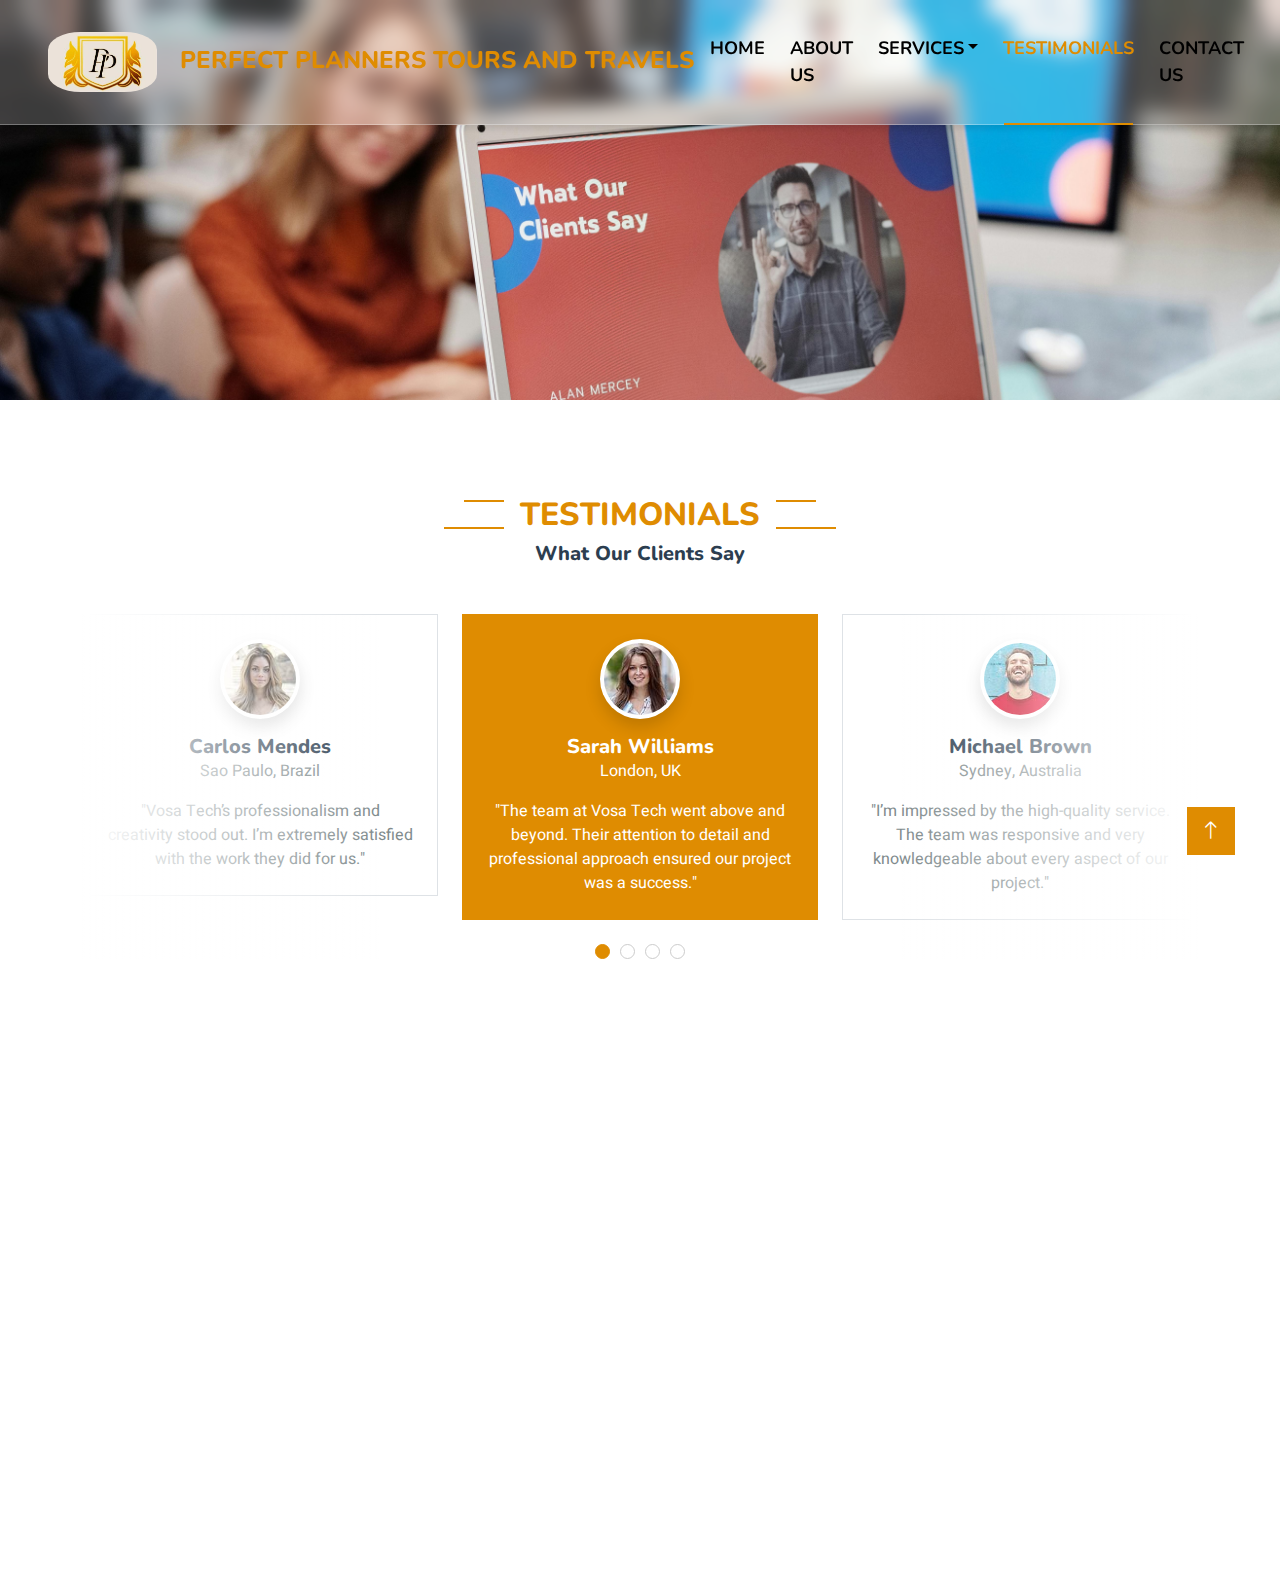
<file: testimonial.html>
<!DOCTYPE html>
<html lang="en">

<head>
    <meta charset="utf-8">
    <title>Perfect Planners Tours & Travels Agency</title>
    <meta content="width=device-width, initial-scale=1.0" name="viewport">
    <meta content="" name="keywords">
    <meta content="" name="description">

    <!-- Favicon -->
    <link href="img/logo.jpeg" rel="icon">

    <!-- Google Web Fonts -->
    <link rel="preconnect" href="https://fonts.googleapis.com">
    <link rel="preconnect" href="https://fonts.gstatic.com" crossorigin>
    <link href="https://fonts.googleapis.com/css2?family=Heebo:wght@400;500;600&family=Nunito:wght@600;700;800&display=swap" rel="stylesheet">

    <!-- Icon Font Stylesheet -->
    <link href="https://cdnjs.cloudflare.com/ajax/libs/font-awesome/5.10.0/css/all.min.css" rel="stylesheet">
    <link href="https://cdn.jsdelivr.net/npm/bootstrap-icons@1.4.1/font/bootstrap-icons.css" rel="stylesheet">

    <!-- Libraries Stylesheet -->
    <link href="lib/animate/animate.min.css" rel="stylesheet">
    <link href="lib/owlcarousel/assets/owl.carousel.min.css" rel="stylesheet">
    <link href="lib/tempusdominus/css/tempusdominus-bootstrap-4.min.css" rel="stylesheet" />

    <!-- Customized Bootstrap Stylesheet -->
    <link href="css/bootstrap.min.css" rel="stylesheet">

    <!-- Template Stylesheet -->
    <link href="css/style.css" rel="stylesheet">
    <style>
        .carousel-item {
     height: 80vh; /* Set the carousel item to take up the full height of the viewport */
     min-height: 300px; /* Provide a minimum height for smaller screens */
 }
 
 .carousel-item img {
     object-fit: cover; /* Ensures the image covers the entire item without stretching */
     width: 100%; /* Make the image width 100% */
     height: 100%; /* Make the image height 100% */
 }
 
 .carousel-caption {
     position: absolute;
     top: 70%;
     transform: translateY(-50%); /* Vertically center the caption */
 }
 
 .glass-navbar {
     background: rgba(255, 255, 255, 0.2); /* Transparent white background */
     backdrop-filter: blur(10px); /* Frosted glass effect */
     -webkit-backdrop-filter: blur(10px); /* Frosted glass effect for Safari */
     border-bottom: 1px solid rgba(255, 255, 255, 0.3); /* Optional border to define edges */
     box-shadow: 0 4px 6px rgba(0, 0, 0, 0.1); /* Subtle shadow for depth */
 }
 
 .navbar-light .navbar-nav .nav-link {
     color: black; /* White text for better contrast */
     font-weight: bold;
     text-transform: uppercase;
 }
 
 .navbar-light .navbar-nav .nav-link:hover, 
 .navbar-light .navbar-nav .nav-link.active {
     color: #f5b041; /* Highlight color on hover or active links */
 }
 
 .navbar-toggler {
     background-color: rgba(255, 255, 255, 0.3); /* Transparent background for toggler */
 }
 
 .glass-navbar .dropdown-menu {
     background-color: rgba(255, 255, 255, 0.9); /* Dropdown with semi-transparent background */
     backdrop-filter: blur(40px);
     border: none;
     box-shadow: 0 2px 10px rgba(0, 0, 0, 0.1);
 }
 
 
     </style>
</head>

<body>
    <!-- Spinner Start -->
    <div id="spinner" class="show bg-white position-fixed translate-middle w-100 vh-100 top-50 start-50 d-flex align-items-center justify-content-center">
        <div class="spinner-border text-primary" style="width: 3rem; height: 3rem;" role="status">
            <span class="sr-only">Loading...</span>
        </div>
    </div>
    <!-- Spinner End -->


    <!-- Topbar Start -->
    <!-- <div class="container-fluid bg-dark px-5 d-none d-lg-block">
        <div class="row gx-0">
            <div class="col-lg-8 text-center text-lg-start mb-2 mb-lg-0">
                <div class="d-inline-flex align-items-center" style="height: 45px;">
                    <small class="me-3 text-light"><i class="fa fa-map-marker-alt me-2"></i>123 Street, New York, USA</small>
                    <small class="me-3 text-light"><i class="fa fa-phone-alt me-2"></i>+012 345 6789</small>
                    <small class="text-light"><i class="fa fa-envelope-open me-2"></i>nellainijam1980@gmail.com</small>
                </div>
            </div>
            <div class="col-lg-4 text-center text-lg-end">
                <div class="d-inline-flex align-items-center" style="height: 45px;">
                    <a class="btn btn-sm btn-outline-light btn-sm-square rounded-circle me-2" href=""><i class="fab fa-twitter fw-normal"></i></a>
                    <a class="btn btn-sm btn-outline-light btn-sm-square rounded-circle me-2" href=""><i class="fab fa-facebook-f fw-normal"></i></a>
                    <a class="btn btn-sm btn-outline-light btn-sm-square rounded-circle me-2" href=""><i class="fab fa-linkedin-in fw-normal"></i></a>
                    <a class="btn btn-sm btn-outline-light btn-sm-square rounded-circle me-2" href=""><i class="fab fa-instagram fw-normal"></i></a>
                    <a class="btn btn-sm btn-outline-light btn-sm-square rounded-circle" href=""><i class="fab fa-youtube fw-normal"></i></a>
                </div>
            </div>
        </div>
    </div> -->
    <!-- Topbar End -->


    <!-- Navbar & Hero Start -->
    <div class="container-fluid position-relative p-0">
        <nav class="navbar navbar-expand-lg navbar-light px-4 px-lg-5 py-3 py-lg-0 glass-navbar">
            <a href="" class="navbar-brand p-0">
                <h4 class="text-primary m-0"><img src="img/logo.jpeg" style="border-radius: 30%;" class="me-3"> PERFECT PLANNERS TOURS AND TRAVELS</h4>
            </a>
            <button class="navbar-toggler" type="button" data-bs-toggle="collapse" data-bs-target="#navbarCollapse">
                <span class="fa fa-bars"></span>
            </button>
            <div class="collapse navbar-collapse" id="navbarCollapse">
                <div class="navbar-nav ms-auto py-0">
                    <a href="index.html" class="nav-item nav-link ">Home</a>
                    <a href="about.html" class="nav-item nav-link ">About Us</a>
                    <div class="nav-item dropdown">
                        <a href="#" class="nav-link dropdown-toggle " data-bs-toggle="dropdown">Services</a>
                        <div class="dropdown-menu m-0">
                            <a href="service.html" class="dropdown-item">Tours & Travels</a>
                            <a href="booking.html" class="dropdown-item">Visa Documentation</a>
                        </div>
                    </div>
                    <a href="testimonial.html" class="nav-item nav-link active">Testimonials</a>
                    <a href="contact.html" class="nav-item nav-link">Contact Us</a>
                </div>
            </div>
        </nav>

        <div class="container-fluid bg-primary py-5 mb-5 hero-header4">
            <div class="container py-5">
                <div class="row justify-content-center py-5">
                    <div class="col-lg-10 pt-lg-5 mt-lg-5 text-center">
                        <!-- <h1 class="display-3 text-white animated slideInDown">Testimonials</h1> -->
                        <nav aria-label="breadcrumb">
                            <ol class="breadcrumb justify-content-center">
                                <!-- <li class="breadcrumb-item"><a href="#">Home</a></li> -->
                                <!-- <li class="breadcrumb-item"><a href="#">Services</a></li> -->
                                <!-- <li class="breadcrumb-item text-white active" aria-current="page">Testimonials</li> -->
                            </ol>
                        </nav>
                    </div>
                </div>
            </div>
        </div>
    </div>
    <!-- Navbar & Hero End -->


    <!-- Testimonial Start -->
    <div class="container-xxl py-5 wow fadeInUp" data-wow-delay="0.1s">
        <div class="container">
            <div class="text-center">
                <h2 class="section-title bg-white text-center text-primary px-3">Testimonials</h2>
                <h5 class="mb-5">What Our Clients Say</h5>
            </div>
            <div class="owl-carousel testimonial-carousel position-relative">
                <div class="testimonial-item bg-white text-center border p-4">
                    <img class="bg-white rounded-circle shadow p-1 mx-auto mb-3" src="img/testimonial-1.jpg" style="width: 80px; height: 80px;">
                    <h5 class="mb-0">Sarah Williams</h5>
                    <p>London, UK</p>
                    <p class="mb-0">"The team at Vosa Tech went above and beyond. Their attention to detail and professional approach ensured our project was a success."</p>
                </div>
                <div class="testimonial-item bg-white text-center border p-4">
                    <img class="bg-white rounded-circle shadow p-1 mx-auto mb-3" src="img/testimonial-2.jpg" style="width: 80px; height: 80px;">
                    <h5 class="mb-0">Michael Brown</h5>
                    <p>Sydney, Australia</p>
                    <p class="mt-2 mb-0">"I’m impressed by the high-quality service. The team was responsive and very knowledgeable about every aspect of our project."</p>
                </div>
                <div class="testimonial-item bg-white text-center border p-4">
                    <img class="bg-white rounded-circle shadow p-1 mx-auto mb-3" src="img/testimonial-3.jpg" style="width: 80px; height: 80px;">
                    <h5 class="mb-0">Aisha Khan</h5>
                    <p>Dubai, UAE</p>
                    <p class="mt-2 mb-0">"Excellent customer service! Vosa Tech delivered on time and provided valuable insights that enhanced the project’s outcome."</p>
                </div>
                <div class="testimonial-item bg-white text-center border p-4">
                    <img class="bg-white rounded-circle shadow p-1 mx-auto mb-3" src="img/testimonial-4.jpg" style="width: 80px; height: 80px;">
                    <h5 class="mb-0">Carlos Mendes</h5>
                    <p>Sao Paulo, Brazil</p>
                    <p class="mt-2 mb-0">"Vosa Tech’s professionalism and creativity stood out. I’m extremely satisfied with the work they did for us."</p>
                </div>
            </div>
        </div>
    </div>
    
    <!-- Testimonial End -->
        

    <!-- Footer Start -->
    <div class="container-fluid bg-dark text-light footer pt-5 mt-5 wow fadeIn" data-wow-delay="0.1s">
        <div class="container py-5">
            <div class="row g-5">
                <div class="col-lg-4 col-md-12">
                    <h4 class="text-white mb-3">PERFECT PLANNERS TOURS AND TRAVELS</h4>
                    <a class="btn btn-link" href="about.html">About Us</a>
                    <a class="btn btn-link" href="service.html">Services</a>
                    <a class="btn btn-link" href="testimonial.html">Testimonials</a>

                    <a class="btn btn-link" href="contact.html">Contact Us</a>
                    <!-- <a class="btn btn-link" href="">Privacy Policy</a>
                    <a class="btn btn-link" href="">Terms & Condition</a>
                    <a class="btn btn-link" href="">FAQs & Help</a> -->
                </div>
                <div class="col-lg-4 col-md-12">
                    <h4 class="text-white mb-3">Contact Us</h4>
                    <p class="mb-2"><i class="fa fa-map-marker-alt me-3"></i>635 B/2, First Floor, Sivanthipatti Main Road, Thiyagarajanagar,
                        Palayamkottai, Tirunelveli - 627011</p>
                    <p class="mb-2">
                        <i class="fa fa-phone-alt me-3"></i>+91 7448806100 , +91 9894104469
                    </p>

                    <p class="mb-2"><i class="fa fa-envelope me-3"></i>nellainijam1980@gmail.com</p>
                    <div class="d-flex pt-2">
                        <!-- <a class="btn btn-outline-light btn-social" href=""><i class="fab fa-twitter"></i></a> -->
                        <a class="btn btn-outline-light btn-social" href="https://www.facebook.com/nijam.theen.39?mibextid=ZbWKwL"><i class="fab fa-facebook-f"></i></a>
                        <a class="btn btn-outline-light btn-social" href="https://youtube.com/@perectplanners_travel?si=akHWGOzdvcdbKA8h"><i class="fab fa-youtube"></i></a>
                        <a class="btn btn-outline-light btn-social" href="https://www.instagram.com/nellainijam/profilecard/?igsh=M293aWdwdzdzMXk0"><i class="fab fa-instagram"></i></a>
                    </div>
                </div>
                <div class="col-lg-4 col-md-12">
                    <h4 class="text-white mb-3">Gallery</h4>
                    <div class="row g-2 pt-2">
                        <div class="col-4">
                            <img class="img-fluid bg-light p-1" src="img/home1.jpeg" alt="">
                        </div>
                        <div class="col-4">
                            <img class="img-fluid bg-light p-1" src="img/home2.jpeg" alt="" style="height:13vh">
                        </div>
                        <div class="col-4">
                            <img class="img-fluid bg-light p-1" src="img/home3.jpg" alt="" style="height:13vh">
                        </div>
                        <div class="col-4">
                            <img class="img-fluid bg-light p-1" src="img/pic1.jpeg" alt="" style="height:14vh;width:100%">
                        </div>
                        <div class="col-4">
                            <img class="img-fluid bg-light p-1" src="img/pic2.jpeg" alt="">
                        </div>
                        <div class="col-4">
                            <img class="img-fluid bg-light p-1" src="img/pic3.jpeg" alt="">
                        </div>
                    </div>
                </div>
               
                </div>

            </div>
       
        <div class="container">
            <div class="copyright">
                <div class="row">
                    <div class="col-md-6 text-center text-md-start mb-3 mb-md-0">
                        &copy; <a class="border-bottom" href="#" style="text-decoration: none;">Perfect Planners Tours &
                            Travels</a>, All Right Reserved.

                        <!--/*** This template is free as long as you keep the footer author’s credit link/attribution link/backlink. If you'd like to use the template without the footer author’s credit link/attribution link/backlink, you can purchase the Credit Removal License from "https://htmlcodex.com/credit-removal". Thank you for your support. ***/-->
                        Designed By <a class="border-bottom" href="https://vosatech.com">Vosa Tech</a>
                    </div>
                    <!-- <div class="col-md-6 text-center text-md-end">
                        <div class="footer-menu">
                            <a href="">Home</a>
                            <a href="">Cookies</a>
                            <a href="">Help</a>
                            <a href="">FQAs</a>
                        </div>
                    </div> -->
                </div>
            </div>
        </div>
    </div>
    <!-- Footer End -->


    <!-- Back to Top -->
    <a href="#" class="btn btn-lg btn-primary btn-lg-square back-to-top"><i class="bi bi-arrow-up"></i></a>


    <!-- JavaScript Libraries -->
    <script src="https://code.jquery.com/jquery-3.4.1.min.js"></script>
    <script src="https://cdn.jsdelivr.net/npm/bootstrap@5.0.0/dist/js/bootstrap.bundle.min.js"></script>
    <script src="lib/wow/wow.min.js"></script>
    <script src="lib/easing/easing.min.js"></script>
    <script src="lib/waypoints/waypoints.min.js"></script>
    <script src="lib/owlcarousel/owl.carousel.min.js"></script>
    <script src="lib/tempusdominus/js/moment.min.js"></script>
    <script src="lib/tempusdominus/js/moment-timezone.min.js"></script>
    <script src="lib/tempusdominus/js/tempusdominus-bootstrap-4.min.js"></script>

    <!-- Template Javascript -->
    <script src="js/main.js"></script>
</body>

</html>
</file>
<file: css/style.css>
/********** Template CSS **********/
:root {
    --primary: #df8c01!important;
    --secondary: #FE8800;
    --light: #F5F5F5;
    --dark: #14141F;
}

.fw-medium {
    font-weight: 600 !important;
}

.fw-semi-bold {
    font-weight: 700 !important;
}

.back-to-top {
    position: fixed;
    display: none;
    right: 45px;
    bottom: 45px;
    z-index: 99;
}


/*** Spinner ***/
#spinner {
    opacity: 0;
    visibility: hidden;
    transition: opacity .5s ease-out, visibility 0s linear .5s;
    z-index: 99999;
}

#spinner.show {
    transition: opacity .5s ease-out, visibility 0s linear 0s;
    visibility: visible;
    opacity: 1;
}


/*** Button ***/
.btn {
    font-family: 'Nunito', sans-serif;
    font-weight: 600;
    transition: .5s;
}

.btn.btn-primary,
.btn.btn-secondary {
    color: #FFFFFF;
}

.btn-square {
    width: 38px;
    height: 38px;
}

.btn-sm-square {
    width: 32px;
    height: 32px;
}

.btn-lg-square {
    width: 48px;
    height: 48px;
}

.btn-square,
.btn-sm-square,
.btn-lg-square {
    padding: 0;
    display: flex;
    align-items: center;
    justify-content: center;
    font-weight: normal;
    border-radius: 0px;
}


/*** Navbar ***/
.navbar-light .navbar-nav .nav-link {
    font-family: 'Nunito', sans-serif;
    position: relative;
    margin-right: 25px;
    padding: 35px 0;
    color: black !important;
    font-size: 18px;
    font-weight: 600;
    outline: none;
    transition: .5s;
}

.sticky-top.navbar-light .navbar-nav .nav-link {
    padding: 20px 0;
    color: var(--dark) !important;
}

.navbar-light .navbar-nav .nav-link:hover,
.navbar-light .navbar-nav .nav-link.active {
    color: var(--primary) !important;
}

.navbar-light .navbar-brand img {
    max-height: 60px;
    transition: .5s;
}

.sticky-top.navbar-light .navbar-brand img {
    max-height: 45px;
}

@media (max-width: 991.98px) {
    .sticky-top.navbar-light {
        position: relative;
        background: #FFFFFF;
    }

    .navbar-light .navbar-collapse {
        margin-top: 15px;
        border-top: 1px solid #DDDDDD;
    }

    .navbar-light .navbar-nav .nav-link,
    .sticky-top.navbar-light .navbar-nav .nav-link {
        padding: 10px 0;
        margin-left: 0;
        color: var(--dark) !important;
    }

    .navbar-light .navbar-brand img {
        max-height: 45px;
    }
}

@media (min-width: 992px) {
    .navbar-light {
        position: absolute;
        width: 100%;
        top: 0;
        left: 0;
        border-bottom: 1px solid rgba(256, 256, 256, .1);
        z-index: 999;
    }
    
    .sticky-top.navbar-light {
        position: fixed;
        background: #FFFFFF;
    }

    .navbar-light .navbar-nav .nav-link::before {
        position: absolute;
        content: "";
        width: 0;
        height: 2px;
        bottom: -1px;
        left: 50%;
        background: var(--primary);
        transition: .5s;
    }

    .navbar-light .navbar-nav .nav-link:hover::before,
    .navbar-light .navbar-nav .nav-link.active::before {
        width: calc(100% - 2px);
        left: 1px;
    }

    .navbar-light .navbar-nav .nav-link.nav-contact::before {
        display: none;
    }
}


/*** Hero Header ***/
.hero-header {
    /* background: linear-gradient(rgba(20, 20, 31, .7), rgba(20, 20, 31, .7)), url(../img/bg-hero.jpg); */
    background: url(../img/bg-hero.jpg);

    background-position: center center;
    background-repeat: no-repeat;
    background-size: cover;
}


.hero-header1 {
    /* background: linear-gradient(rgba(20, 20, 31, .7), rgba(20, 20, 31, .7)), url(../img/bg-hero.jpg); */
    background: url(../img/visa1.jpg);

    background-position: center center;
    background-repeat: no-repeat;
    background-size: cover;
}

.hero-header2 {
    /* background: linear-gradient(rgba(20, 20, 31, .7), rgba(20, 20, 31, .7)), url(../img/bg-hero.jpg); */
    background: url(../img/tours.jpg);

    background-position: center center;
    background-repeat: no-repeat;
    background-size: cover;
}

.hero-header3 {
    /* background: linear-gradient(rgba(20, 20, 31, .7), rgba(20, 20, 31, .7)), url(../img/bg-hero.jpg); */
    background: url(../img/about1.jpeg);
    top:20%;
    /* background-position: center center; */
    height: 100vh;
    background-repeat: no-repeat;
    background-size: cover;
}

.hero-header4 {
    /* background: linear-gradient(rgba(20, 20, 31, .7), rgba(20, 20, 31, .7)), url(../img/bg-hero.jpg); */
    background: url(../img/testimonial.jpg);

    background-position: center center;
    background-repeat: no-repeat;
    background-size: cover;
}

.hero-header5 {
    /* background: linear-gradient(rgba(20, 20, 31, .7), rgba(20, 20, 31, .7)), url(../img/bg-hero.jpg); */
    background: url(../img/contact2.jpg);

    background-position: center center;
    background-repeat: no-repeat;
    background-size: cover;
}

.breadcrumb-item + .breadcrumb-item::before {
    color: rgba(255, 255, 255, .5);
}


/*** Section Title ***/
.section-title {
    position: relative;
    display: inline-block;
    text-transform: uppercase;
}

.section-title::before {
    position: absolute;
    content: "";
    width: calc(100% + 80px);
    height: 2px;
    top: 4px;
    left: -40px;
    background: var(--primary);
    z-index: -1;
}

.section-title::after {
    position: absolute;
    content: "";
    width: calc(100% + 120px);
    height: 2px;
    bottom: 5px;
    left: -60px;
    background: var(--primary);
    z-index: -1;
}

.section-title.text-start::before {
    width: calc(100% + 40px);
    left: 0;
}

.section-title.text-start::after {
    width: calc(100% + 60px);
    left: 0;
}


/*** Service ***/
.service-item {
    box-shadow: 0 0 45px rgba(0, 0, 0, .08);
    transition: .5s;
}

.service-item:hover {
    background: var(--primary);
}

.service-item * {
    transition: .5s;
}

.service-item:hover * {
    color: var(--light) !important;
}


/*** Destination ***/
.destination img {
    transition: .5s;
}

.destination a:hover img {
    transform: scale(1.1);
}


/*** Package ***/
.package-item {
    box-shadow: 0 0 45px rgba(0, 0, 0, .08);
}

.package-item img {
    transition: .5s;
}

.package-item:hover img {
    transform: scale(1.1);
}


/*** Booking ***/
.booking {
    background:black;
    background-position: center center;
    background-repeat: no-repeat;
    background-size: cover;
}


/*** Team ***/
.team-item {
    box-shadow: 0 0 45px rgba(0, 0, 0, .08);
}

.team-item img {
    transition: .5s;
}

.team-item:hover img {
    transform: scale(1.1);
}

.team-item .btn {
    background: #FFFFFF;
    color: var(--primary);
    border-radius: 20px;
    border-bottom: 1px solid var(--primary);
}

.team-item .btn:hover {
    background: var(--primary);
    color: #FFFFFF;
}


/*** Testimonial ***/
.testimonial-carousel::before {
    position: absolute;
    content: "";
    top: 0;
    left: 0;
    height: 100%;
    width: 0;
    background: linear-gradient(to right, rgba(255, 255, 255, 1) 0%, rgba(255, 255, 255, 0) 100%);
    z-index: 1;
}

.testimonial-carousel::after {
    position: absolute;
    content: "";
    top: 0;
    right: 0;
    height: 100%;
    width: 0;
    background: linear-gradient(to left, rgba(255, 255, 255, 1) 0%, rgba(255, 255, 255, 0) 100%);
    z-index: 1;
}

@media (min-width: 768px) {
    .testimonial-carousel::before,
    .testimonial-carousel::after {
        width: 200px;
    }
}

@media (min-width: 992px) {
    .testimonial-carousel::before,
    .testimonial-carousel::after {
        width: 300px;
    }
}

.testimonial-carousel .owl-item .testimonial-item,
.testimonial-carousel .owl-item.center .testimonial-item * {
    transition: .5s;
}

.testimonial-carousel .owl-item.center .testimonial-item {
    background: var(--primary) !important;
    border-color: var(--primary) !important;
}

.testimonial-carousel .owl-item.center .testimonial-item * {
    color: #FFFFFF !important;
}

.testimonial-carousel .owl-dots {
    margin-top: 24px;
    display: flex;
    align-items: flex-end;
    justify-content: center;
}

.testimonial-carousel .owl-dot {
    position: relative;
    display: inline-block;
    margin: 0 5px;
    width: 15px;
    height: 15px;
    border: 1px solid #CCCCCC;
    border-radius: 15px;
    transition: .5s;
}

.testimonial-carousel .owl-dot.active {
    background: var(--primary);
    border-color: var(--primary);
}


/*** Footer ***/
.footer .btn.btn-social {
    margin-right: 5px;
    width: 35px;
    height: 35px;
    display: flex;
    align-items: center;
    justify-content: center;
    color: var(--light);
    font-weight: normal;
    border: 1px solid #FFFFFF;
    border-radius: 35px;
    transition: .3s;
}

.footer .btn.btn-social:hover {
    color: var(--primary);
}

.footer .btn.btn-link {
    display: block;
    margin-bottom: 5px;
    padding: 0;
    text-align: left;
    color: #FFFFFF;
    font-size: 15px;
    font-weight: normal;
    text-transform: capitalize;
    transition: .3s;
}

.footer .btn.btn-link::before {
    position: relative;
    content: "\f105";
    font-family: "Font Awesome 5 Free";
    font-weight: 900;
    margin-right: 10px;
}

.footer .btn.btn-link:hover {
    letter-spacing: 1px;
    box-shadow: none;
}

.footer .copyright {
    padding: 25px 0;
    font-size: 15px;
    border-top: 1px solid rgba(256, 256, 256, .1);
}

.footer .copyright a {
    color: var(--light);
}

.footer .footer-menu a {
    margin-right: 15px;
    padding-right: 15px;
    border-right: 1px solid rgba(255, 255, 255, .1);
}

.footer .footer-menu a:last-child {
    margin-right: 0;
    padding-right: 0;
    border-right: none;
}
</file>
